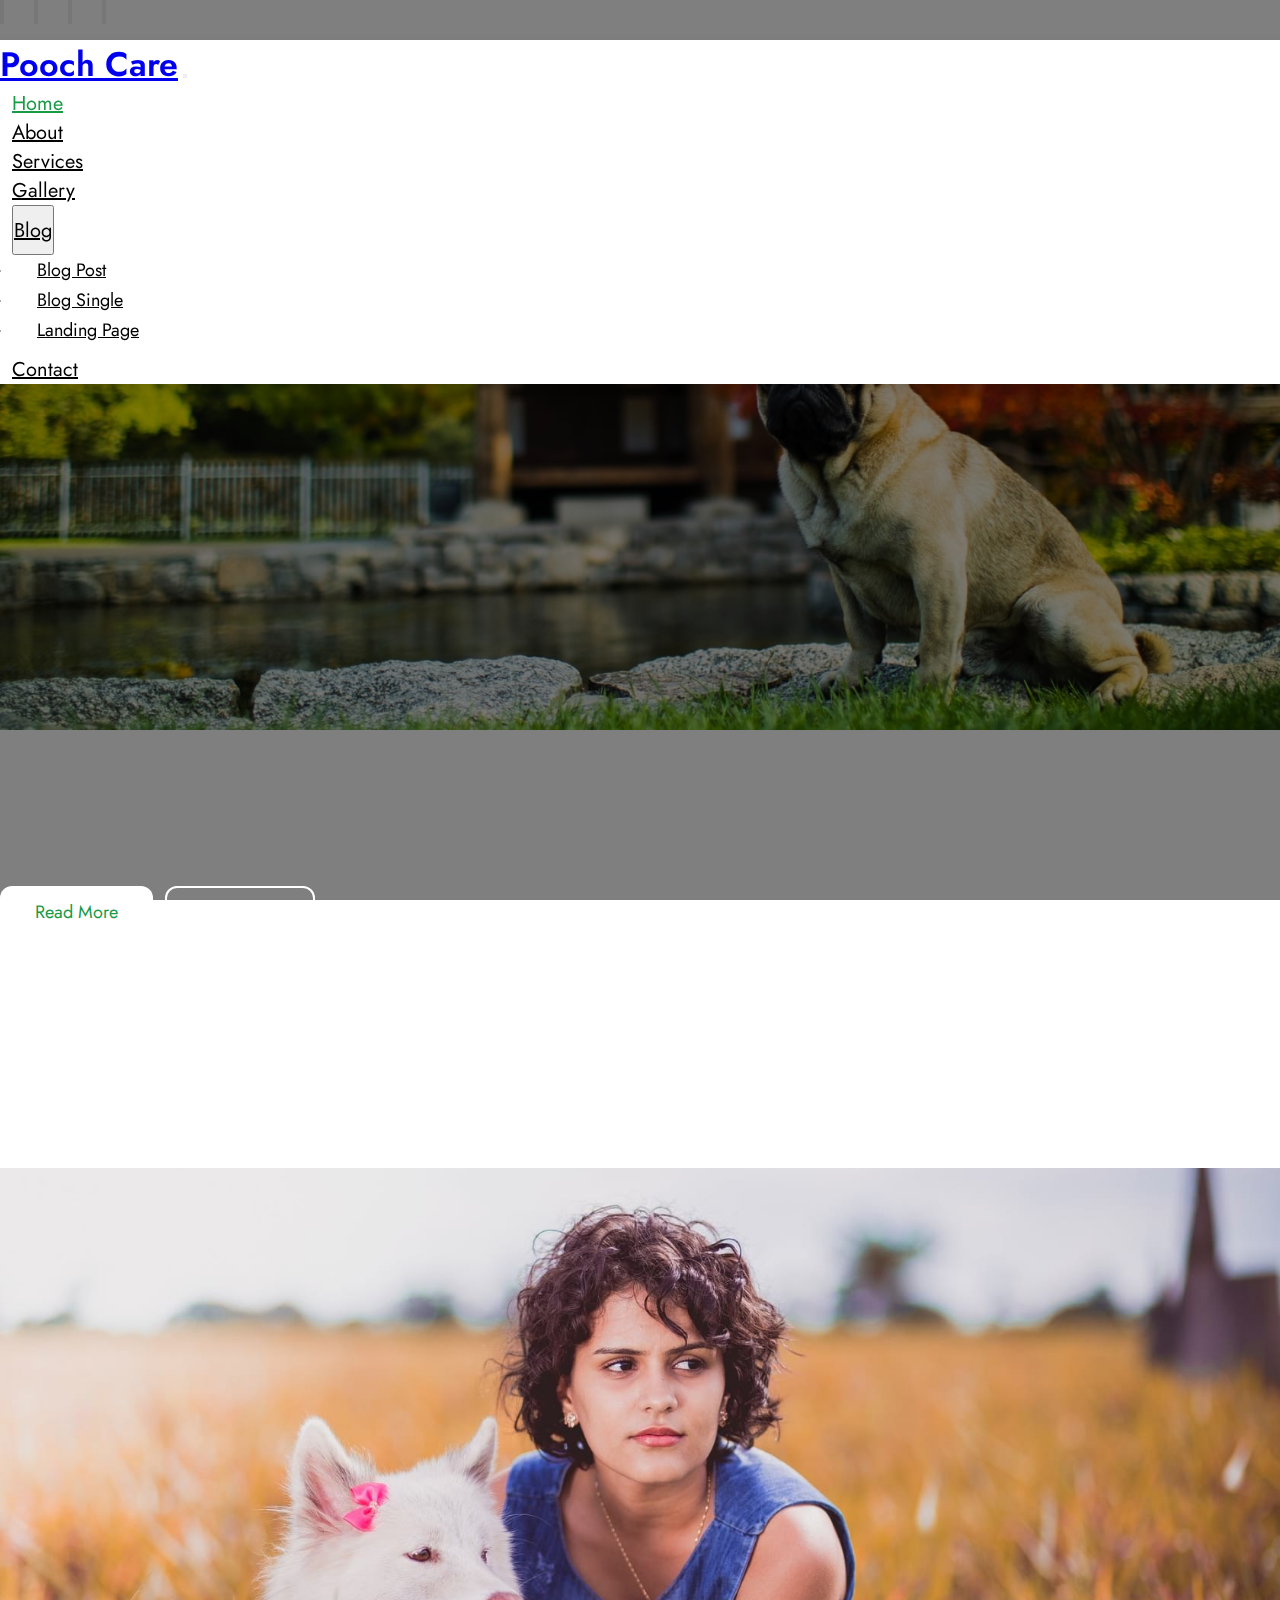
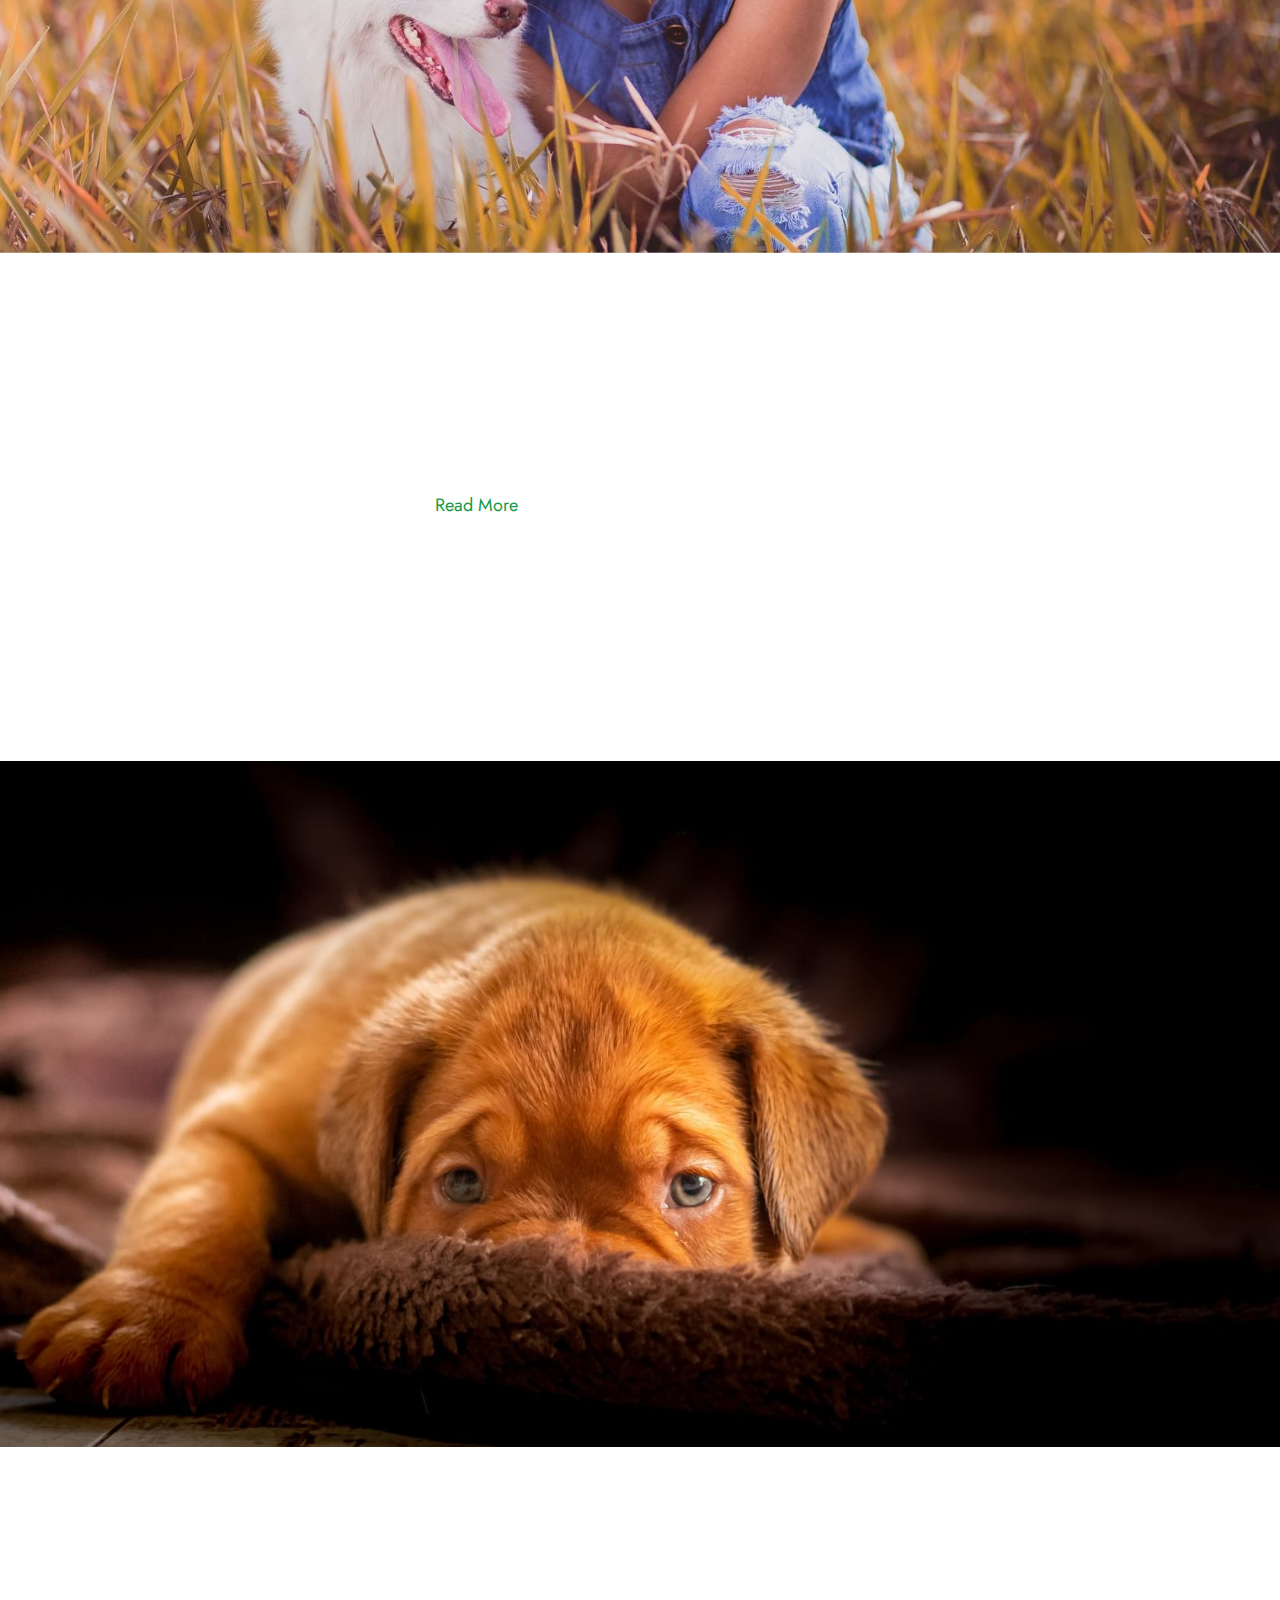
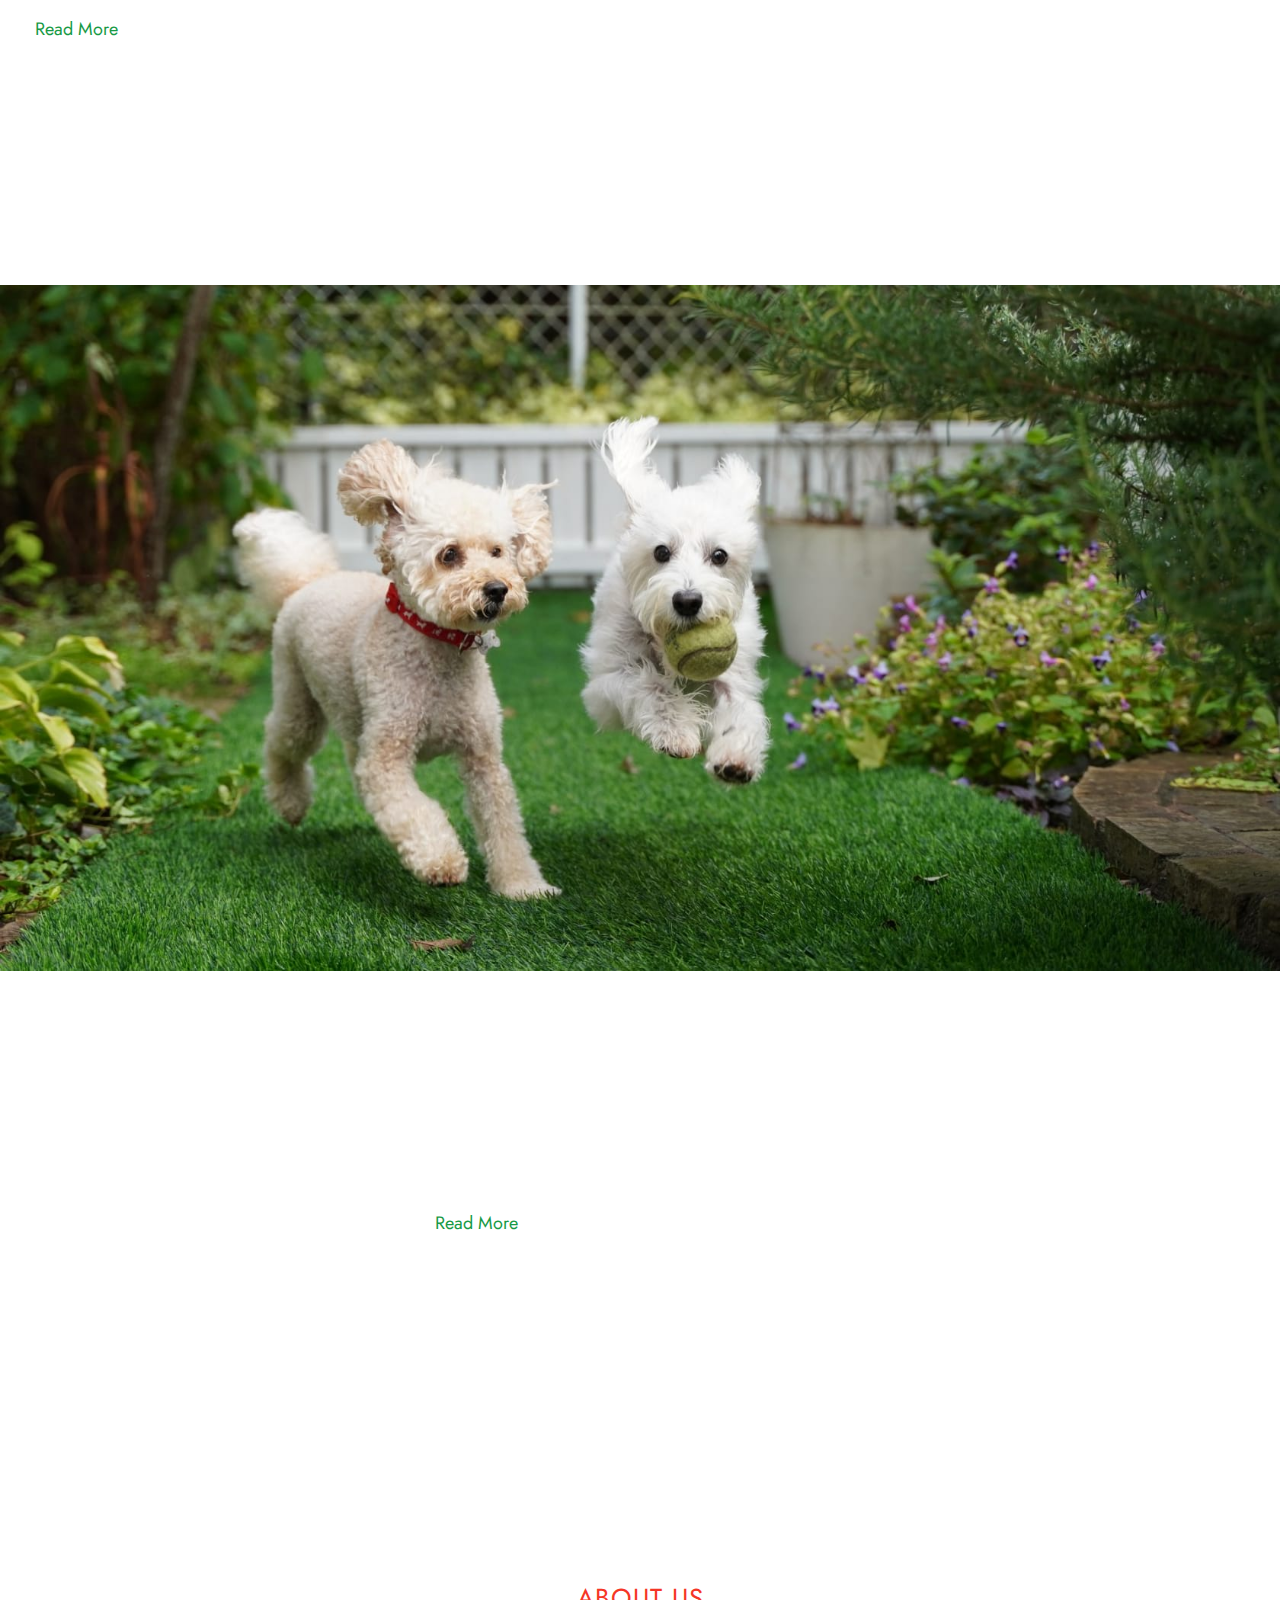
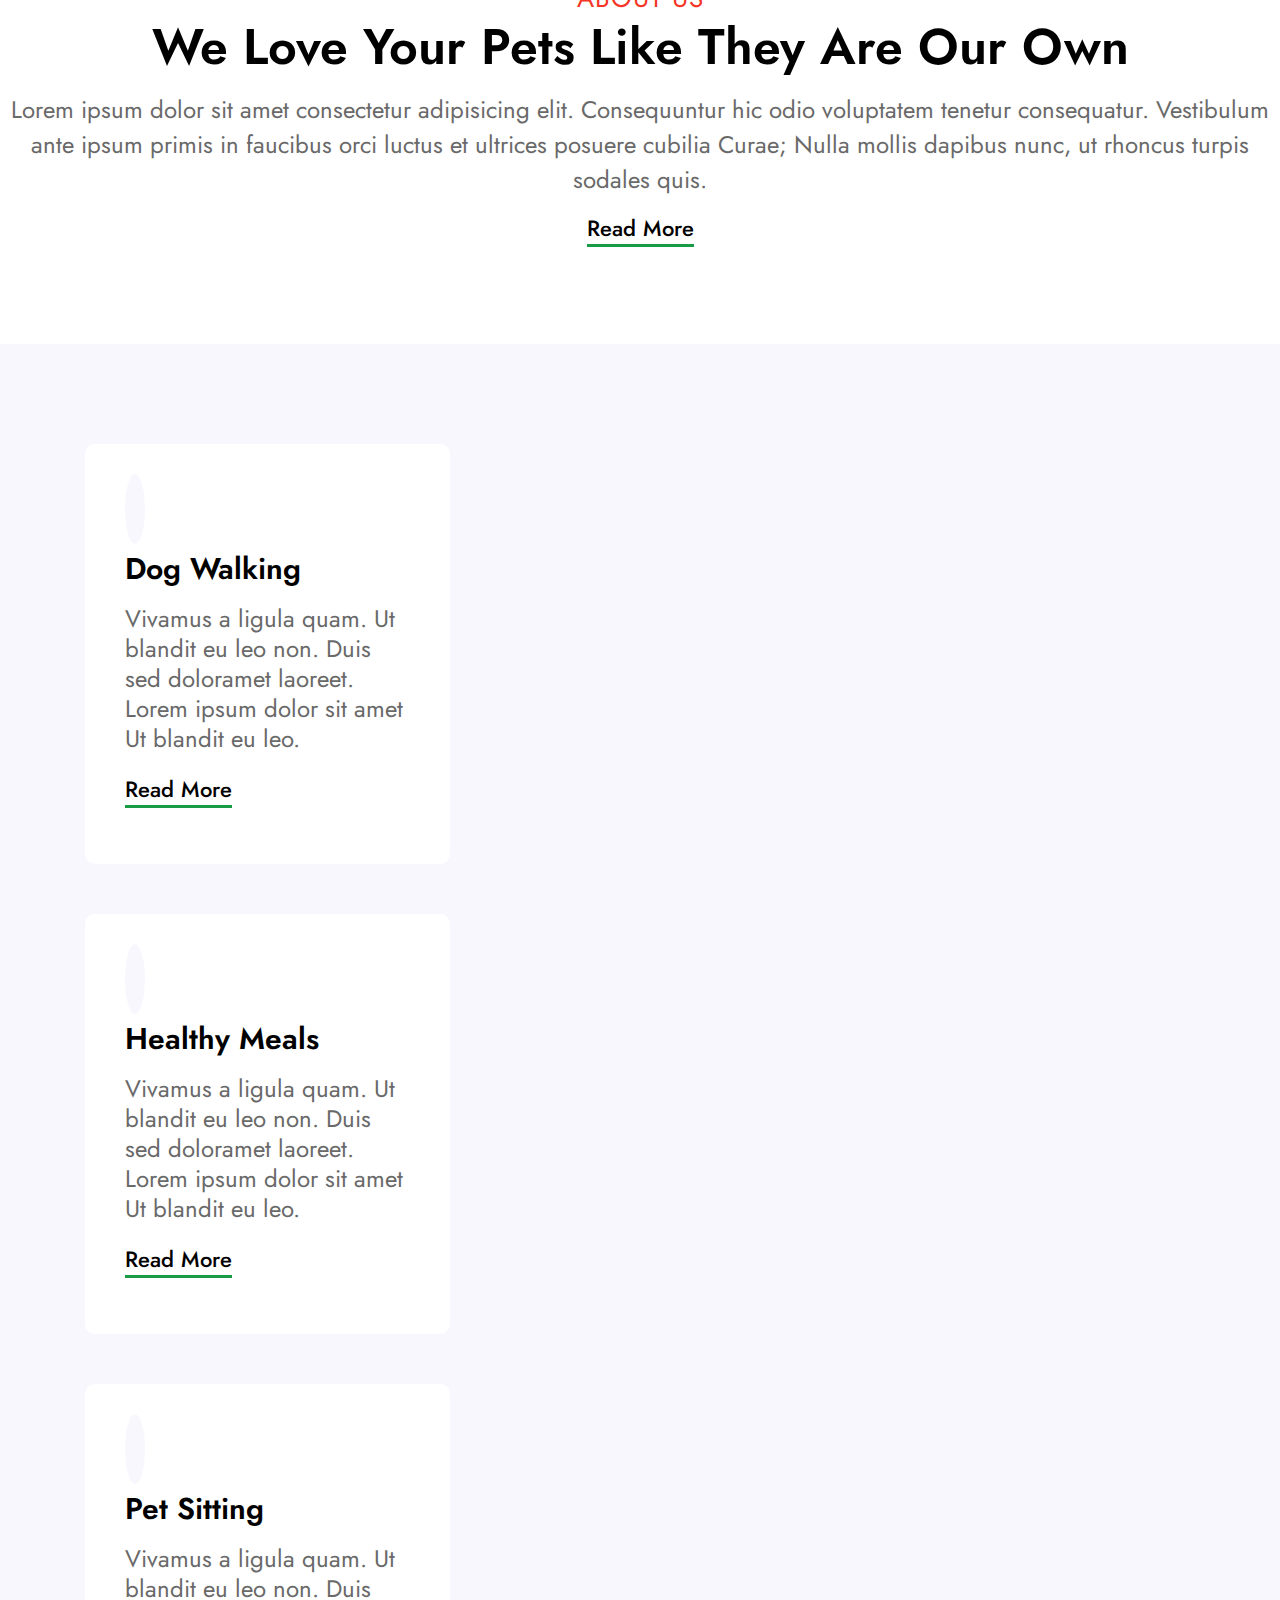
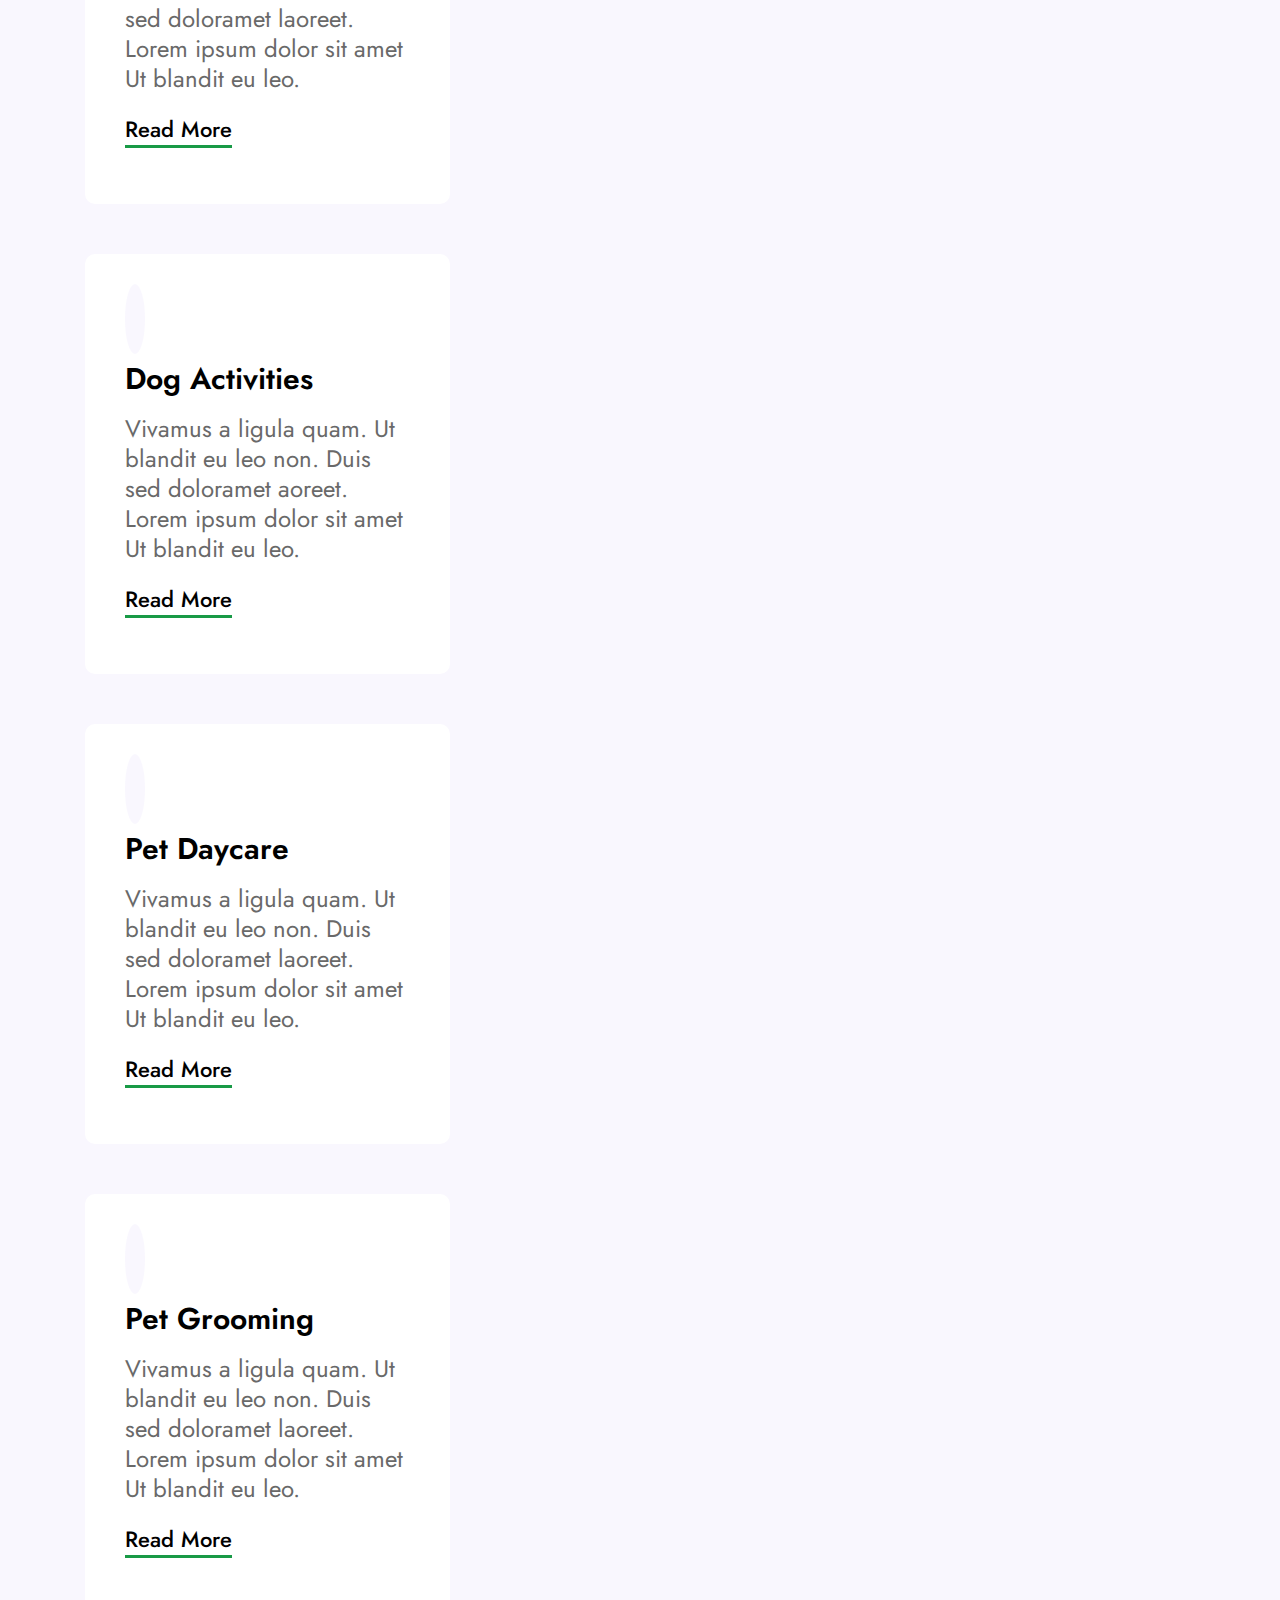
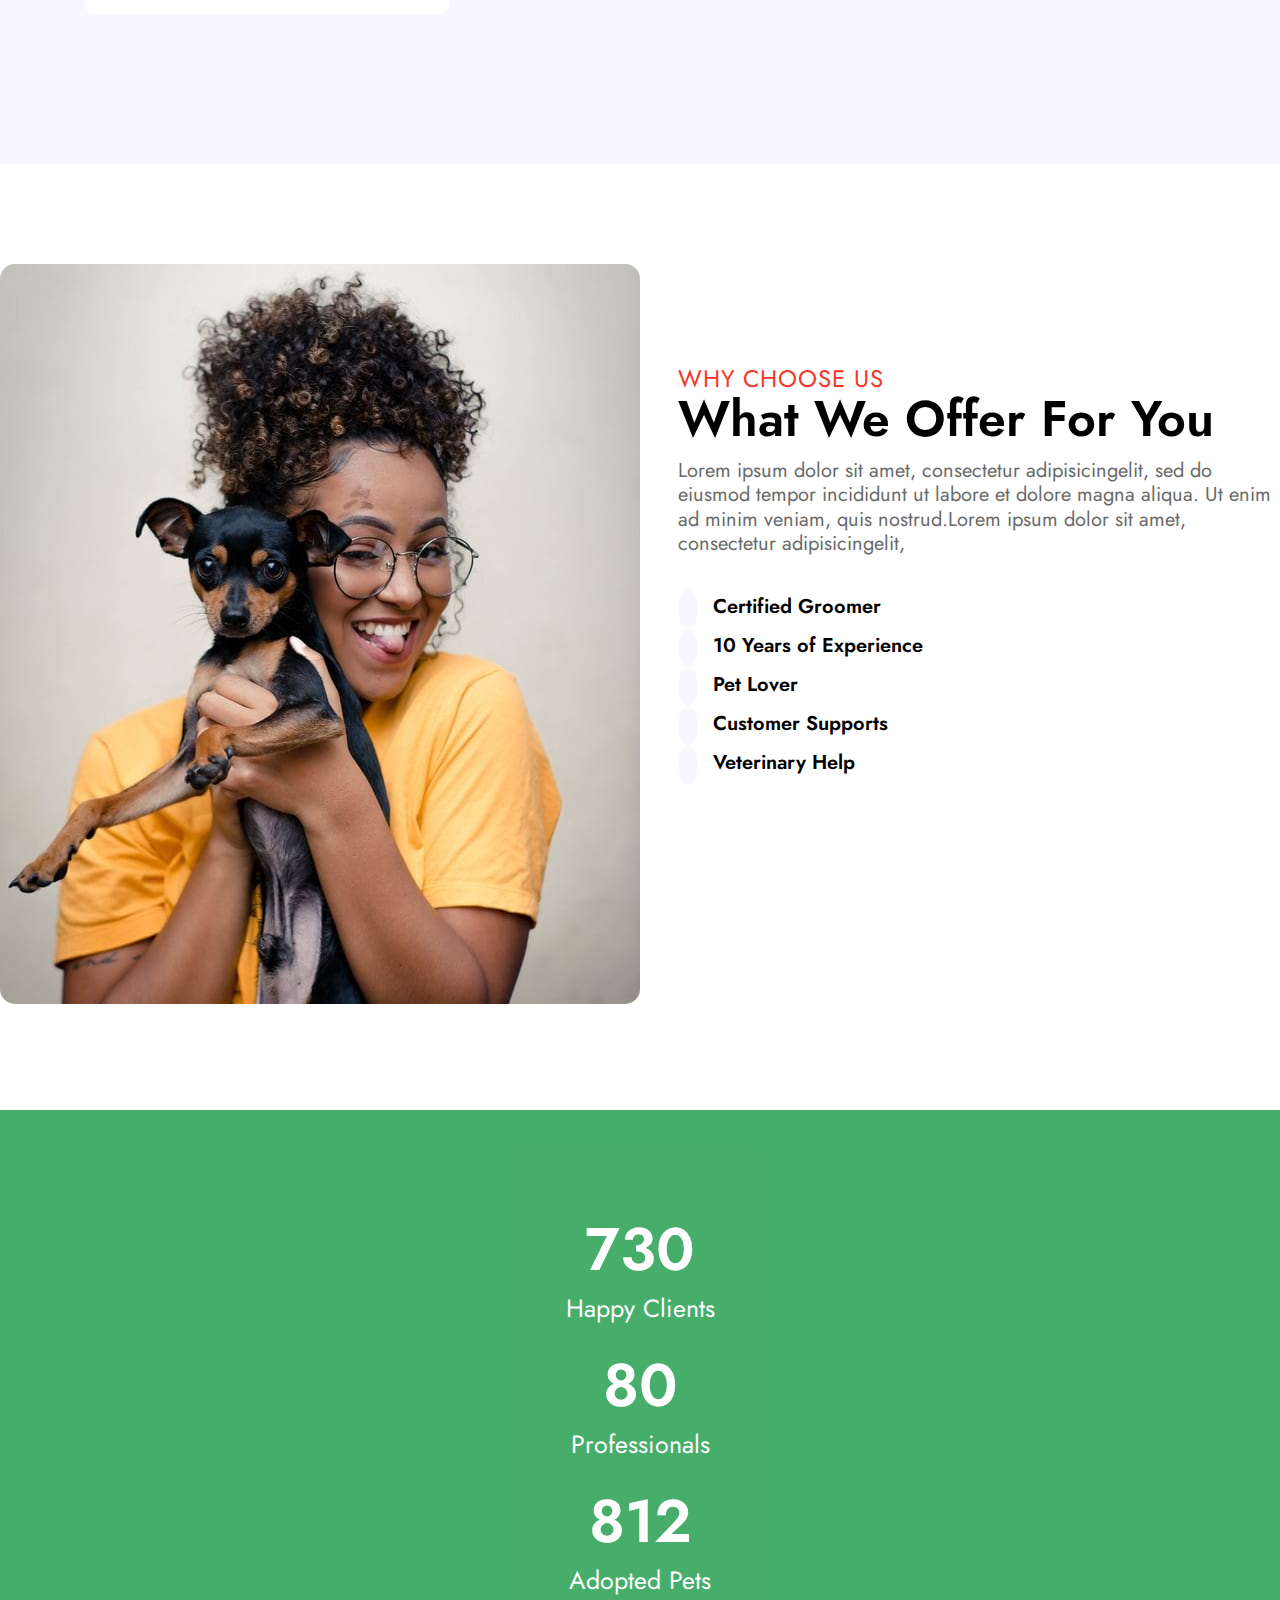
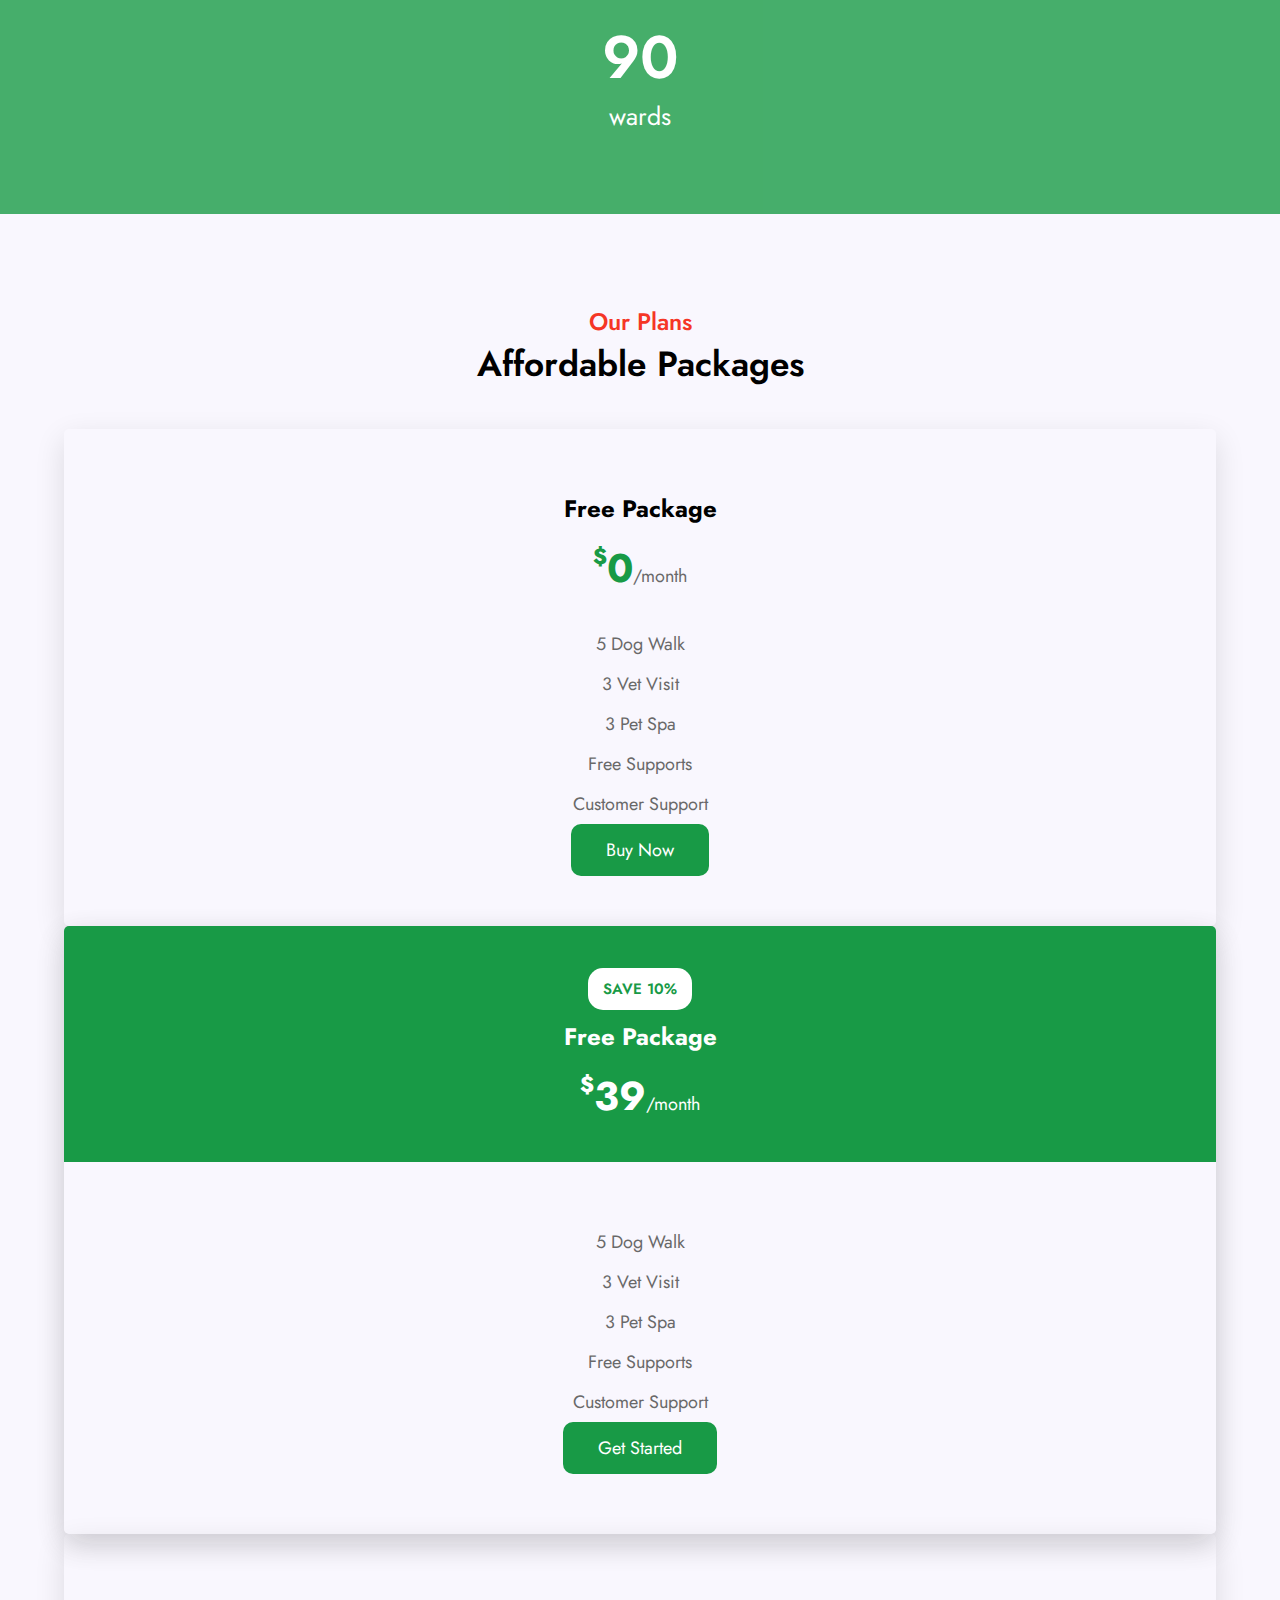
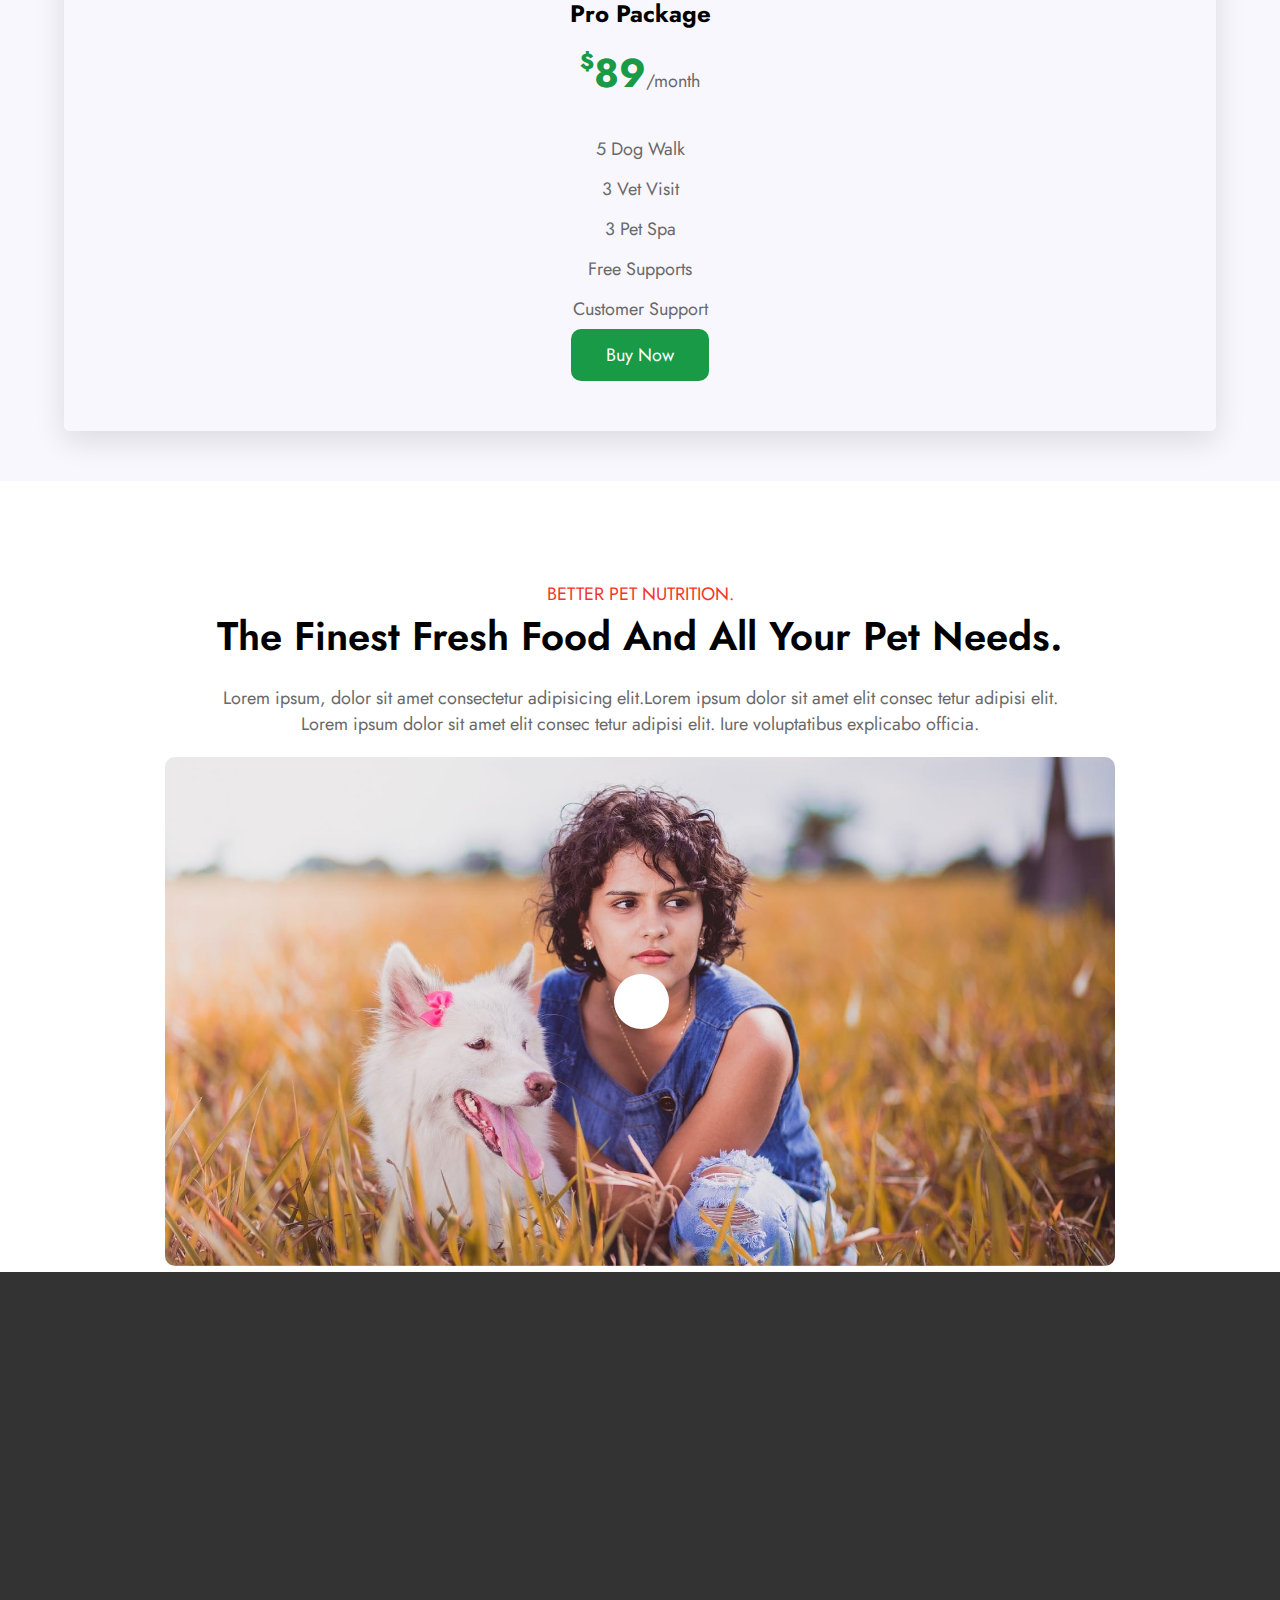
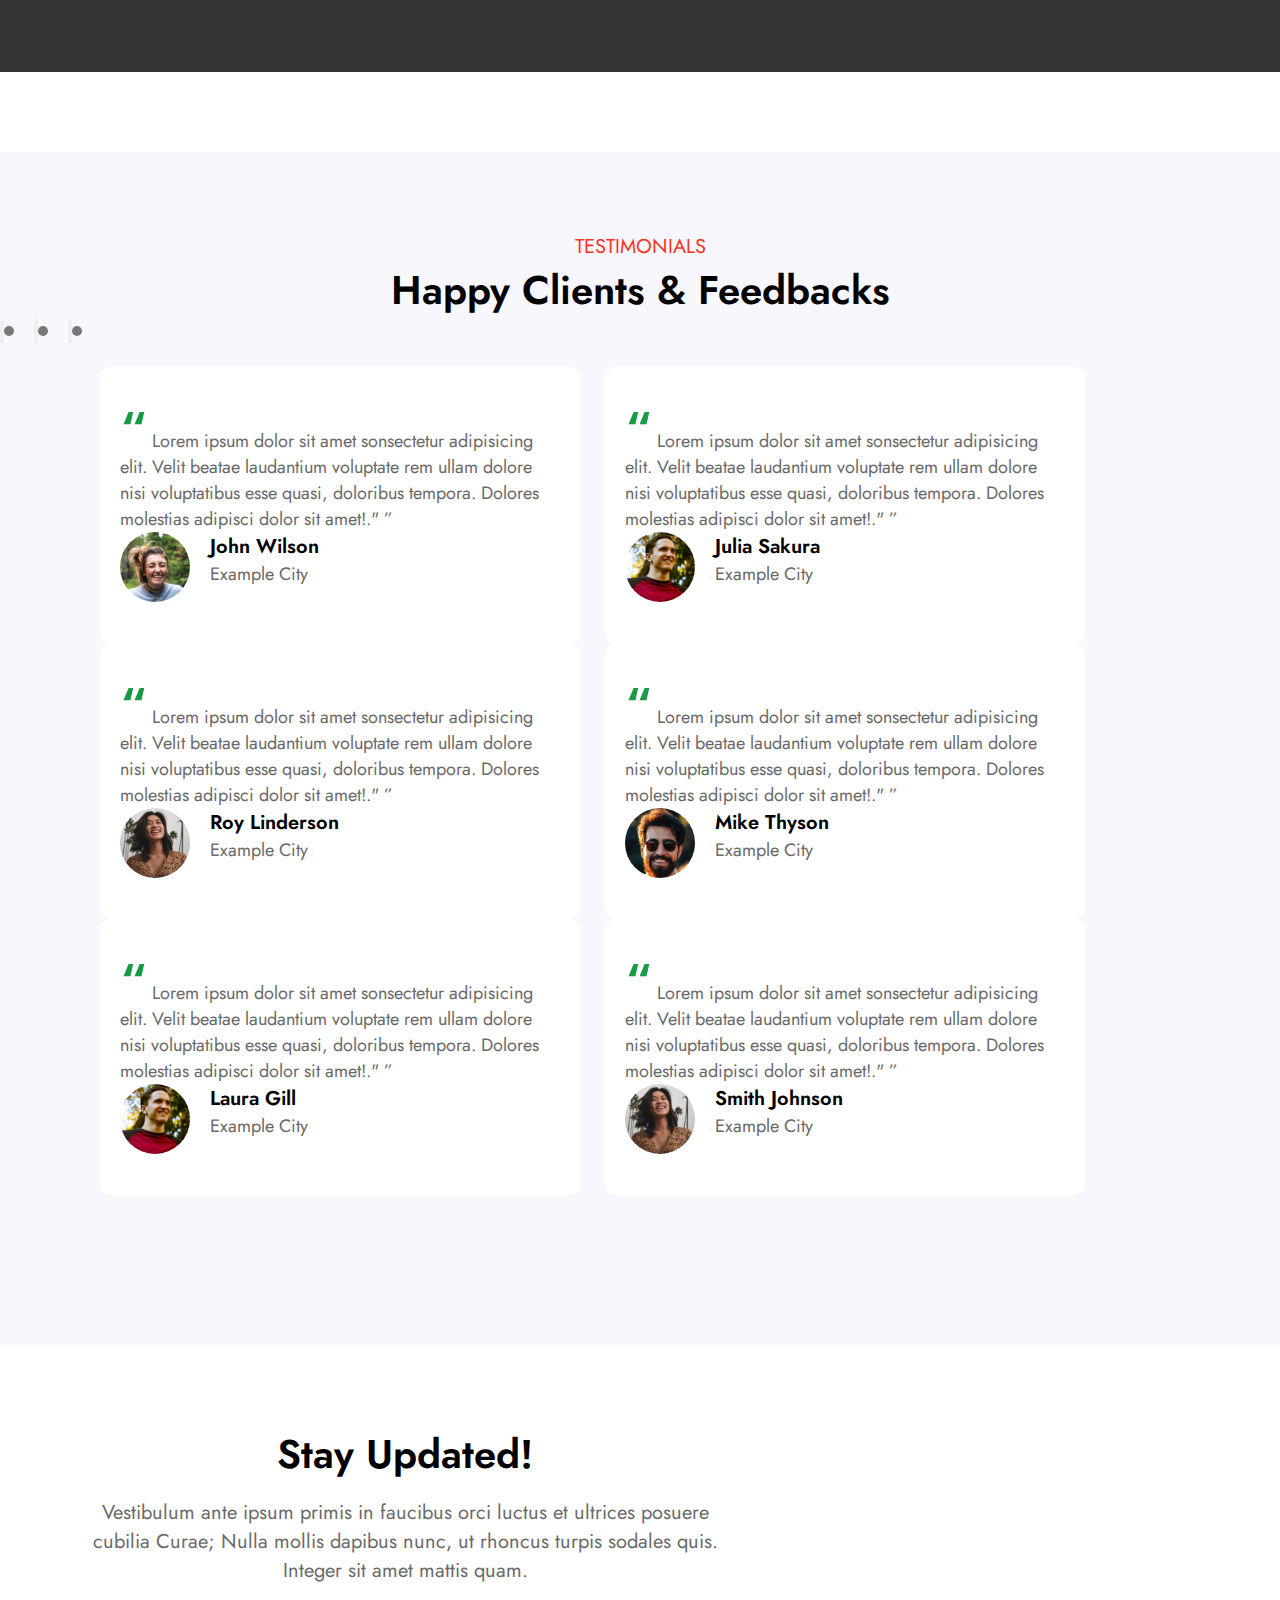
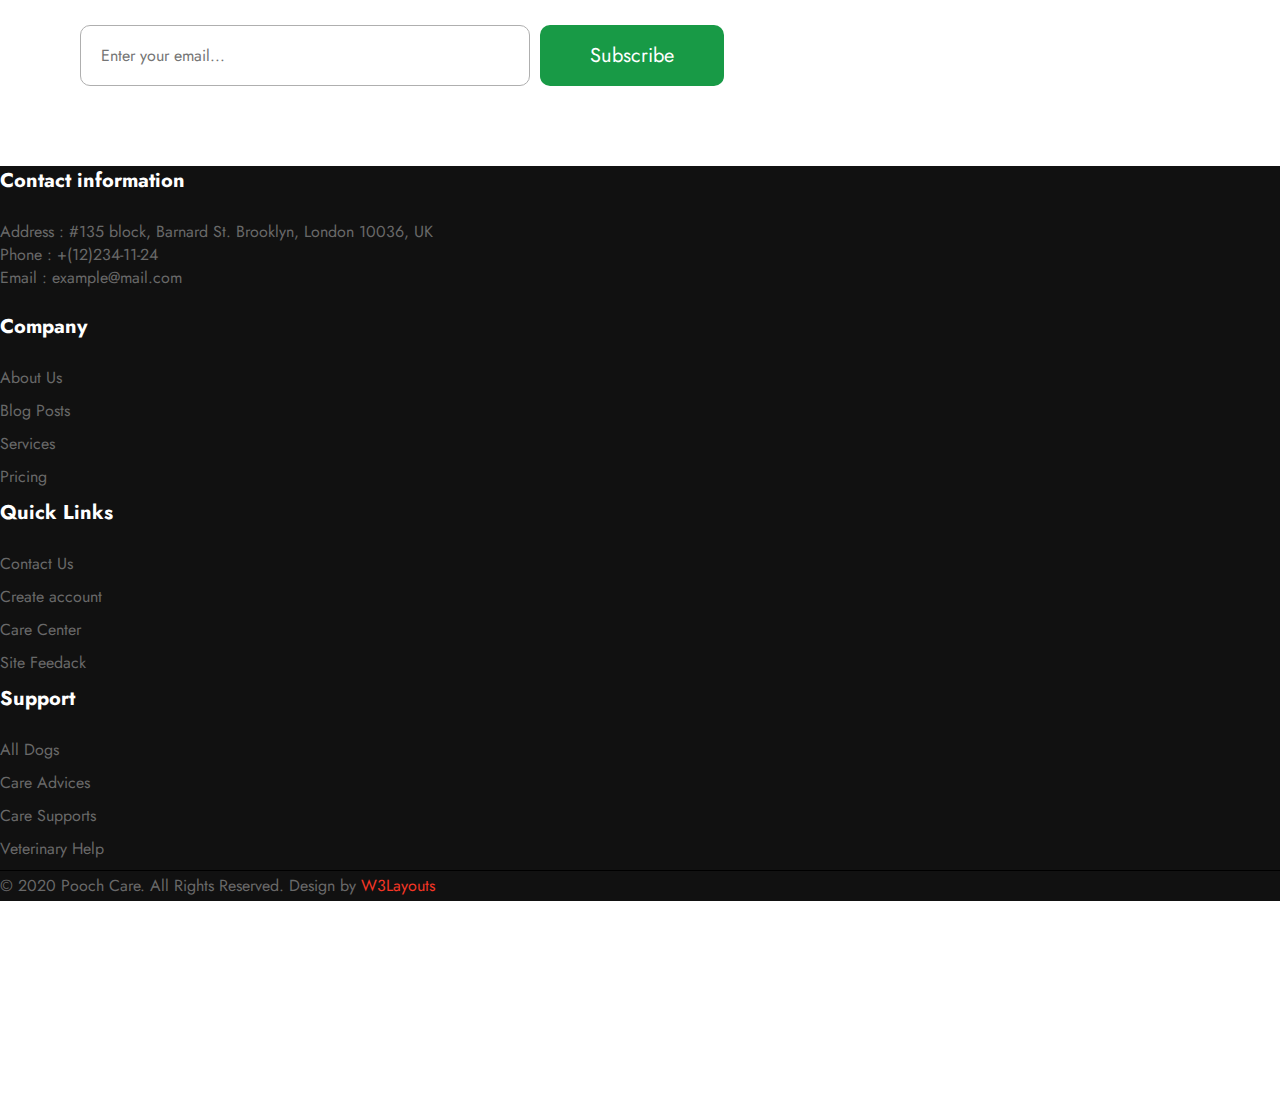
<file: index.html>
<!DOCTYPE html>
<html lang="en">

<head>
  <meta charset="UTF-8" />
  <meta http-equiv="X-UA-Compatible" content="IE=edge" />
  <meta name="viewport" content="width=device-width, initial-scale=1.0" />
  <link rel="preconnect" href="https://fonts.googleapis.com" />
  <link rel="preconnect" href="https://fonts.gstatic.com" crossorigin />
  <link
    href="https://fonts.googleapis.com/css2?family=Jost:ital,wght@0,100;0,200;0,300;0,400;0,500;0,600;0,700;0,800;1,100;1,200;1,300;1,400;1,500;1,600;1,700&display=swap"
    rel="stylesheet" />
  <link rel="stylesheet" href="https://cdnjs.cloudflare.com/ajax/libs/font-awesome/6.1.1/css/all.min.css"
    integrity="sha512-KfkfwYDsLkIlwQp6LFnl8zNdLGxu9YAA1QvwINks4PhcElQSvqcyVLLD9aMhXd13uQjoXtEKNosOWaZqXgel0g=="
    crossorigin="anonymous" referrerpolicy="no-referrer" />
  <link href="https://cdn.jsdelivr.net/npm/bootstrap@5.1.3/dist/css/bootstrap.min.css" rel="stylesheet"
    integrity="sha384-1BmE4kWBq78iYhFldvKuhfTAU6auU8tT94WrHftjDbrCEXSU1oBoqyl2QvZ6jIW3" crossorigin="anonymous" />
  <link rel="stylesheet" href="./css/Home.css">
  <title>Home</title>
</head>

<body>
  <!-- START HEADER -->
  <header class="header ">
    <nav class="navbar navbar-expand-lg navbar-light bg-light p-lg-3">
        <div class="container px-lg-5 ">
          <a class="navbar-brand text-success" href="#">Pooch Care</a>
          <button class="navbar-toggler" type="button" data-bs-toggle="collapse" data-bs-target="#navbarNav" aria-controls="navbarNav" aria-expanded="false" aria-label="Toggle navigation">
            <span class="navbar-toggler-icon"></span>
          </button>
          <div class="collapse navbar-collapse  justify-content-end" id="navbarNav">
            <ul class="navbar-nav ">
              <li class="nav-item">
                <a class="nav-link button__home " aria-current="page" href="./index.html">Home</a>
              </li>
              <li class="nav-item">
                <a class="nav-link" href="./About.html">About</a>
              </li>
              <li class="nav-item">
                <a class="nav-link" href="./Service.html">Services</a>
              </li>
              <li class="nav-item">
                <a class="nav-link" href="./Gallery.html">Gallery
                </a>
              </li>
              <li class="nav-item btn__fix">
                <div class="dropdown">
                    <button class="btn dropdown-toggle" type="button" id="dropdownMenuButton1" data-bs-toggle="dropdown" aria-expanded="false">
                      <a class="nav-link" href="#dropdownMenuButton1">Blog</a>
                    </button>
                    <ul class="dropdown-menu" aria-labelledby="dropdownMenuButton1">
                      <li><a class="nav-link dropdown-item" href="./blog.html">Blog Post</a></li>
                      <li><a class="nav-link dropdown-item" href="./SinglePost.html">Blog Single</a></li>
                      <li><a class="nav-link dropdown-item" href="#">Landing Page</a></li>
                    </ul>
                  </div>

              </li>
              <li class="nav-item">
                <a class="nav-link" href="./Contact.html">Contact
                </a>
              </li>
              
              
            </ul>
            
         </div>
        </div>
            
      </nav>
    
    </header>

  <!-- END HEADER -->

  <!-- START CAROUSEL -->
  <section class="carousel">
    <div id="carouselExampleCaptions" class="carousel slide" data-bs-ride="carousel">
      <div class="carousel-indicators">
        <button data-bs-target="#carouselExampleCaptions" data-bs-slide-to="0" class="active"
          aria-label="Slide 1"><span></span></button>
        <button type="button" data-bs-target="#carouselExampleCaptions" data-bs-slide-to="1"
          aria-label="Slide 2"><span></span></button>
        <button type="button" data-bs-target="#carouselExampleCaptions" data-bs-slide-to="2"
          aria-label="Slide 3"><span></span></button>
        <button type="button" data-bs-target="#carouselExampleCaptions" data-bs-slide-to="3"
          aria-label="Slide 4"><span></span></button>
      </div>
      <div class="carousel-inner">
        <div class="carousel-item active item1">
          <img src="./img/banner1.jpg" class="d-block w-100" alt="...">
          <div class="carousel-caption d-md-block">
            <h5>Quality Things For Loving Pets</h5>
            <p>Keeps Your Pet Smiling</p>
            <div class="button">
              <a class="btn-white" href="./About.html">Read More</a>
              <a class="btn-border" href="./Contact.html">Contact Us</a>

            </div>
          </div>
        </div>
        <div class="carousel-item item2">
          <img src="./img/banner2.jpg" class="d-block w-100" alt="...">
          <div class="carousel-caption d-md-block">
            <h5>Delivering Happiness For Pets</h5>
            <p>For The Love Of Pets</p>
            <div class="button">
              <a class="btn-white" href="#">Read More</a>
              <a class="btn-border" href="#">Contact Us</a>

            </div>
          </div>
        </div>
        <div class="carousel-item item1">
          <img src="./img/banner3.jpg" class="d-block w-100" alt="...">
          <div class="carousel-caption d-md-block">
            <h5>Quality Things For Loving Pets</h5>
            <p>Keeps Your Pet Smiling</p>
            <div class="button">
              <a class="btn-white" href="#">Read More</a>
              <a class="btn-border" href="#">Contact Us</a>

            </div>
          </div>

        </div>

        <div class="carousel-item item2">
          <img src="./img/banner4.jpg" class="d-block w-100" alt="...">
          <div class="carousel-caption d-md-block">
            <h5>Delivering Happiness For Pets</h5>
            <p>We Help Your Projects</p>
            <div class="button">
              <a class="btn-white" href="#">Read More</a>
              <a class="btn-border" href="#">Contact Us</a>

            </div>
          </div>

        </div>

      </div>

    </div>
  </section>
  <!-- END CAROUSEL -->

  <!-- START FEATURES -->
  <section class="features">
    <div class="container">
      <div class="title">
        <h2>ABOUT US</h2>
        <h3>We Love Your Pets Like They Are Our Own</h3>
        <p>Lorem ipsum dolor sit amet consectetur adipisicing elit. Consequuntur hic odio voluptatem tenetur
          consequatur. Vestibulum ante ipsum primis in faucibus orci luctus et ultrices posuere cubilia Curae;
          Nulla mollis dapibus nunc, ut rhoncus turpis sodales quis.</p>
        <a href="#">Read More</a>
      </div>


    </div>
    <div class="featuresmain">
      <div class="main">
        <div class="row">
          <div class="col-4">
            <div class="item">
              <i class="fa-solid fa-snowflake"></i> <br>
              <a href="#">Dog Walking</a>
              <p>Vivamus a ligula quam. Ut blandit eu leo non. Duis sed doloramet laoreet. Lorem ipsum dolor sit amet Ut
                blandit eu leo.</p>
              <a class="more" href="#">Read More</a>
            </div>

          </div>
          <div class="col-4">
            <div class="item">
              <i class="fa-solid fa-utensils"></i> <br>
              <a href="#">Healthy Meals</a>
              <p>Vivamus a ligula quam. Ut blandit eu leo non. Duis sed doloramet laoreet. Lorem ipsum dolor sit amet Ut
                blandit eu leo.</p>
              <a class="more" href="#">Read More</a>
            </div>

          </div>
          <div class="col-4">
            <div class="item">
              <i class="fa-solid fa-hands"></i> <br>
              <a href="#">Pet Sitting</a>
              <p>Vivamus a ligula quam. Ut blandit eu leo non. Duis sed doloramet laoreet. Lorem ipsum dolor sit amet Ut
                blandit eu leo.</p>
              <a class="more" href="#">Read More</a>
            </div>

          </div>
          <div class="col-4">
            <div class="item">
              <i class="fa-solid fa-sitemap"></i> <br>
              <a href="#">Dog Activities</a>
              <p>Vivamus a ligula quam. Ut blandit eu leo non. Duis sed doloramet aoreet. Lorem ipsum dolor sit amet Ut
                blandit eu leo.</p>
              <a class="more" href="#">Read More</a>
            </div>

          </div>
          <div class="col-4">
            <div class="item">
              <i class="fa-solid fa-shower"></i> <br>
              <a href="#">Pet Daycare</a>
              <p>Vivamus a ligula quam. Ut blandit eu leo non. Duis sed doloramet laoreet. Lorem ipsum dolor sit amet Ut
                blandit eu leo.</p>
              <a class="more" href="#">Read More</a>
            </div>

          </div>
          <div class="col-4">
            <div class="item">
              <i class="fa-solid fa-user-doctor"></i> <br>
              <a href="#">Pet Grooming</a>
              <p>Vivamus a ligula quam. Ut blandit eu leo non. Duis sed doloramet laoreet. Lorem ipsum dolor sit amet Ut
                blandit eu leo.</p>
              <a class="more" href="#">Read More</a>
            </div>

          </div>

        </div>
      </div>
    </div>
  </section>
  <!-- END FEATURES -->

  <!-- START SERVICES -->
  <section class="services">
    <div class="container">
      <div class="row">
        <div class="left">
          <img src="./img/ab.jpg" alt="">
        </div>
        <div class="right">
          <div class="text">
            <h2>WHY CHOOSE US</h2>
            <h3>What We Offer For You</h3>
            <p>Lorem ipsum dolor sit amet, consectetur adipisicingelit, sed do eiusmod tempor incididunt ut labore et
              dolore magna aliqua. Ut enim ad minim veniam, quis nostrud.Lorem ipsum dolor sit amet, consectetur
              adipisicingelit,</p>

            <ul>
              <li><i class="fa-solid fa-check"></i>Certified Groomer</li>
              <li><i class="fa-solid fa-check"></i>10 Years of Experience</li>
              <li><i class="fa-solid fa-check"></i>Pet Lover</li>
              <li><i class="fa-solid fa-check"></i>Customer Supports</li>
              <li><i class="fa-solid fa-check"></i>Veterinary Help</li>
            </ul>
          </div>


        </div>
      </div>

    </div>

  </section>
  <!-- END SERVICES -->

  <!-- START STATS -->
  <section class="stats">
    <div class="container">
      <div class="row align-items-center">
        <div class="col col-6 col-lg-3">
          <h2 class=>730</h2>
          <p>Happy Clients</p>
        </div>
        <div class="col col-6 col-lg-3">
          <h2>80</h2>
          <p>Professionals</p>
        </div>
        <div class="col col-6 col-lg-3 item__bottom">
          <h2>812</h2>
          <p>Adopted Pets</p>
        </div>
        <div class="col col-6 col-lg-3 item__bottom">
          <h2>90</h2>
          <p>wards</p>
        </div>
      </div>
    </div>
  </section>
  <!-- END STATS -->

  <!-- START PLAN -->
  <section id="plans" class="plan">
    <div class="container">
      <div class="title">
        <h2>Our Plans</h2>
        <h3>Affordable Packages</h3>
      </div>

      <div class="row align-items-center">
        <div class="col">
          <div class="left">
            <div class="item">
              <div class="top">
                <h2>Free Package</h2>
                <h3>
                  <label>$</label>0<span>/month</span>
                </h3>
              </div>
              <div class="bottom">
                <div class="list">
                  <ul>
                    <li>5 Dog Walk</li>
                    <li>3 Vet Visit</li>
                    <li>3 Pet Spa</li>
                    <li>Free Supports</li>
                    <li>Customer Support</li>

                  </ul>
                </div>
                <div class="button">
                  <button><a href="#">Buy Now</a></button>
                </div>
              </div>

            </div>
          </div>
        </div>
        <div class="col">
          <div class="center">
            <div class="item">
              <div class="top">
                <span class="save">SAVE 10%</span>
                <h2>Free Package</h2>
                <h3>
                  <label>$</label>39<span>/month</span>
                </h3>
              </div>
              <div class="bottom">
                <div class="list">
                  <ul>
                    <li>5 Dog Walk</li>
                    <li>3 Vet Visit</li>
                    <li>3 Pet Spa</li>
                    <li>Free Supports</li>
                    <li>Customer Support</li>

                  </ul>
                </div>
                <div class="button">
                  <button><a href="#">Get Started</a></button>
                </div>
              </div>

            </div>
          </div>
        </div>
        <div class="col">
          <div class="right">
            <div class="item">
              <div class="top">
                <h2>Pro Package</h2>
                <h3>
                  <label>$</label>89<span>/month</span>
                </h3>
              </div>
              <div class="bottom">
                <div class="list">
                  <ul>
                    <li>5 Dog Walk</li>
                    <li>3 Vet Visit</li>
                    <li>3 Pet Spa</li>
                    <li>Free Supports</li>
                    <li>Customer Support</li>

                  </ul>
                </div>
                <div class="button">
                  <button><a href="#">Buy Now</a></button>
                </div>
              </div>

            </div>
          </div>
        </div>
  </section>
  <!-- END PLAN -->

  <!-- START MEDIA -->
  <section class="media">
    <div class="container">
      <div class="title">
        <h2>BETTER PET NUTRITION.</h2>
        <h3>The Finest Fresh Food And All Your Pet Needs.</h3>
        <p>Lorem ipsum, dolor sit amet consectetur adipisicing elit.Lorem ipsum dolor sit amet elit consec tetur adipisi
          elit. <br> Lorem ipsum dolor sit amet elit consec tetur adipisi elit. Iure voluptatibus explicabo officia.</p>
      </div>
      <div class="main">
        <div class="img">
          <img src="./img/banner2.jpg" alt="">
          <a type="button" data-bs-toggle="modal" data-bs-target="#exampleModal">
            <span class="video-play-icon">
              <span class="fa fa-play"></span>
            </span>
          </a>
        </div>
       
        
        <!-- Modal -->
        <div class="modal fade" id="exampleModal" tabindex="-1" aria-labelledby="exampleModalLabel" aria-hidden="true">
          <div class="modal-dialog modal-dialog-centered">
            <div class="modal-content">
              
              <div class="playpack">
                <iframe title="vimeo-player" src="https://player.vimeo.com/video/101587706?h=187bfc0989" width="640" height="298" frameborder="0" allowfullscreen></iframe>
              </div>
              
            </div>
          </div>
        </div>

      </div>
    </div>
  </section>
  <!-- END MEDIA -->

  <!-- START TESTIMONIALS -->
  <section class="testimonials">
    <div class="container">
      <div class="title">
        <h2>TESTIMONIALS</h2>
        <h3>Happy Clients & Feedbacks</h3>
      </div>

      <div class="main">
        <div id="carouselExampleIndicators" class="carousel slide" data-bs-ride="carousel">
          <div class="carousel-indicators">
            <button type="button" data-bs-target="#carouselExampleIndicators" data-bs-slide-to="0" class="active"
              aria-current="true" aria-label="Slide 1"><span class="button_circle"></span></button>
            <button type="button" data-bs-target="#carouselExampleIndicators" data-bs-slide-to="1"
              aria-label="Slide 2"><span class="button_circle"></span></button>
                <button type="button" data-bs-target="#carouselExampleIndicators" data-bs-slide-to="2"
                  aria-label="Slide 3"><span class="button_circle"></span></button>
          </div>
          <div class="carousel-inner">
            <div class="carousel-item active">
              <div class="d-block w-100">
                <div class="col_item">
                  <div class="top">
                    <blockquote>
                      <q> Lorem ipsum dolor sit amet sonsectetur adipisicing elit. Velit beatae laudantium
                        voluptate rem ullam dolore nisi voluptatibus esse quasi, doloribus tempora. Dolores molestias
                        adipisci dolor sit amet!."
                      </q>
                    </blockquote>
                  </div>

                  <div class="bottom">
                    <div class="img">
                      <img src="./img/f1.jpg" alt="">
                    </div>

                    <div class="text">
                      <h2>John Wilson</h2>
                      <p>Example City</p>
                    </div>

                  </div>
                </div>

                <div class="col_item">
                  <div class="top">
                    <blockquote>
                      <q> Lorem ipsum dolor sit amet sonsectetur adipisicing elit. Velit beatae laudantium
                        voluptate rem ullam dolore nisi voluptatibus esse quasi, doloribus tempora. Dolores molestias
                        adipisci dolor sit amet!."
                      </q>
                    </blockquote>
                  </div>

                  <div class="bottom">
                    <div class="img">
                      <img src="./img/f2.jpg" alt="">
                    </div>

                    <div class="text">
                      <h2>Julia Sakura</h2>
                      <p>Example City</p>
                    </div>

                  </div>
                </div>

              </div>
            </div>
            <div class="carousel-item">
              <div class="d-block w-100">
                <div class="col_item">
                  <div class="top">
                    <blockquote>
                      <q> Lorem ipsum dolor sit amet sonsectetur adipisicing elit. Velit beatae laudantium
                        voluptate rem ullam dolore nisi voluptatibus esse quasi, doloribus tempora. Dolores molestias
                        adipisci dolor sit amet!."
                      </q>
                    </blockquote>
                  </div>

                  <div class="bottom">
                    <div class="img">
                      <img src="./img/f3.jpg" alt="">
                    </div>

                    <div class="text">
                      <h2>Roy Linderson</h2>
                      <p>Example City</p>
                    </div>

                  </div>
                </div>

                <div class="col_item">
                  <div class="top">
                    <blockquote>
                      <q> Lorem ipsum dolor sit amet sonsectetur adipisicing elit. Velit beatae laudantium
                        voluptate rem ullam dolore nisi voluptatibus esse quasi, doloribus tempora. Dolores molestias
                        adipisci dolor sit amet!."
                      </q>
                    </blockquote>
                  </div>

                  <div class="bottom">
                    <div class="img">
                      <img src="./img/f4.jpg" alt="">
                    </div>

                    <div class="text">
                      <h2>Mike Thyson</h2>
                      <p>Example City</p>
                    </div>

                  </div>
                </div>

              </div>
            </div>
            <div class="carousel-item">
              <div class="d-block w-100">
                <div class="col_item">
                  <div class="top">
                    <blockquote>
                      <q> Lorem ipsum dolor sit amet sonsectetur adipisicing elit. Velit beatae laudantium
                        voluptate rem ullam dolore nisi voluptatibus esse quasi, doloribus tempora. Dolores molestias
                        adipisci dolor sit amet!."
                      </q>
                    </blockquote>
                  </div>

                  <div class="bottom">
                    <div class="img">
                      <img src="./img/f2.jpg" alt="">
                    </div>

                    <div class="text">
                      <h2>Laura Gill</h2>
                      <p>Example City</p>
                    </div>

                  </div>
                </div>

                <div class="col_item">
                  <div class="top">
                    <blockquote>
                      <q> Lorem ipsum dolor sit amet sonsectetur adipisicing elit. Velit beatae laudantium
                        voluptate rem ullam dolore nisi voluptatibus esse quasi, doloribus tempora. Dolores molestias
                        adipisci dolor sit amet!."
                      </q>
                    </blockquote>
                  </div>

                  <div class="bottom">
                    <div class="img">
                      <img src="./img/f3.jpg" alt="">
                    </div>

                    <div class="text">
                      <h2>Smith Johnson</h2>
                      <p>Example City</p>
                    </div>

                  </div>
                </div>

              </div>
            </div>
          
      </div>
    </div>

  </section>
  <!-- END TESTIMONIALS -->

  <!-- START SUBSCRIBE -->
  <section class="subscribe">
    <div class="container">
      <div class="title">
        <h2>Stay Updated!</h2>
        <p>Vestibulum ante ipsum primis in faucibus orci luctus et ultrices posuere cubilia Curae; Nulla mollis
          dapibus
          nunc, ut rhoncus turpis sodales quis. Integer sit amet mattis quam.</p>
      </div>

      <div class="form">
        <div class="item">
          <input type="text" placeholder="Enter your email...">
          <button class="button">Subscribe</button>
        </div>

      </div>
    </div>

  </section>
  <!-- END SUBSCRIBE -->

  <!-- START FOOTER -->
  <footer class="footer   ">
    <div class="container px-5">
      <main class="row py-5">
        <div class="col col-sm-6 col-md-6 col-lg-6">
          <div class="item">
            <h2>Contact information</h2>
          <p>
            <span>  Address :</span>
             #135 block, Barnard St. Brooklyn, London 10036, UK
          </p>
          <p>
            <span>
              Phone :
            </span>
            <a href="# "> +(12)234-11-24</a>
          </p>
            
          <p>

            <p>
              <span>
                Email :
              </span>
              <a href="#">example@mail.com</a>
            </p>

          </p>
          <div class="icon">
           <a href=""><i class="fa-brands fa-facebook-f"></i></a> 
           <a href=""><i class="fa-brands fa-twitter"></i></a> 
           <a href=""><i class="fa-brands fa-dribbble"></i></a> 
           <a href=""><i class="fa-brands fa-google"></i></a> 
          </div>
        </div>
        </div>
        
        <div class="col col-sm-6 col-md-6 col-lg-2 ">
          <div class="item">
            <h2>Company</h2>
            <ul class="p-0">
              <li><a href="./About.html">About Us</a></li>
              <li><a href="./blog.html">Blog Posts</a></li>
              <li><a href="./Service.html">Services</a></li>
              <li><a href="#">Pricing</a></li>
            </ul>
          </div>
        </div>

        <div class="col col-sm-6 col-md-6 col-lg-2 mt-sm-3 mt-md-3 mt-lg-0">
          <div class="item">
            <h2>Quick Links</h2>
          <ul class="p-0">
            <li><a href="./Contact.html">Contact Us</li>
            <li><a href="#">Create account</a></li>
            <li><a href="#">Care Center</a></li>
            <li><a href="#">Site Feedack</a></li>
          </ul>
          </div>
        </div>

        <div class="col col-sm-6 col-md-6 col-lg-2 mt-sm-3 mt-md-3 mt-lg-0">
          <div class="item">
            <h2>Support</h2>
            <ul class="p-0">
              <li><a href="#">All Dogs</a></li>
              <li><a href="#">Care Advices</a></li>
              <li><a href="#">Care Supports</a></li>
              <li><a href="#">Veterinary Help</a></li>
            </ul>
          </div>
        </div>
      </main>
      
    </div>
    <div class="bottom text-center p-4">
      <p>© 2020 Pooch Care. All Rights Reserved. Design by <a href="https://w3layouts.com/"> W3Layouts</a></p>
    </div>
  </footer>

  <!-- START FOOTER -->
</body>
<!-- HEADER -->


















<!-- JS -->
<script src="https://cdn.jsdelivr.net/npm/bootstrap@5.1.3/dist/js/bootstrap.bundle.min.js"
  integrity="sha384-ka7Sk0Gln4gmtz2MlQnikT1wXgYsOg+OMhuP+IlRH9sENBO0LRn5q+8nbTov4+1p" crossorigin="anonymous"></script>

</body>

</html>
</file>
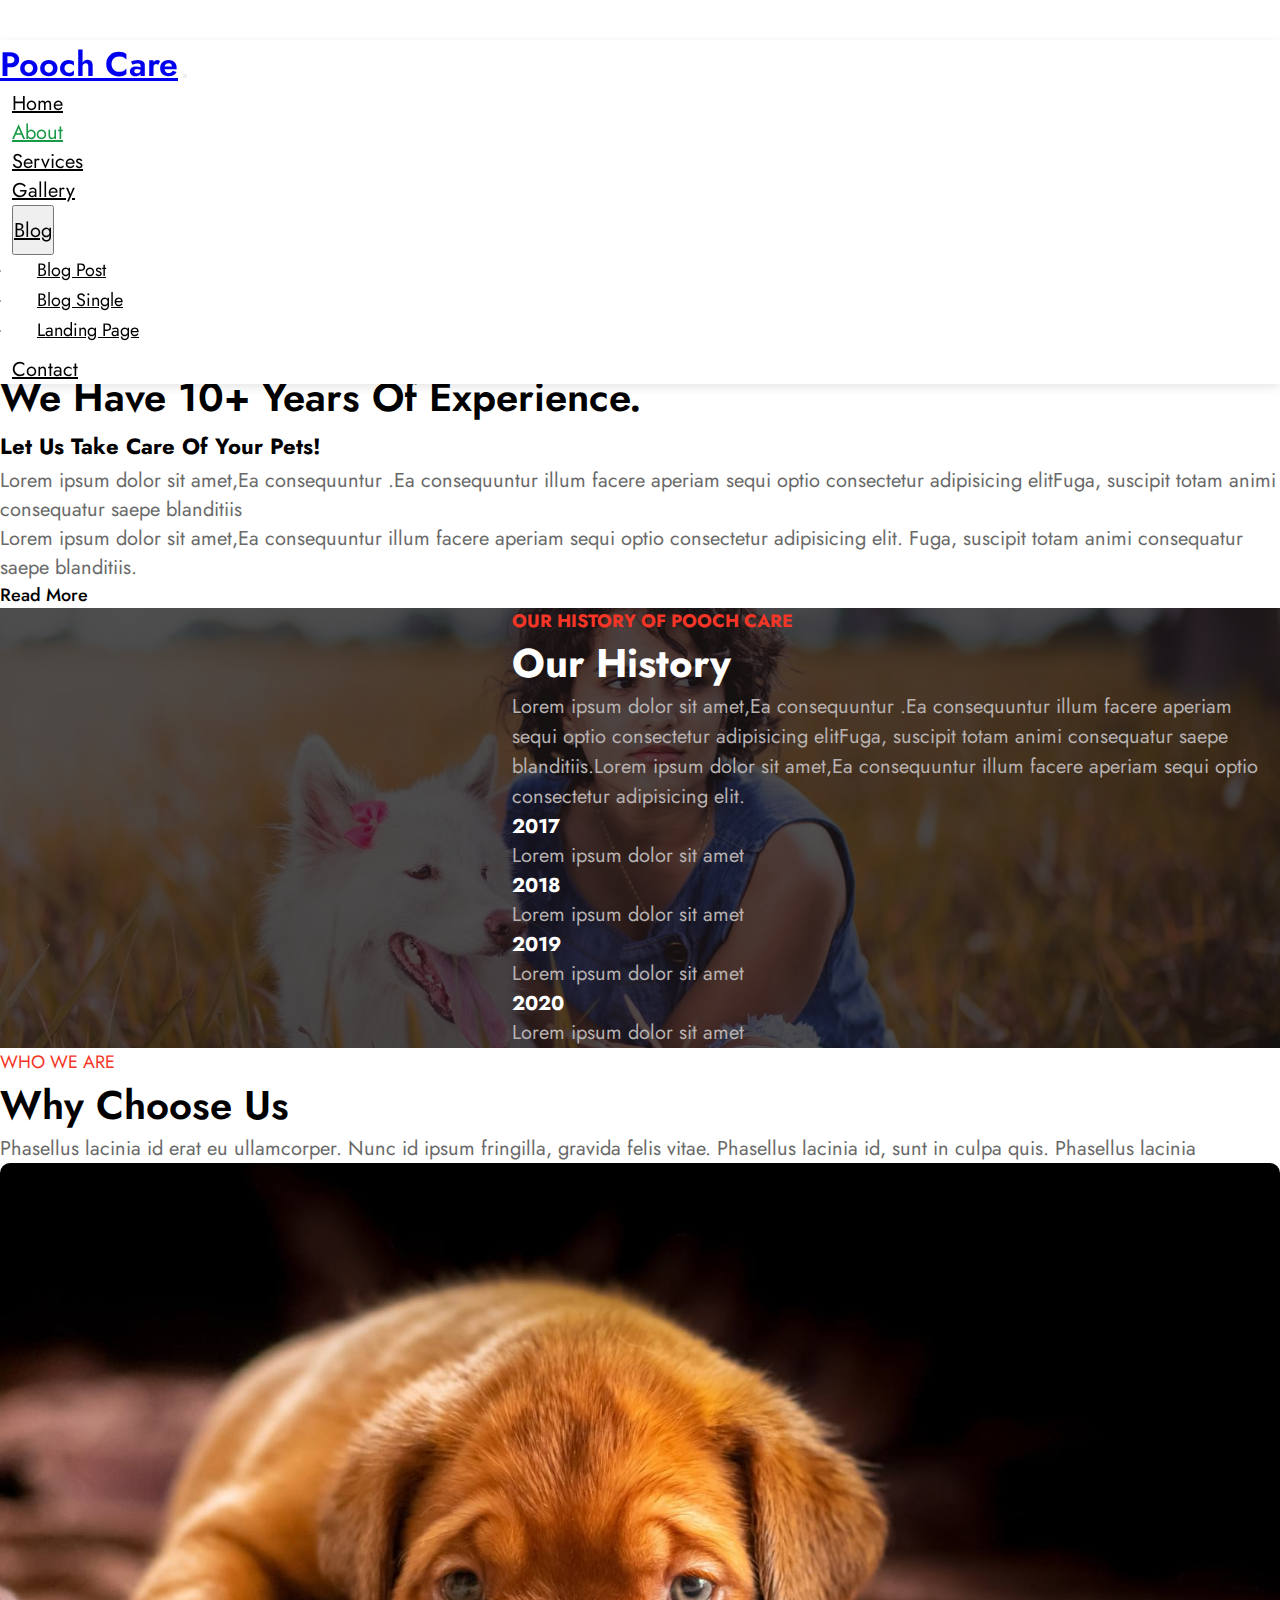
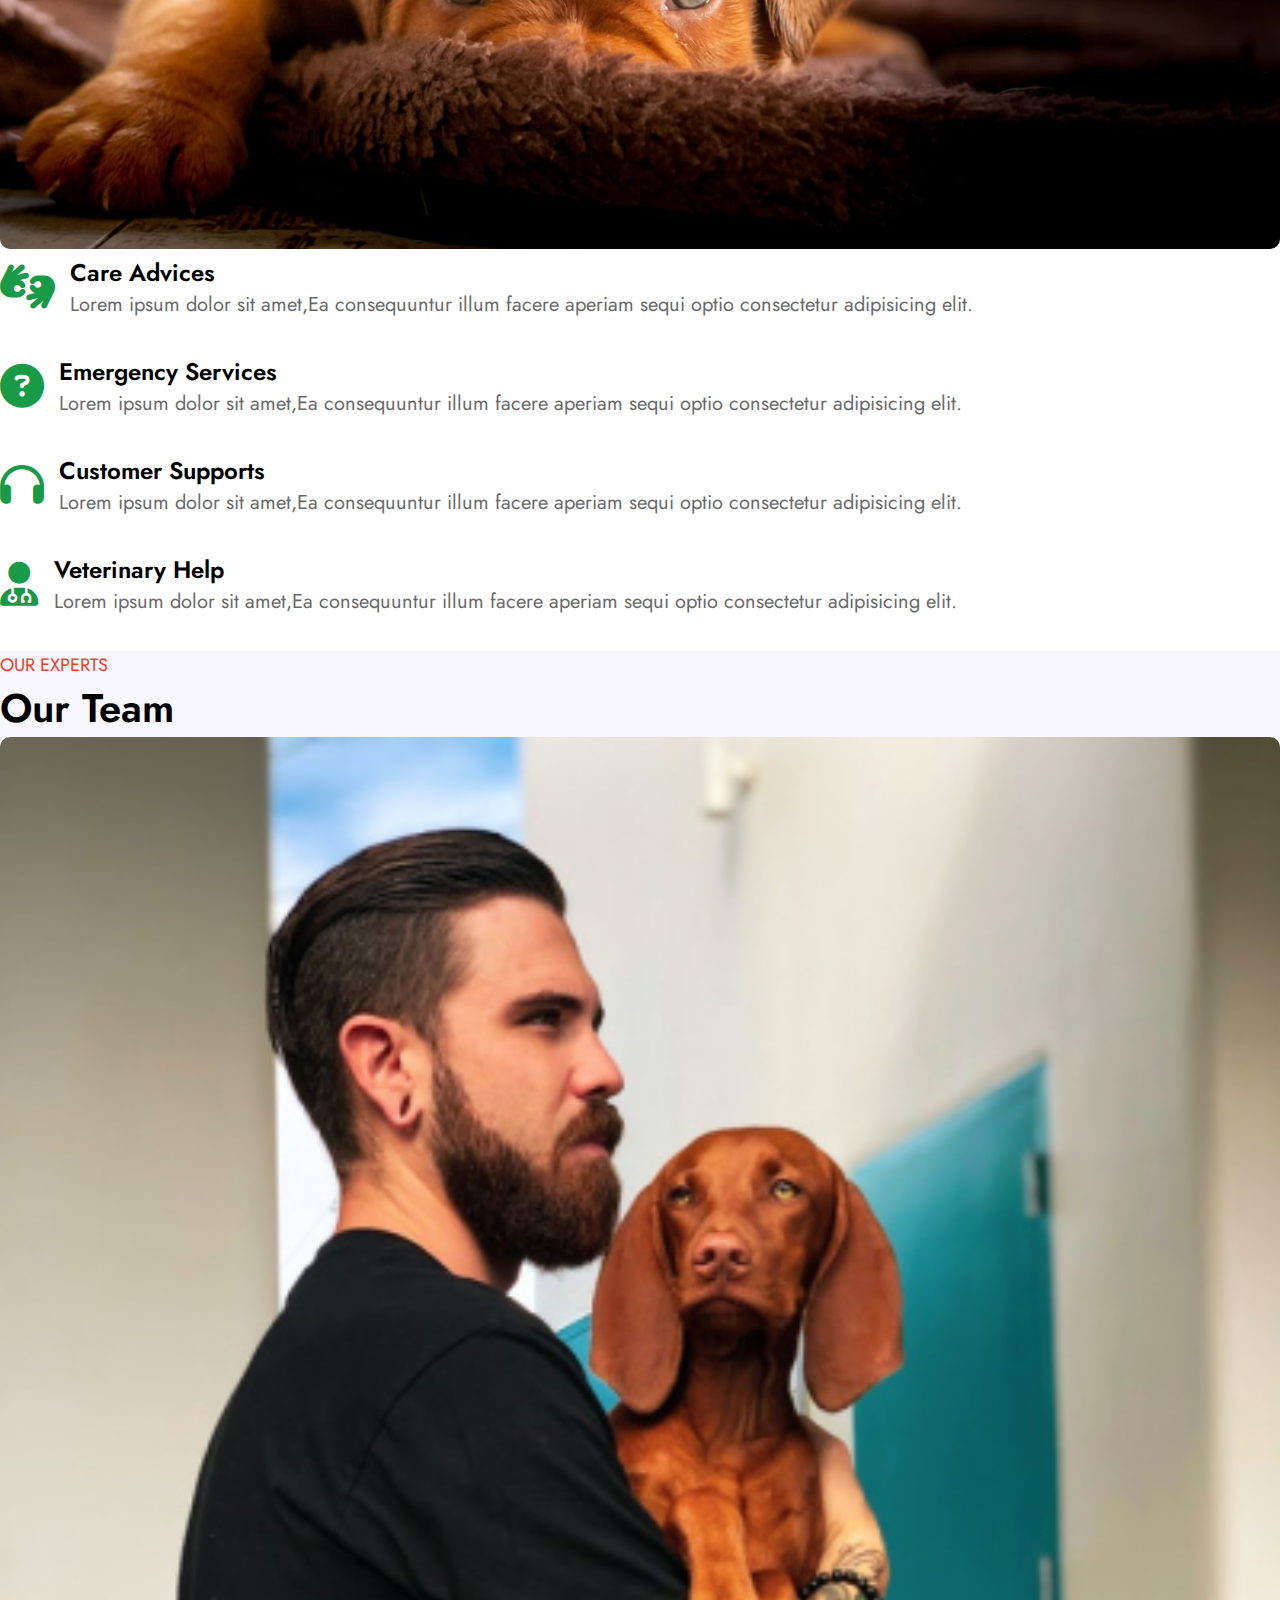
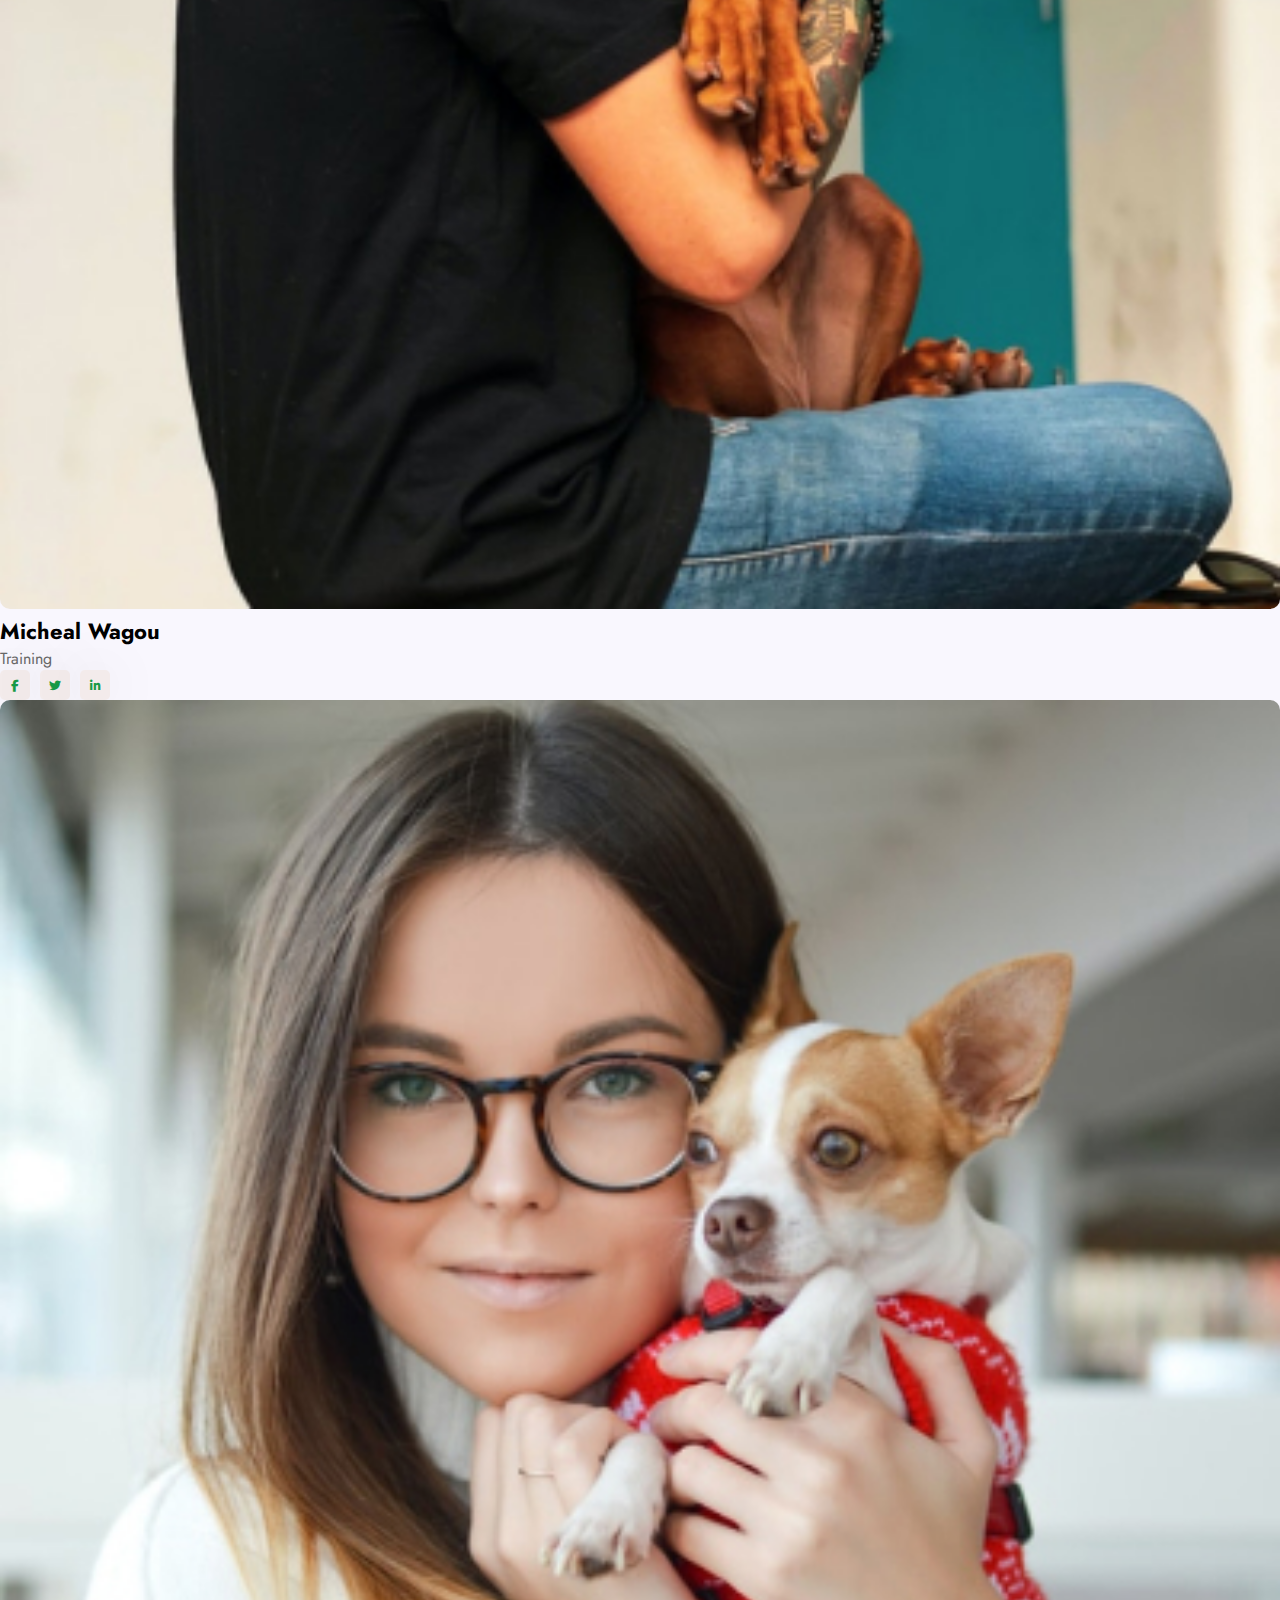
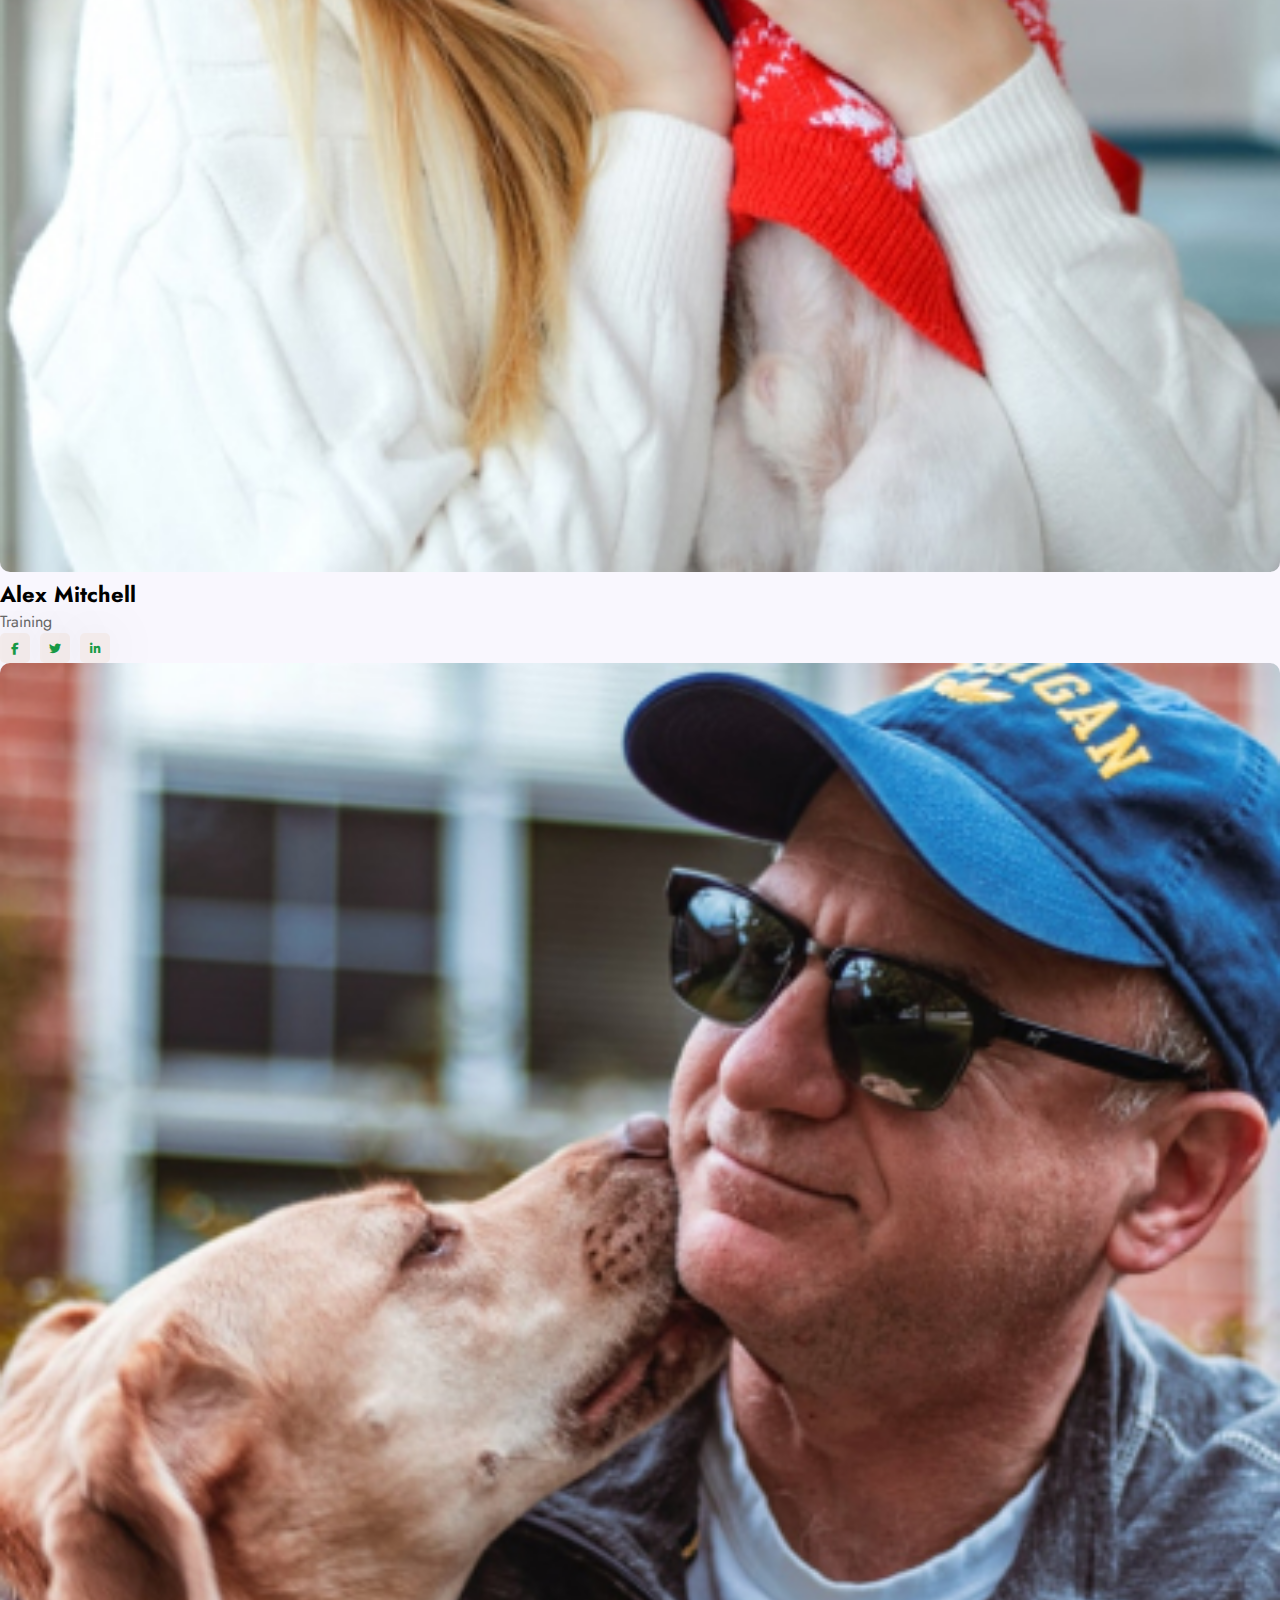
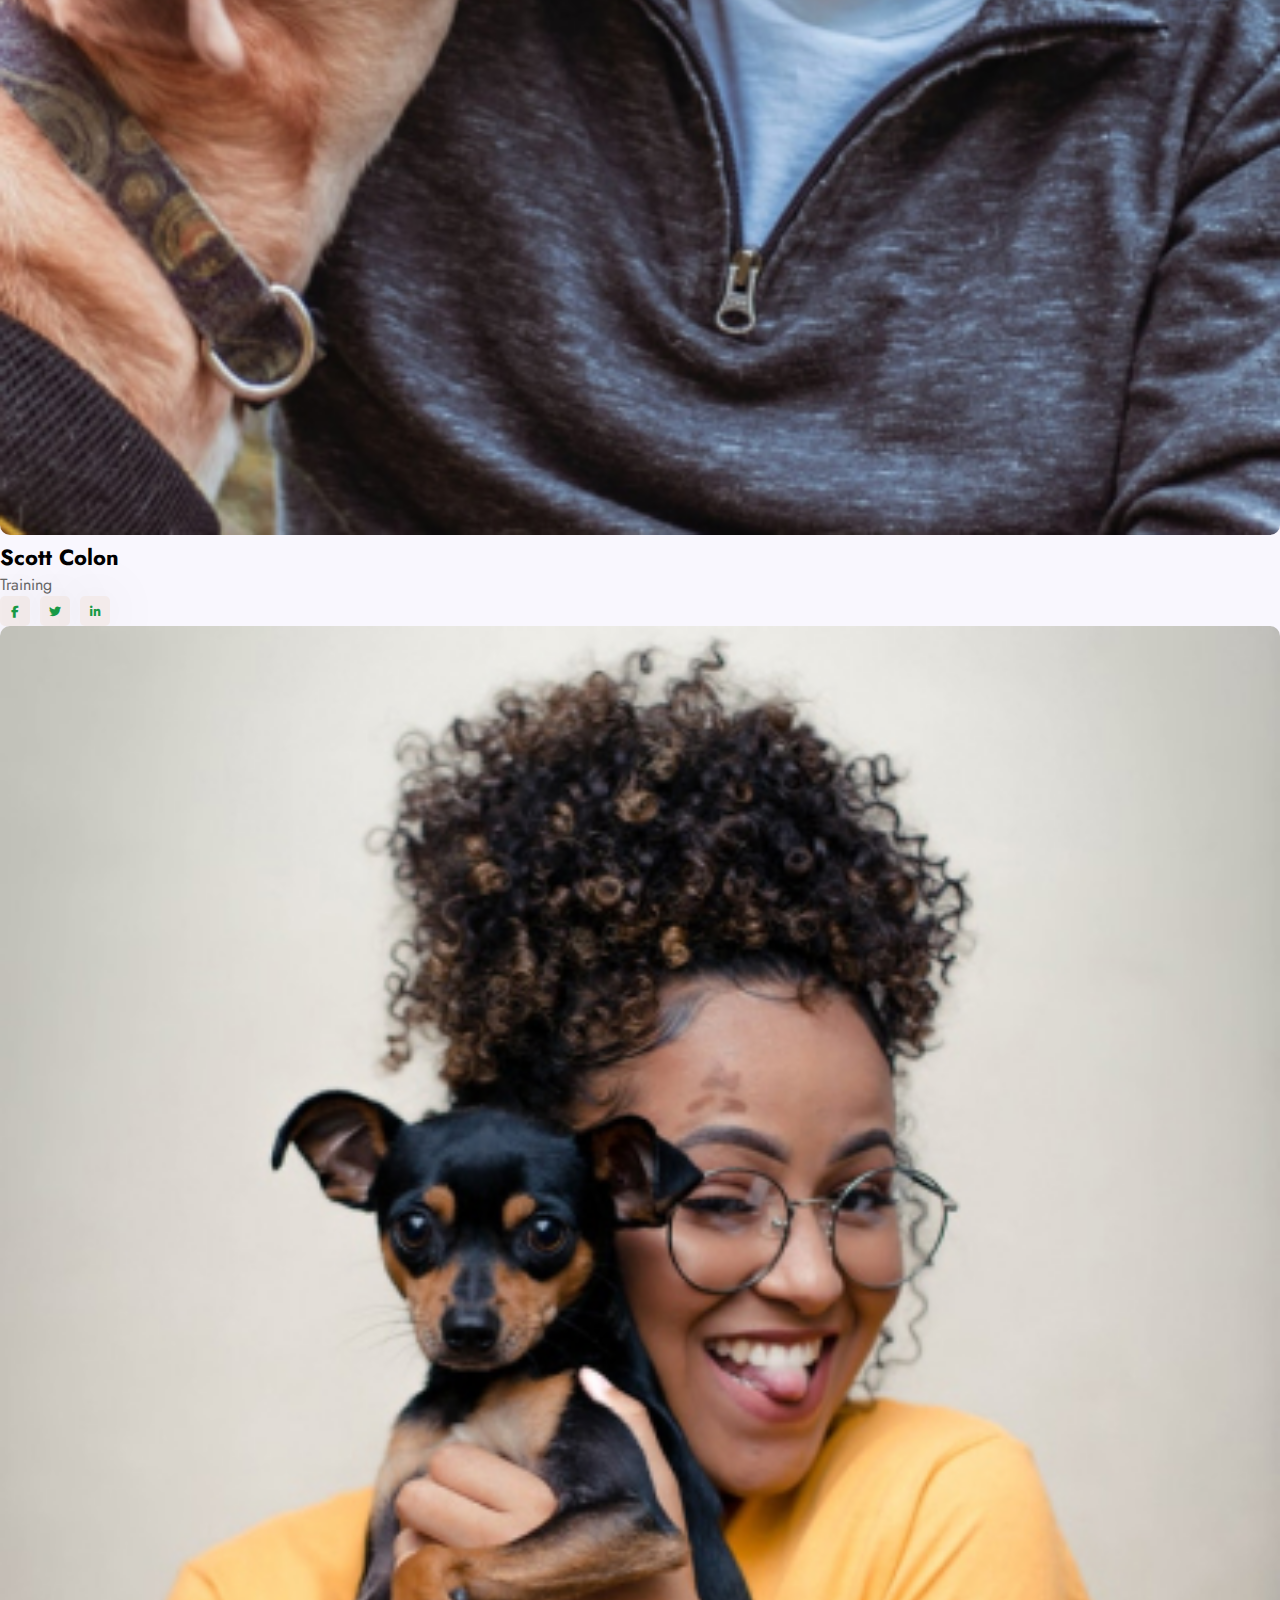
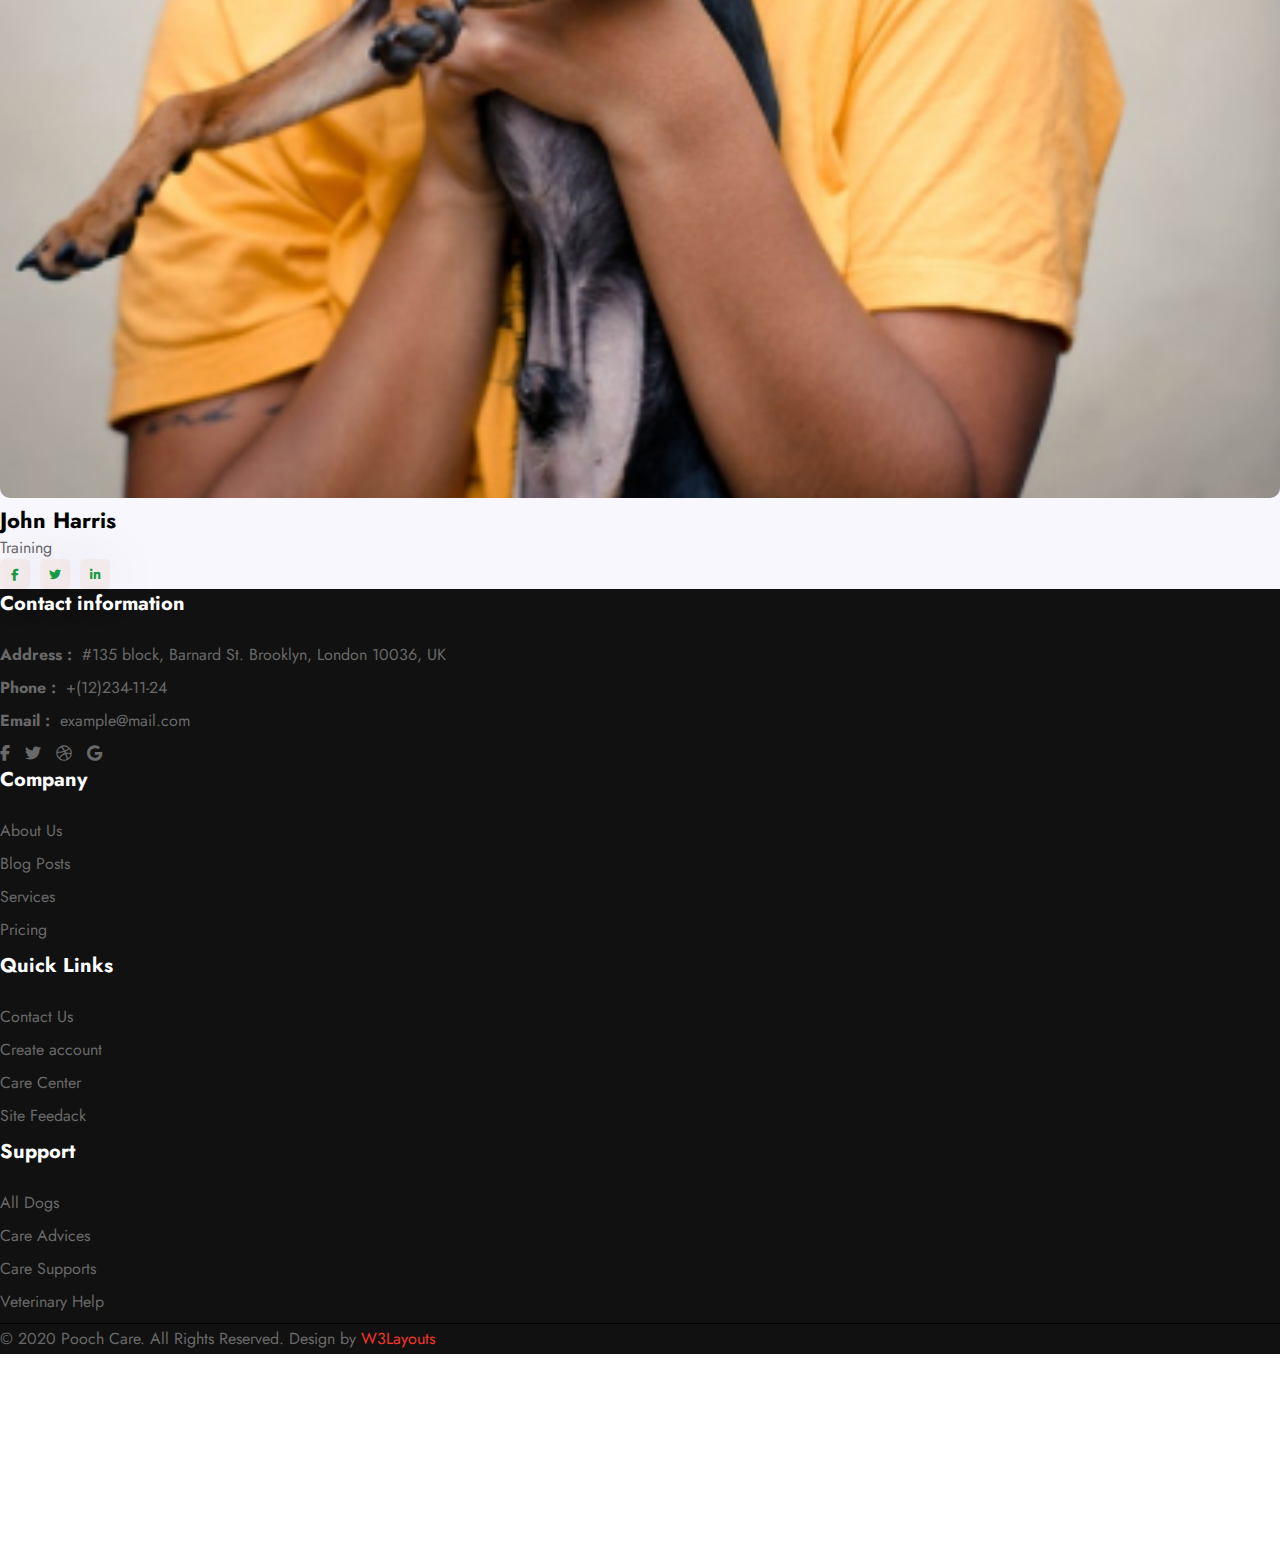
<file: About.html>
<!DOCTYPE html>
<html lang="en" >
<head>
    <meta charset="UTF-8">
    <meta http-equiv="X-UA-Compatible" content="IE=edge">
    <meta name="viewport" content="width=device-width, initial-scale=1.0">
    <title>About Us</title>
    <link href="https://cdn.jsdelivr.net/npm/bootstrap@5.1.3/dist/css/bootstrap.min.css" rel="stylesheet" integrity="sha384-1BmE4kWBq78iYhFldvKuhfTAU6auU8tT94WrHftjDbrCEXSU1oBoqyl2QvZ6jIW3" crossorigin="anonymous">
    <link rel="stylesheet" href="https://cdnjs.cloudflare.com/ajax/libs/font-awesome/6.1.1/css/all.min.css">
    <link rel="preconnect" href="https://fonts.googleapis.com">
    <link rel="preconnect" href="https://fonts.gstatic.com" crossorigin>
    <link href="https://fonts.googleapis.com/css2?family=Jost:ital,wght@0,100;0,200;0,300;0,400;0,500;0,600;0,700;0,800;1,100;1,200;1,300;1,400;1,500;1,600;1,700&display=swap" rel="stylesheet">

    <link rel="stylesheet" href="./css/About.css">

</head>
<body >
    <!-- HEADER -->
    <header class="header ">
        <nav class="navbar navbar-expand-lg navbar-light bg-light p-lg-3">
            <div class="container px-lg-5 ">
              <a class="navbar-brand text-success" href="#">Pooch Care</a>
              <button class="navbar-toggler" type="button" data-bs-toggle="collapse" data-bs-target="#navbarNav" aria-controls="navbarNav" aria-expanded="false" aria-label="Toggle navigation">
                <span class="navbar-toggler-icon"></span>
              </button>
              <div class="collapse navbar-collapse  justify-content-end" id="navbarNav">
                <ul class="navbar-nav ">
                  <li class="nav-item">
                    <a class="nav-link active text-success home" aria-current="page" href="./index.html">Home</a>
                  </li>
                  <li class="nav-item">
                    <a class="nav-link about" href="./About.html">About</a>
                  </li>
                  <li class="nav-item">
                    <a class="nav-link" href="./Service.html">Services</a>
                  </li>
                  <li class="nav-item">
                    <a class="nav-link" href="./Gallery.html">Gallery
                    </a>
                  </li>
                  <li class="nav-item btn__fix">
                    <div class="dropdown">
                        <button class="btn dropdown-toggle" type="button" id="dropdownMenuButton1" data-bs-toggle="dropdown" aria-expanded="false">
                          <a class="nav-link" href="#dropdownMenuButton1">Blog</a>
                        </button>
                        <ul class="dropdown-menu" aria-labelledby="dropdownMenuButton1">
                          <li><a class="nav-link dropdown-item" href="./blog.html">Blog Post</a></li>
                          <li><a class="nav-link dropdown-item" href="./SinglePost.html">Blog Single</a></li>
                          <li><a class="nav-link dropdown-item" href="#">Landing Page</a></li>
                        </ul>
                      </div>
                  </li>
                  <li class="nav-item">
                    <a class="nav-link" href="./Contact.html">Contact
                    </a>
                  </li>
                  
                  
                </ul>
                
             </div>
            </div>
                
          </nav>
        
        </header>
    <!-- carousel -->
    <section class="banner">
        <div class="container">
            <div class="title py-5">
                <h2 >About Us</h2>
                <a href="./index.html" >Home</a>
                <span>
                    <i class="fa fa-arrow-right mx-2"></i>
                    About
                </span>
            </div>
            
        </div>
    </section>
    <!-- about us -->
    <section class="aboutus py-5">
        <div class="container py-5">
            <div class="row align-items-center ">
                <div class=" col col-lg-5 ">
                    <div class="item px-lg-5">
                        <h5 class="h5">ABOUT US</h5>
                        <h2 class="h2">We Have 10+ Years Of Experience.</h2>
                        <h4>Let Us Take Care Of Your Pets!</h4>
                    </div>
                </div>

                <div class=" col col-lg-7">
                    <div class="item">
                        <p>Lorem ipsum dolor sit amet,Ea consequuntur .Ea consequuntur illum facere aperiam sequi optio consectetur adipisicing elitFuga, suscipit totam animi consequatur saepe blanditiis</p>

                    <p class="mt-3 mb-3">Lorem ipsum dolor sit amet,Ea consequuntur illum facere aperiam sequi optio consectetur adipisicing elit. Fuga, suscipit totam animi consequatur saepe blanditiis.</p>

                    <a href="./Service.html">
                        Read More
                    </a>
                    </div>
                    
                </div>
            </div>
        </div>
    </section>
    <!-- history -->
    <section class="history">
        <div class="container py-5">
            <div class="title py-lg-5">
                <h3>OUR HISTORY OF POOCH CARE</h3>
                <h2>Our History</h2>
                <p>Lorem ipsum dolor sit amet,Ea consequuntur .Ea consequuntur illum facere aperiam sequi optio consectetur adipisicing elitFuga, suscipit totam animi consequatur saepe blanditiis.Lorem ipsum dolor sit amet,Ea consequuntur illum facere aperiam sequi optio consectetur adipisicing elit.</p>
                <div class="row">
                    <div class="col  col-sm-6 col-md-3 px-lg-2 px-xl-4">
                        <div class="item">
                            <h4>2017</h4>
                            <p>Lorem ipsum dolor sit amet</p>
                        </div>
                    </div>

                    <div class="col col-sm-6 col-md-3 px-lg-2 px-xl-4">
                        <div class="item">
                            <h4>2018</h4>
                            <p>Lorem ipsum dolor sit amet</p>
                        </div>
                    </div>

                    <div class="col col-sm-6 col-md-3 px-lg-2 px-xl-4">
                        <div class="item">
                            <h4>2019</h4>
                            <p>Lorem ipsum dolor sit amet</p>
                        </div>
                    </div>

                    <div class="col col-sm-6 col-md-3 px-lg-2 px-xl-4">
                        <div class="item">
                            <h4>2020</h4>
                            <p>Lorem ipsum dolor sit amet</p>
                        </div>
                    </div>
                </div>



            </div>

        </div>
    </section>
    <!-- activity -->
    <section class="activity  py-5 ">
        <div class="container py-lg-4">
            <div class="row">
                <div class="col text-end px-lg-5">
                    <div class="item ">
                        <h5 class="h5">
                            WHO WE ARE
                        </h5>
                        <h2 class="h2">
                            Why Choose Us
                        </h2>
                        <p class="mt-3">Phasellus lacinia id erat eu ullamcorper. Nunc id ipsum fringilla, gravida felis vitae. Phasellus lacinia id, sunt in culpa quis. Phasellus lacinia</p>

                        <img src="./img/banner3.jpg" alt="banner3">
                    </div>
                </div>

                <div class="col">
                    <div class="item">
                        <div class="conten">
                            <div class="icon px-2">
                                <i class="fa fa-american-sign-language-interpreting"></i>

                            </div>
                            <div class="text ">
                                <a href="#">Care Advices</a>
                                <p>Lorem ipsum dolor sit amet,Ea consequuntur illum facere aperiam sequi optio consectetur adipisicing elit.</p>
                            </div>
                        </div>

                        <div class="conten">
                            <div class="icon px-2">
                                <i class="fa fa-question-circle"></i>

                            </div>
                            <div class="text ">
                                <a href="#">
                                    Emergency Services</a>
                                <p>Lorem ipsum dolor sit amet,Ea consequuntur illum facere aperiam sequi optio consectetur adipisicing elit.</p>
                            </div>
                        </div>

                        <div class="conten">
                            <div class="icon px-2">
                                <i class="fa fa-headphones"></i>

                            </div>
                            <div class="text">
                                <a href="#">
                                    Customer Supports</a>
                                <p>Lorem ipsum dolor sit amet,Ea consequuntur illum facere aperiam sequi optio consectetur adipisicing elit.</p>
                            </div>
                        </div>

                        <div class="conten">
                            <div class="icon px-2">
                                <i class="fa fa-user-md"></i>

                            </div>
                            <div class="text ">
                                <a href="#">
                                    Veterinary Help</a>
                                <p>Lorem ipsum dolor sit amet,Ea consequuntur illum facere aperiam sequi optio consectetur adipisicing elit.</p>
                            </div>
                        </div>
                        
                    </div>
                </div>
            </div>
        </div>
    </section>
    <!-- team -->
    <section class="team py-5">
        <div class="container p-5">
            <header class="title text-center ">
                <h5 class="h5">OUR EXPERTS</h5>
                <h2 class="h2">Our Team</h2>
            </header>
            <main class="main">
                <div class="row p-lg-4">
                    <div class=" col-sm-6  col-md-6  col-lg-3">
                        <div class="item text-center">
                            <div class="top">
                                <div class="img">
                                    <a href="#" class="text-decoration-none">
                                        <img src="./img/team1.jpg" alt="t1">
                                        
                                    </a>
                                </div>
                                
                                    <h3 class="mt-3 mb-0">Micheal Wagou</h3>
                                
                            </div>
                            <div class="bottom">
                                <p>Training</p>
                                <i class="fab fa-facebook-f"></i>
                                <i class="fab fa-twitter"></i>
                                <i class="fab fa-linkedin-in"></i>
                            </div>
                        </div>
                    </div>

                    <div class=" col-sm-6  col-md-6  col-lg-3">
                        <div class="item text-center">
                            <div class="top">
                                <div class="img">
                                    <a href="#" class="text-decoration-none">
                                        <img src="./img/team2.jpg" alt="t1">
                                        
                                    </a>
                                </div>
                                <h3 class="mt-3 mb-0">Alex Mitchell</h3>
                            </div>
                            <div class="bottom">
                                <p>Training</p>
                                <i class="fab fa-facebook-f"></i>
                                <i class="fab fa-twitter"></i>
                                <i class="fab fa-linkedin-in"></i>
                            </div>
                        </div>
                    </div>

                    <div class=" col-sm-6 col-md-6 col-lg-3">
                        <div class="item text-center">
                            <div class="top">
                                <div class="img">
                                    <a href="#" class="text-decoration-none">
                                        <img src="./img/team3.jpg" alt="t1">
                                        
                                    </a>
                                </div>
                                <h3 class="mt-3 mb-0">Scott Colon</h3>
                            </div>
                            <div class="bottom">
                                <p>Training</p>
                                <i class="fab fa-facebook-f"></i>
                                <i class="fab fa-twitter"></i>
                                <i class="fab fa-linkedin-in"></i>
                            </div>
                        </div>
                    </div>

                    <div class=" col-sm-6   col-md-6  col-lg-3">
                        <div class="item text-center">
                            <div class="top">
                                <div class="img">
                                    <a href="#" class="text-decoration-none">
                                        <img src="./img/team4.jpg" alt="t1">
                                        
                                    </a>
                                </div>
                                <h3 class="mt-3 mb-0">John Harris</h3>
                            </div>
                            <div class="bottom">
                                <p>Training</p>
                                <i class="fab fa-facebook-f"></i>
                                <i class="fab fa-twitter"></i>
                                <i class="fab fa-linkedin-in"></i>
                            </div>
                        </div>
                    </div>
                </div>
            </main>
        </div>
    </section>
    <!-- footer -->
    <footer class="footer   ">
        <div class="container px-5">
          <main class="row py-5">
            <div class="col col-sm-6 col-md-6 col-lg-6">
              <div class="item">
                <h2>Contact information</h2>
              <p>
                <span>  Address :</span>
                 #135 block, Barnard St. Brooklyn, London 10036, UK
              </p>
              <p>
                <span>
                  Phone :
                </span>
                <a href="# "> +(12)234-11-24</a>
              </p>
                
              <p>
    
                <p>
                  <span>
                    Email :
                  </span>
                  <a href="#">example@mail.com</a>
                </p>
    
              </p>
              <div class="icon">
               <a href=""><i class="fa-brands fa-facebook-f"></i></a> 
               <a href=""><i class="fa-brands fa-twitter"></i></a> 
               <a href=""><i class="fa-brands fa-dribbble"></i></a> 
               <a href=""><i class="fa-brands fa-google"></i></a> 
              </div>
            </div>
            </div>
            
            <div class="col col-sm-6 col-md-6 col-lg-2 ">
              <div class="item">
                <h2>Company</h2>
                <ul class="p-0">
                  <li><a href="./About.html">About Us</a></li>
                  <li><a href="./blog.html">Blog Posts</a></li>
                  <li><a href="./Service.html">Services</a></li>
                  <li><a href="#">Pricing</a></li>
                </ul>
              </div>
            </div>
    
            <div class="col col-sm-6 col-md-6 col-lg-2 mt-sm-3 mt-md-3 mt-lg-0">
              <div class="item">
                <h2>Quick Links</h2>
              <ul class="p-0">
                <li><a href="./Contact.html">Contact Us</li>
                <li><a href="#">Create account</a></li>
                <li><a href="#">Care Center</a></li>
                <li><a href="#">Site Feedack</a></li>
              </ul>
              </div>
            </div>
    
            <div class="col col-sm-6 col-md-6 col-lg-2 mt-sm-3 mt-md-3 mt-lg-0">
              <div class="item">
                <h2>Support</h2>
                <ul class="p-0">
                  <li><a href="#">All Dogs</a></li>
                  <li><a href="#">Care Advices</a></li>
                  <li><a href="#">Care Supports</a></li>
                  <li><a href="#">Veterinary Help</a></li>
                </ul>
              </div>
            </div>
          </main>
          
        </div>
        <div class="bottom text-center p-4">
          <p>© 2020 Pooch Care. All Rights Reserved. Design by <a href="https://w3layouts.com/"> W3Layouts</a></p>
        </div>
      </footer>
      
















    <!-- JS -->
    <script src="https://cdn.jsdelivr.net/npm/bootstrap@5.1.3/dist/js/bootstrap.bundle.min.js" integrity="sha384-ka7Sk0Gln4gmtz2MlQnikT1wXgYsOg+OMhuP+IlRH9sENBO0LRn5q+8nbTov4+1p" crossorigin="anonymous"></script>
    
</body>
</html>
</file>
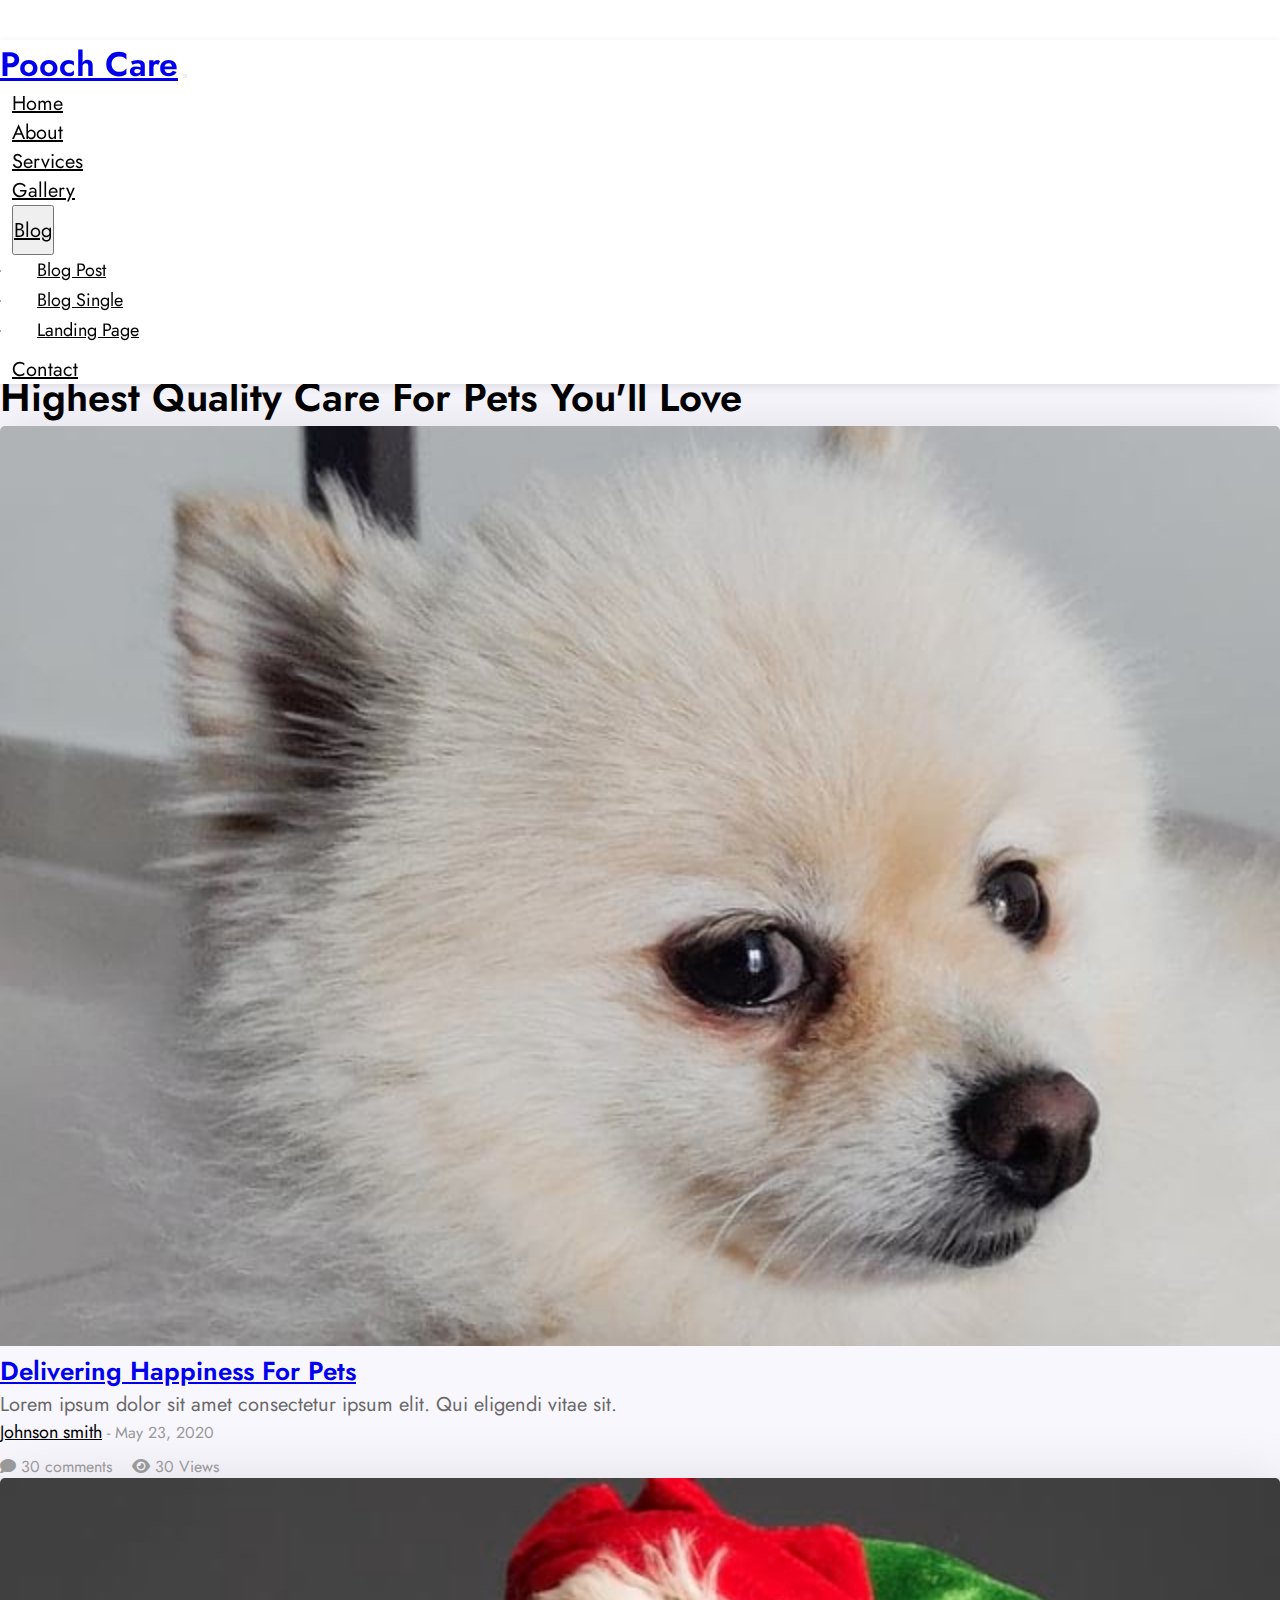
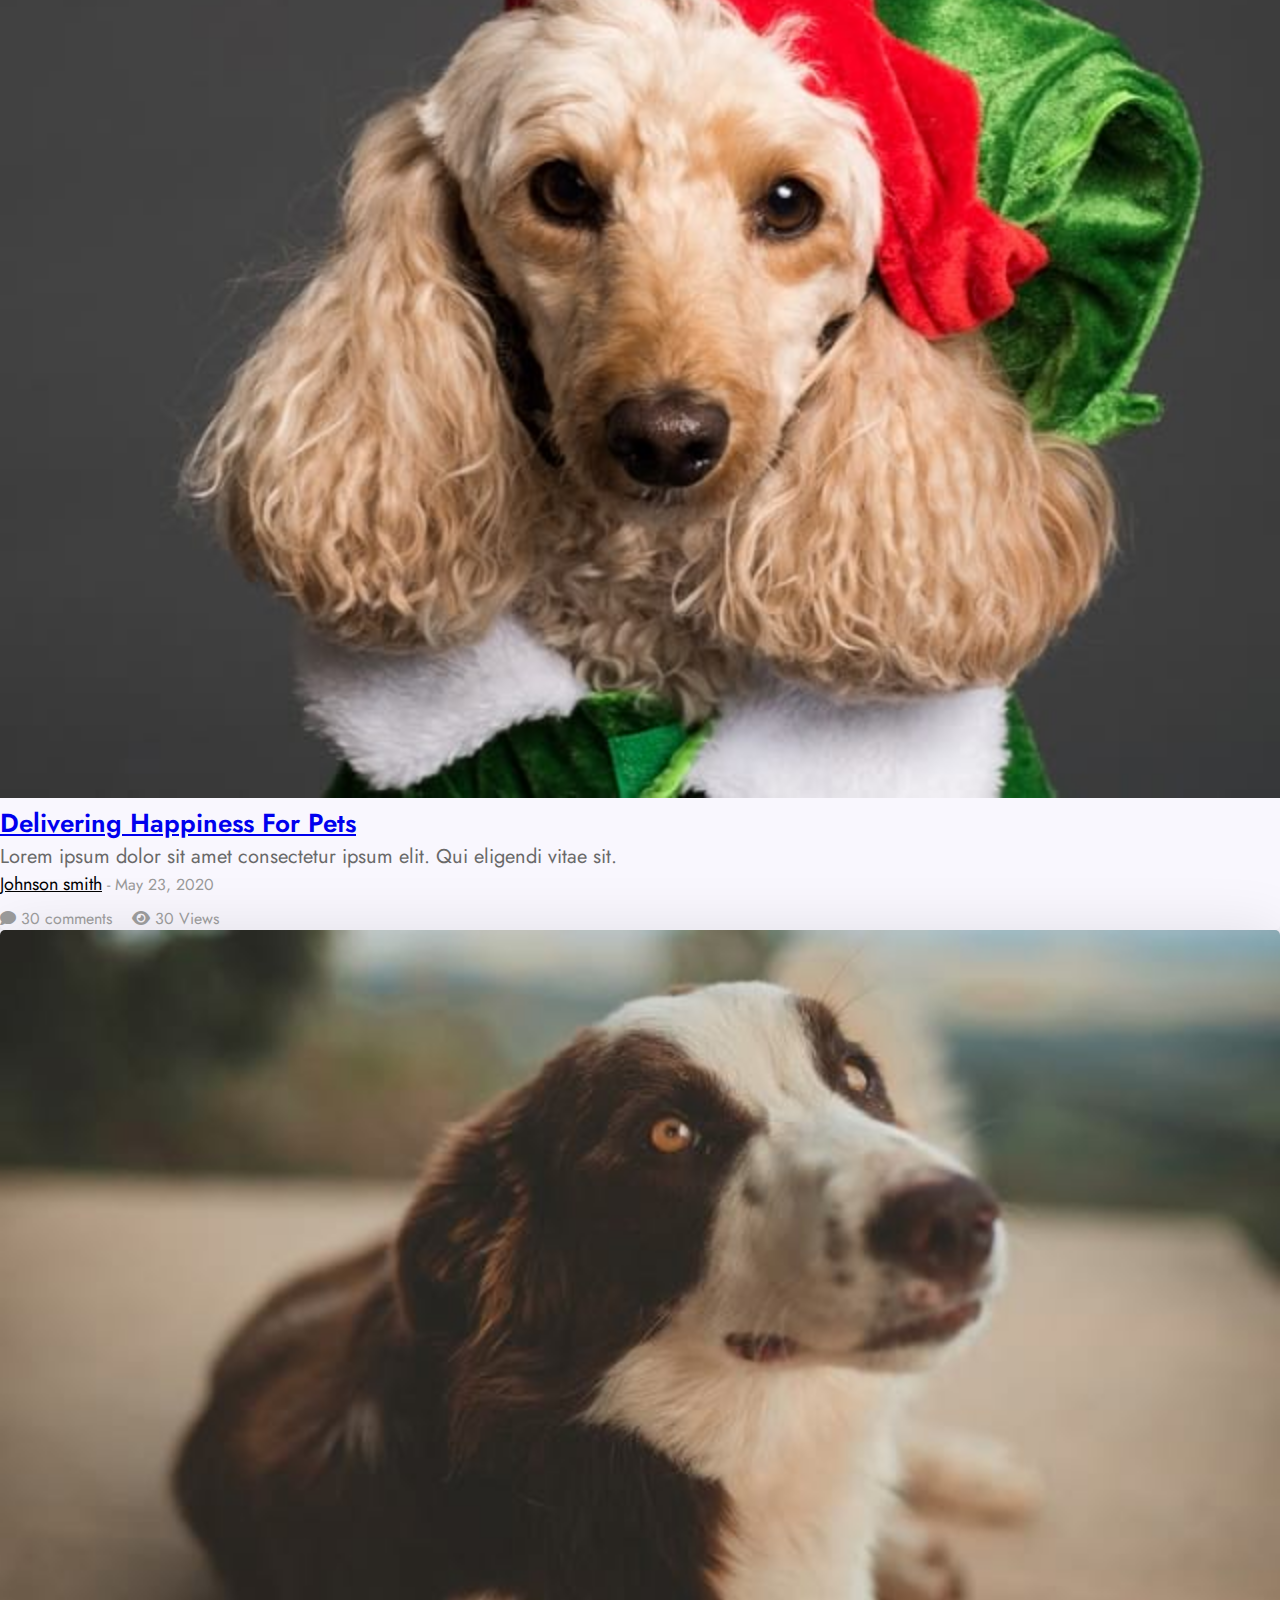
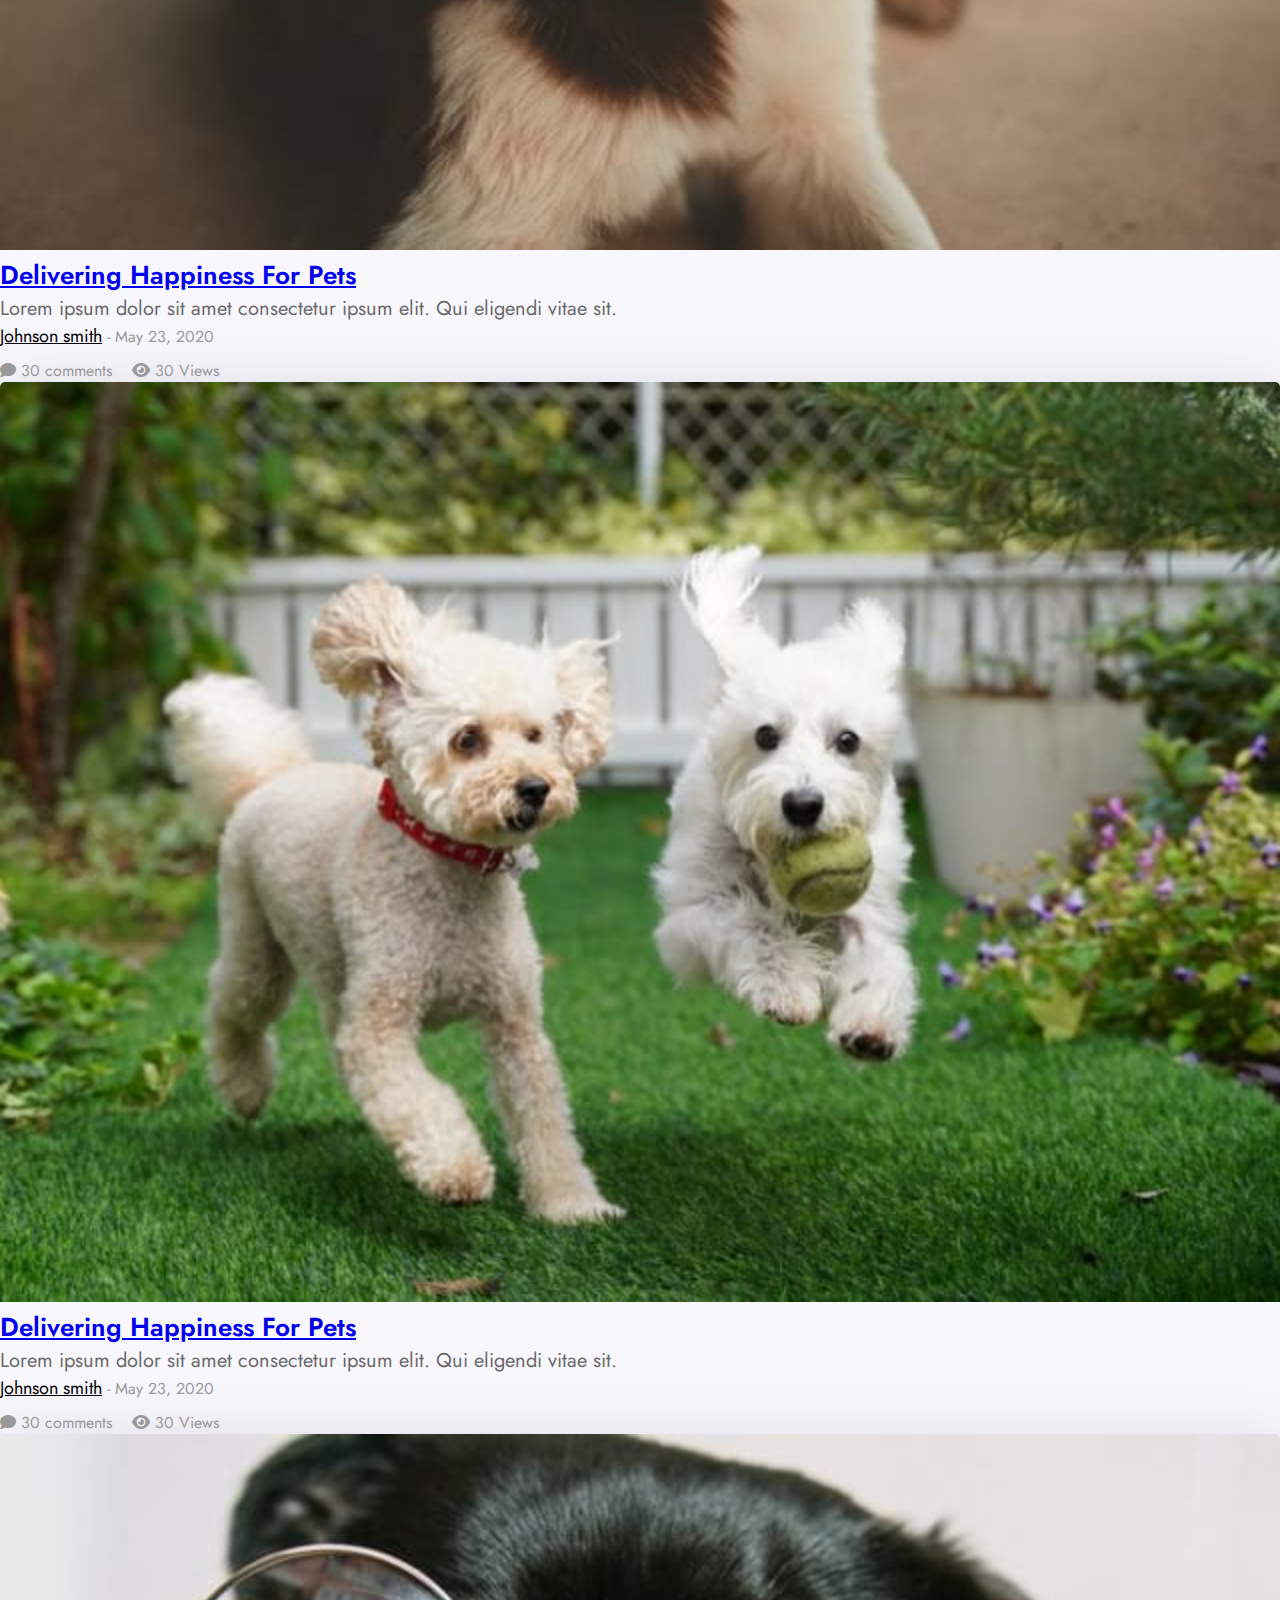
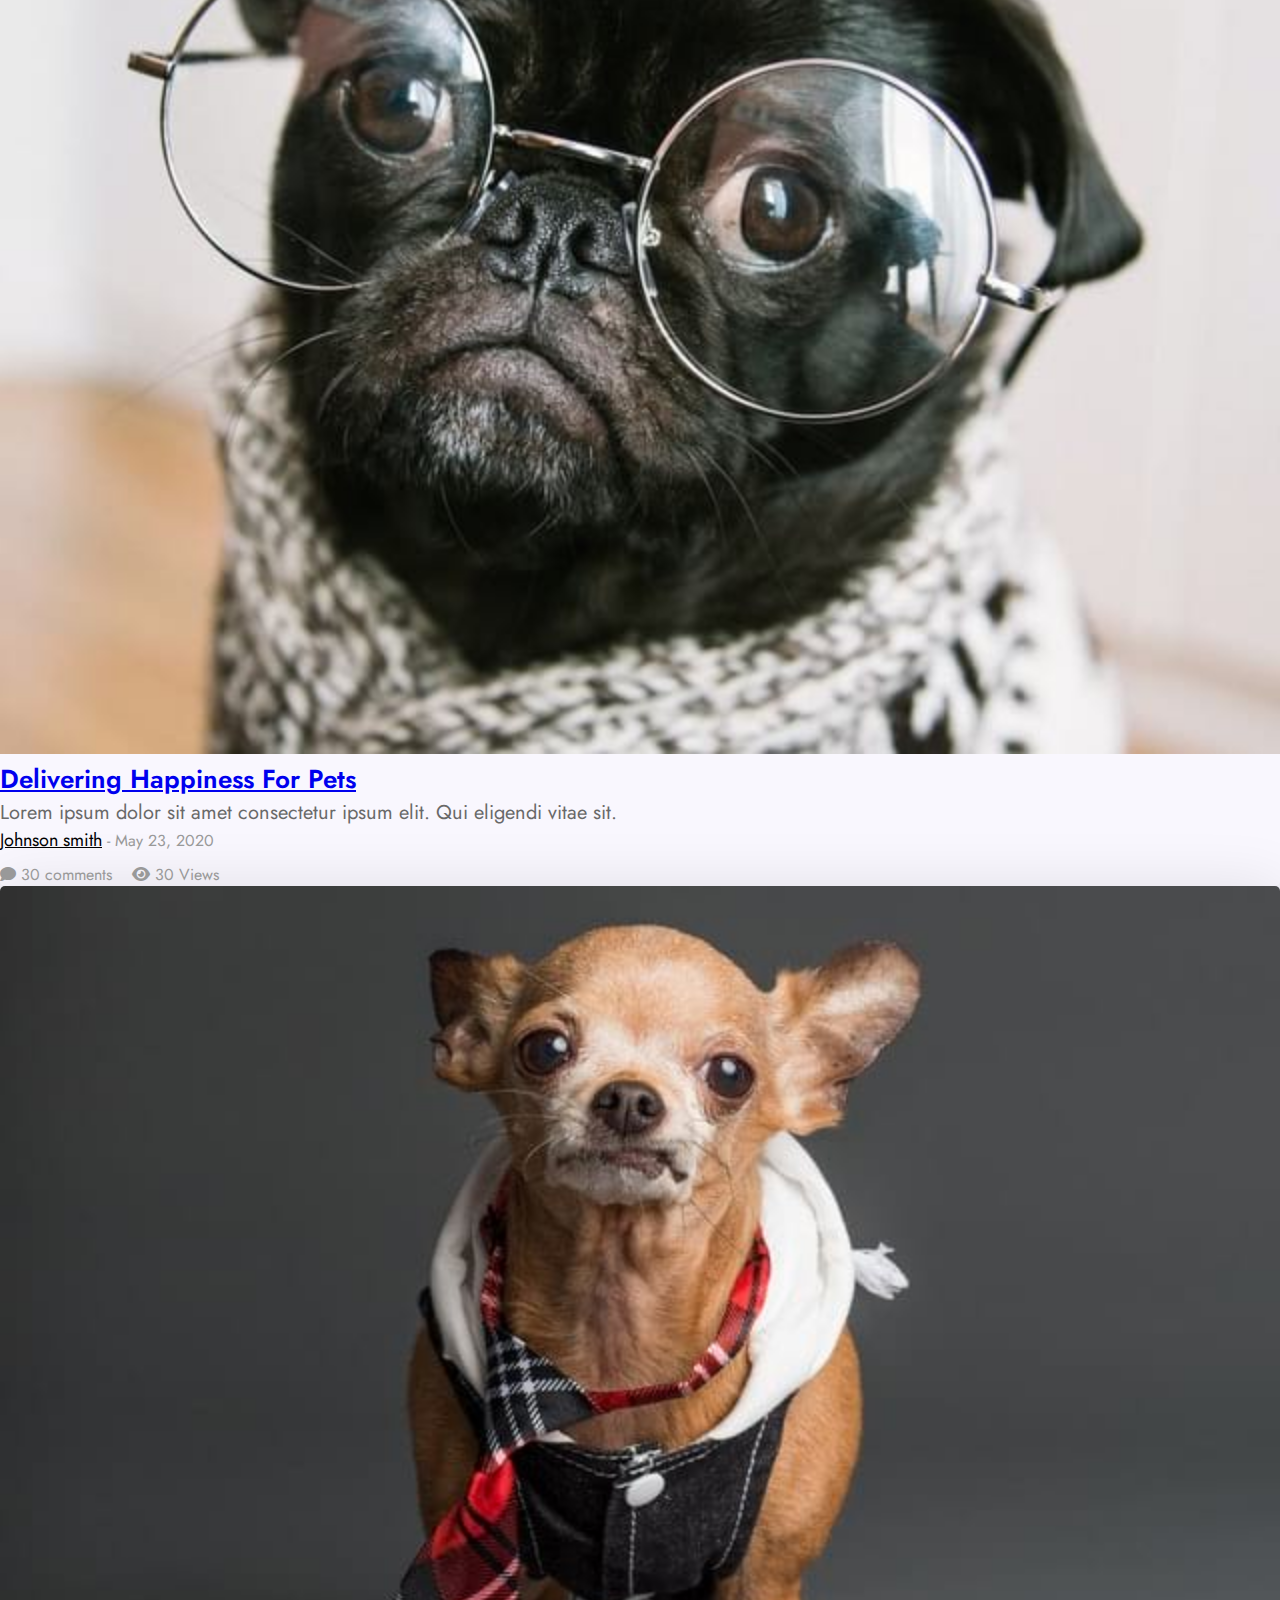
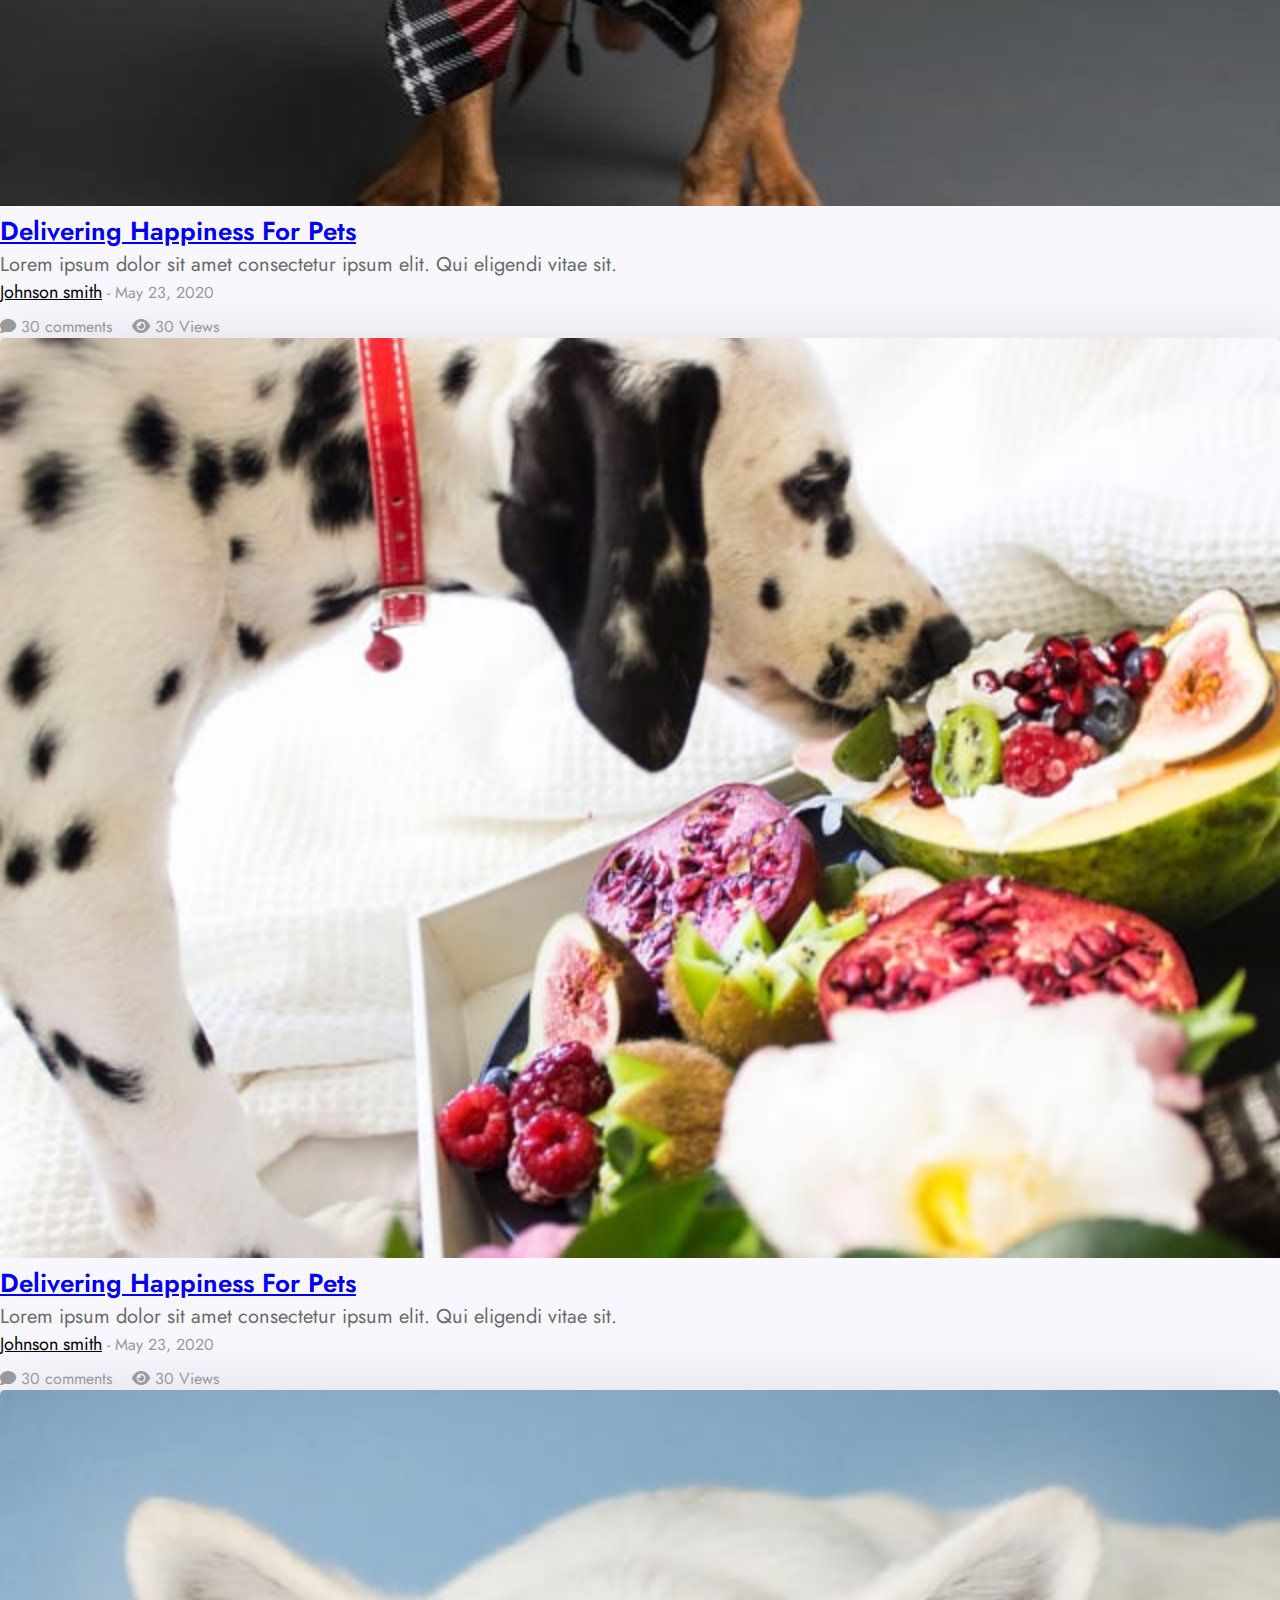
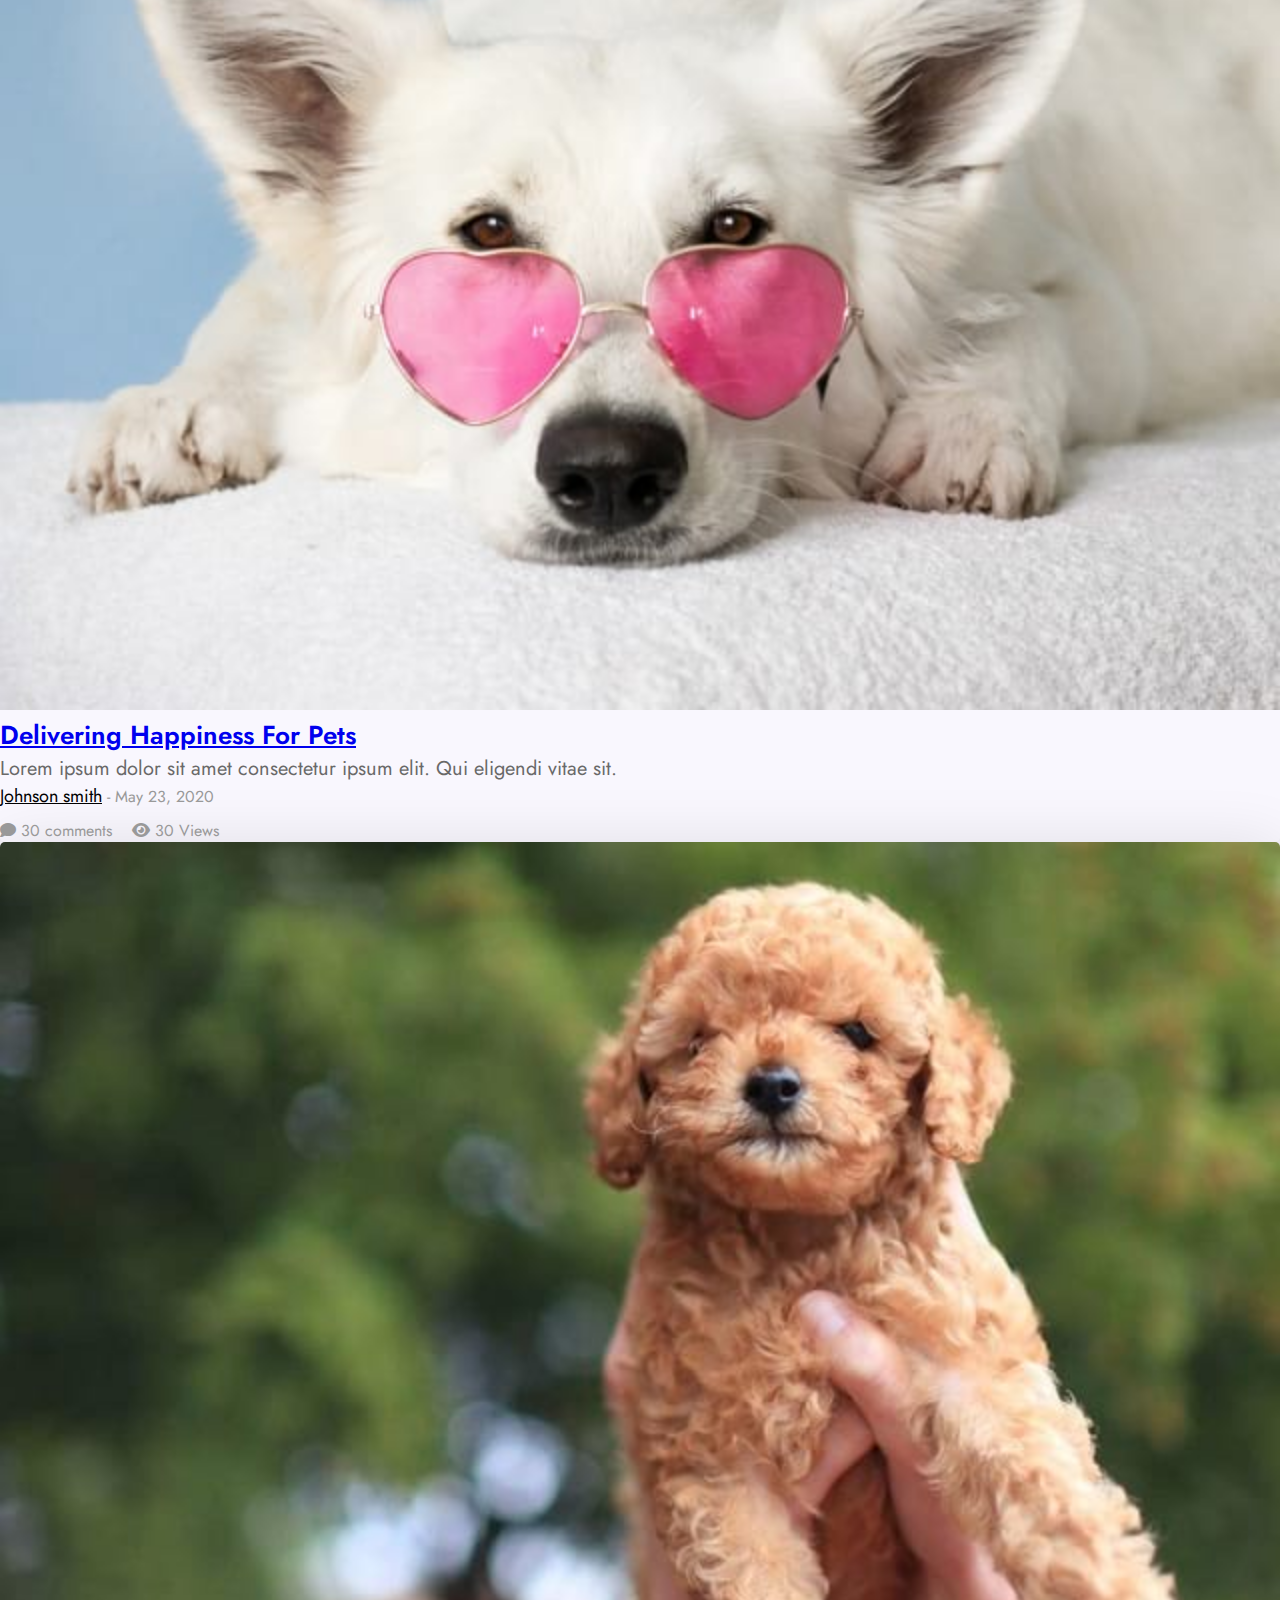
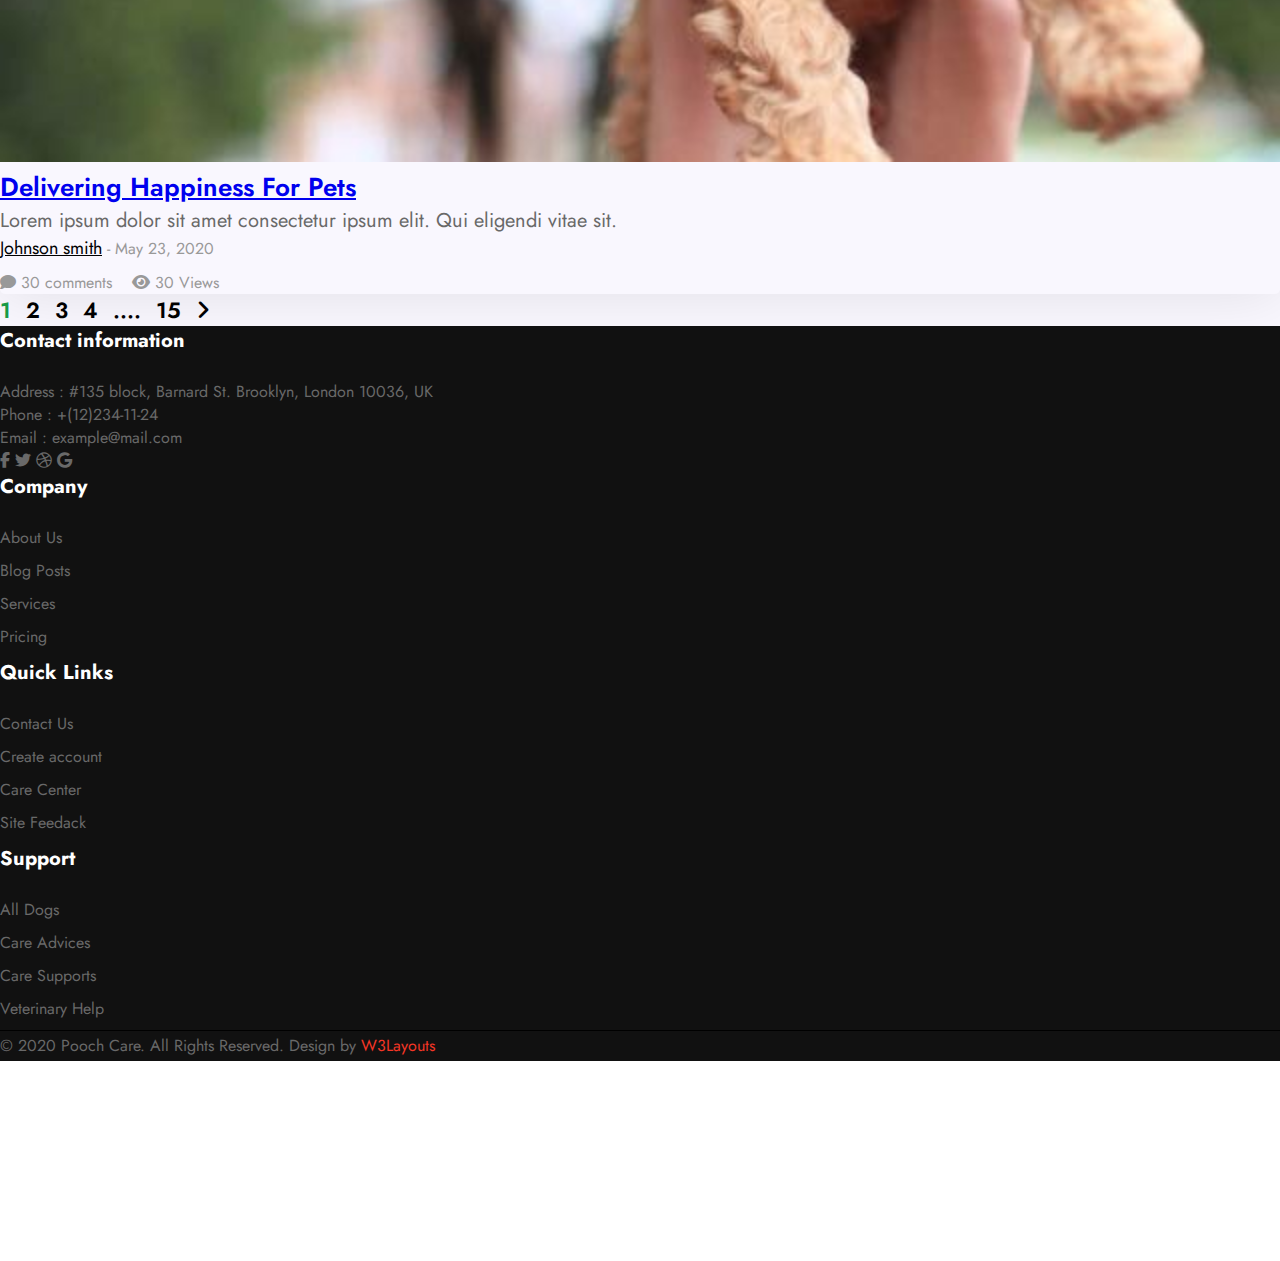
<file: blog.html>
<!DOCTYPE html>
<html lang="en">
<head>
    <meta charset="UTF-8">
        <meta http-equiv="X-UA-Compatible" content="IE=edge">
        <meta name="viewport" content="width=device-width, initial-scale=1.0">
        <title>Blog</title>
        <link href="https://cdn.jsdelivr.net/npm/bootstrap@5.1.3/dist/css/bootstrap.min.css" rel="stylesheet" integrity="sha384-1BmE4kWBq78iYhFldvKuhfTAU6auU8tT94WrHftjDbrCEXSU1oBoqyl2QvZ6jIW3" crossorigin="anonymous">
        <link rel="stylesheet" href="https://cdnjs.cloudflare.com/ajax/libs/font-awesome/6.1.1/css/all.min.css">
        <link rel="preconnect" href="https://fonts.googleapis.com">
        <link rel="preconnect" href="https://fonts.gstatic.com" crossorigin>
        <link href="https://fonts.googleapis.com/css2?family=Jost:ital,wght@0,100;0,200;0,300;0,400;0,500;0,600;0,700;0,800;1,100;1,200;1,300;1,400;1,500;1,600;1,700&display=swap" rel="stylesheet">
    
        <link rel="stylesheet" href="./css/blog.css">
    
</head>
<body>
     <!-- HEADER -->
     <header class="header ">
        <nav class="navbar navbar-expand-lg navbar-light bg-light p-lg-3">
            <div class="container px-lg-5 ">
              <a class="navbar-brand text-success" href="#">Pooch Care</a>
              <button class="navbar-toggler" type="button" data-bs-toggle="collapse" data-bs-target="#navbarNav" aria-controls="navbarNav" aria-expanded="false" aria-label="Toggle navigation">
                <span class="navbar-toggler-icon"></span>
              </button>
              <div class="collapse navbar-collapse  justify-content-end" id="navbarNav">
                <ul class="navbar-nav ">
                  <li class="nav-item">
                    <a class="nav-link  " aria-current="page" href="./index.html">Home</a>
                  </li>
                  <li class="nav-item">
                    <a class="nav-link" href="./About.html">About</a>
                  </li>
                  <li class="nav-item">
                    <a class="nav-link" href="./Service.html">Services</a>
                  </li>
                  <li class="nav-item">
                    <a class="nav-link" href="./Gallery.html">Gallery
                    </a>
                  </li>
                  <li class="nav-item btn__fix">
                    <div class="dropdown">
                        <button class="btn dropdown-toggle" type="button" id="dropdownMenuButton1" data-bs-toggle="dropdown" aria-expanded="false">
                          <a class="nav-link" href="#dropdownMenuButton1">Blog</a>
                        </button>
                        <ul class="dropdown-menu" aria-labelledby="dropdownMenuButton1">
                          <li><a class="nav-link dropdown-item" href="./blog.html">Blog Post</a></li>
                          <li><a class="nav-link dropdown-item" href="./SinglePost.html">Blog Single</a></li>
                          <li><a class="nav-link dropdown-item" href="#">Landing Page</a></li>
                        </ul>
                      </div>
    
                  </li>
                  <li class="nav-item">
                    <a class="nav-link" href="./Contact.html">Contact
                    </a>
                  </li>
                  
                  
                </ul>
                
             </div>
            </div>
                
          </nav>
        
        </header>
    
    
        <!-- carousel -->
        <section class="banner">
            <div class="container">
                <div class="title py-5">
                    <h2 > Blog</h2>
                    <a href="./index.html" >Home</a>
                    <span>
                        <i class="fa fa-arrow-right mx-2"></i>
                        Blog
                    </span>
                </div>
                
            </div>
        </section>
        <!-- blog -->
        <section class="blog pt-5">
            <div class="container py-5">
                <header class="title text-center ">
                    <h5 class="h5"> BLOG POSTS</h5>
                    <h2 class="h2">Highest Quality Care For Pets You'll Love</h2>
                </header>

                <main class="main px-4">
                    <div class="row p-5 ">
                        <div class="col col-sm-12 col-md-12 col col-lg-6 col-xl-4 mb-5 ">
                            <div class="item ">
                                <div class="top">
                                    <img src="./img/g1.jpg" alt="no van la con cho">
                                </div>
                                <div class="bottom p-3">
                                    <a href="./SinglePost.html" class="text-decoration-none text-dark">
                                        <h2>Delivering Happiness For Pets</h2>
                                    </a>
                                    
                                    <p>Lorem ipsum dolor sit amet consectetur ipsum elit. Qui eligendi vitae sit.</p>
                                    <span>
                                        <a href="#" class="text-decoration-none">Johnson smith</a>
                                        - May 23, 2020
                                    </span>
                                    <p>
                                        <span>
                                            <i class="fa fa-comment"></i> 30 comments
                                        </span>
                                        <span>
                                            <i class="fa fa-eye"></i> 30 Views
                                        </span>
                                       
                                    </p>

                                </div>
                            </div>
                        </div>
                        <div class="col col-sm-12 col-md-12 col-lg-6 col-xl-4 mb-5 ">
                            <div class="item">
                                <div class="top">
                                    <img src="./img/g2.jpg" alt="no van la con cho">
                                </div>
                                <div class="bottom p-3">
                                    <a href="./SinglePost.html" class="text-decoration-none text-dark">
                                        <h2>Delivering Happiness For Pets</h2>
                                    </a>
                                    <p>Lorem ipsum dolor sit amet consectetur ipsum elit. Qui eligendi vitae sit.</p>
                                    <span>
                                        <a href="#" class="text-decoration-none">Johnson smith</a>
                                        - May 23, 2020
                                    </span>
                                    <p>
                                        <span>
                                            <i class="fa fa-comment"></i> 30 comments
                                        </span>
                                        <span>
                                            <i class="fa fa-eye"></i> 30 Views
                                        </span>
                                       
                                    </p>

                                </div>
                            </div>
                        </div>

                        <div class="col col-sm-12 col-md-12 col-lg-6 col-xl-4 mb-5 ">
                            <div class="item">
                                <div class="top">
                                    <img src="./img/g3.jpg" alt="no van la con cho">
                                </div>
                                <div class="bottom p-3">
                                    <a href="./SinglePost.html" class="text-decoration-none text-dark">
                                        <h2>Delivering Happiness For Pets</h2>
                                    </a>
                                    <p>Lorem ipsum dolor sit amet consectetur ipsum elit. Qui eligendi vitae sit.</p>
                                    <span>
                                        <a href="#" class="text-decoration-none">Johnson smith</a>
                                        - May 23, 2020
                                    </span>
                                    <p>
                                        <span>
                                            <i class="fa fa-comment"></i> 30 comments
                                        </span>
                                        <span>
                                            <i class="fa fa-eye"></i> 30 Views
                                        </span>
                                       
                                    </p>

                                </div>
                            </div>
                        </div>

                        <div class="col col-sm-12 col-md-12 col-lg-6 col-xl-4 mb-5 ">
                            <div class="item">
                                <div class="top">
                                    <img src="./img/g4.jpg" alt="no van la con cho">
                                </div>
                                <div class="bottom p-3">
                                    <a href="./SinglePost.html" class="text-decoration-none text-dark">
                                        <h2>Delivering Happiness For Pets</h2>
                                    </a>
                                    <p>Lorem ipsum dolor sit amet consectetur ipsum elit. Qui eligendi vitae sit.</p>
                                    <span>
                                        <a href="#" class="text-decoration-none">Johnson smith</a>
                                        - May 23, 2020
                                    </span>
                                    <p>
                                        <span>
                                            <i class="fa fa-comment"></i> 30 comments
                                        </span>
                                        <span>
                                            <i class="fa fa-eye"></i> 30 Views
                                        </span>
                                       
                                    </p>

                                </div>
                            </div>
                        </div>

                        <div class="col col-sm-12 col-md-12 col-lg-6 col-xl-4 mb-5 ">
                            <div class="item">
                                <div class="top">
                                    <img src="./img/g5.jpg" alt="no van la con cho">
                                </div>
                                <div class="bottom p-3">
                                    <a href="./SinglePost.html" class="text-decoration-none text-dark">
                                        <h2>Delivering Happiness For Pets</h2>
                                    </a>
                                    <p>Lorem ipsum dolor sit amet consectetur ipsum elit. Qui eligendi vitae sit.</p>
                                    <span>
                                        <a href="#" class="text-decoration-none">Johnson smith</a>
                                        - May 23, 2020
                                    </span>
                                    <p>
                                        <span>
                                            <i class="fa fa-comment"></i> 30 comments
                                        </span>
                                        <span>
                                            <i class="fa fa-eye"></i> 30 Views
                                        </span>
                                       
                                    </p>

                                </div>
                            </div>
                        </div>

                        <div class="col col-sm-12 col-md-12 col-lg-6 col-xl-4 mb-5 ">
                            <div class="item">
                                <div class="top">
                                    <img src="./img/g6.jpg" alt="no van la con cho">
                                </div>
                                <div class="bottom p-3">
                                    <a href="./SinglePost.html" class="text-decoration-none text-dark">
                                        <h2>Delivering Happiness For Pets</h2>
                                    </a>
                                    <p>Lorem ipsum dolor sit amet consectetur ipsum elit. Qui eligendi vitae sit.</p>
                                    <span>
                                        <a href="#" class="text-decoration-none">Johnson smith</a>
                                        - May 23, 2020
                                    </span>
                                    <p>
                                        <span>
                                            <i class="fa fa-comment"></i> 30 comments
                                        </span>
                                        <span>
                                            <i class="fa fa-eye"></i> 30 Views
                                        </span>
                                       
                                    </p>

                                </div>
                            </div>
                        </div>

                        <div class="col col-sm-12 col-md-12 col-lg-6 col-xl-4 mb-5 ">
                            <div class="item">
                                <div class="top">
                                    <img src="./img/g7.jpg" alt="no van la con cho">
                                </div>
                                <div class="bottom p-3">
                                    <a href="./SinglePost.html" class="text-decoration-none text-dark">
                                        <h2>Delivering Happiness For Pets</h2>
                                    </a>
                                    <p>Lorem ipsum dolor sit amet consectetur ipsum elit. Qui eligendi vitae sit.</p>
                                    <span>
                                        <a href="#" class="text-decoration-none">Johnson smith</a>
                                        - May 23, 2020
                                    </span>
                                    <p>
                                        <span>
                                            <i class="fa fa-comment"></i> 30 comments
                                        </span>
                                        <span>
                                            <i class="fa fa-eye"></i> 30 Views
                                        </span>
                                       
                                    </p>

                                </div>
                            </div>
                        </div>

                        <div class="col col-sm-12 col-md-12 col-lg-6 col-xl-4 mb-5 ">
                            <div class="item">
                                <div class="top">
                                    <img src="./img/g8.jpg" alt="no van la con cho">
                                </div>
                                <div class="bottom p-3">
                                    <a href="./SinglePost.html" class="text-decoration-none text-dark">
                                        <h2>Delivering Happiness For Pets</h2>
                                    </a>
                                    <p>Lorem ipsum dolor sit amet consectetur ipsum elit. Qui eligendi vitae sit.</p>
                                    <span>
                                        <a href="#" class="text-decoration-none">Johnson smith</a>
                                        - May 23, 2020
                                    </span>
                                    <p>
                                        <span>
                                            <i class="fa fa-comment"></i> 30 comments
                                        </span>
                                        <span>
                                            <i class="fa fa-eye"></i> 30 Views
                                        </span>
                                       
                                    </p>

                                </div>
                            </div>
                        </div>

                        <div class="col col-sm-12 col-md-12 col-lg-6 col-xl-4 mb-5 ">
                            <div class="item">
                                <div class="top">
                                    <img src="./img/g9.jpg" alt="no van la con cho">
                                </div>
                                <div class="bottom p-3">
                                    <a href="./SinglePost.html" class="text-decoration-none text-dark">
                                        <h2>Delivering Happiness For Pets</h2>
                                    </a>
                                    <p>Lorem ipsum dolor sit amet consectetur ipsum elit. Qui eligendi vitae sit.</p>
                                    <span>
                                        <a href="#" class="text-decoration-none">Johnson smith</a>
                                            
                                        
                                        - May 23, 2020
                                    </span>
                                    <p>
                                        <span>
                                            <i class="fa fa-comment"></i> 30 comments
                                        </span>
                                        <span>
                                            <i class="fa fa-eye"></i> 30 Views
                                        </span>
                                       
                                    </p>

                                </div>
                            </div>
                        </div>

                        <div class="number ">
                            <ul class="m-0 p-0" >
                                <li><a href="#" class="active">1</a></li>
                                <li><a href="#">2</a></li>
                                <li><a href="#">3</a></li>
                                <li><a href="#">4</a></li>
                                <li><a href="#"> .... </a></li>
                                <li><a href="#">15</a></li>
                                <li><a href="#"><i class="fa fa-angle-right text-black"></i></a></li>
                            </ul>
                        </div>
                        
                    </div>
                </main>
                
            </div>
        </section>

        <!-- footer -->
        <footer class="footer   ">
            <div class="container px-5">
              <main class="row py-5">
                <div class="col col-sm-6 col-md-6 col-lg-6">
                  <div class="item">
                    <h2>Contact information</h2>
                  <p>
                    <span>  Address :</span>
                     #135 block, Barnard St. Brooklyn, London 10036, UK
                  </p>
                  <p>
                    <span>
                      Phone :
                    </span>
                    <a href="# "> +(12)234-11-24</a>
                  </p>
                    
                  <p>
        
                    <p>
                      <span>
                        Email :
                      </span>
                      <a href="#">example@mail.com</a>
                    </p>
        
                  </p>
                  <div class="icon">
                   <a href=""><i class="fa-brands fa-facebook-f"></i></a> 
                   <a href=""><i class="fa-brands fa-twitter"></i></a> 
                   <a href=""><i class="fa-brands fa-dribbble"></i></a> 
                   <a href=""><i class="fa-brands fa-google"></i></a> 
                  </div>
                </div>
                </div>
                
                <div class="col col-sm-6 col-md-6 col-lg-2 ">
                  <div class="item">
                    <h2>Company</h2>
                    <ul class="p-0">
                      <li><a href="./About.html">About Us</a></li>
                      <li><a href="./blog.html">Blog Posts</a></li>
                      <li><a href="./Service.html">Services</a></li>
                      <li><a href="#">Pricing</a></li>
                    </ul>
                  </div>
                </div>
        
                <div class="col col-sm-6 col-md-6 col-lg-2 mt-sm-3 mt-md-3 mt-lg-0">
                  <div class="item">
                    <h2>Quick Links</h2>
                  <ul class="p-0">
                    <li><a href="./Contact.html">Contact Us</li>
                    <li><a href="#">Create account</a></li>
                    <li><a href="#">Care Center</a></li>
                    <li><a href="#">Site Feedack</a></li>
                  </ul>
                  </div>
                </div>
        
                <div class="col col-sm-6 col-md-6 col-lg-2 mt-sm-3 mt-md-3 mt-lg-0">
                  <div class="item">
                    <h2>Support</h2>
                    <ul class="p-0">
                      <li><a href="#">All Dogs</a></li>
                      <li><a href="#">Care Advices</a></li>
                      <li><a href="#">Care Supports</a></li>
                      <li><a href="#">Veterinary Help</a></li>
                    </ul>
                  </div>
                </div>
              </main>
              
            </div>
            <div class="bottom text-center p-4">
              <p>© 2020 Pooch Care. All Rights Reserved. Design by <a href="https://w3layouts.com/"> W3Layouts</a></p>
            </div>
          </footer>


















    <script src="https://cdn.jsdelivr.net/npm/bootstrap@5.1.3/dist/js/bootstrap.bundle.min.js" integrity="sha384-ka7Sk0Gln4gmtz2MlQnikT1wXgYsOg+OMhuP+IlRH9sENBO0LRn5q+8nbTov4+1p" crossorigin="anonymous"></script>
</body>
</html>
</file>
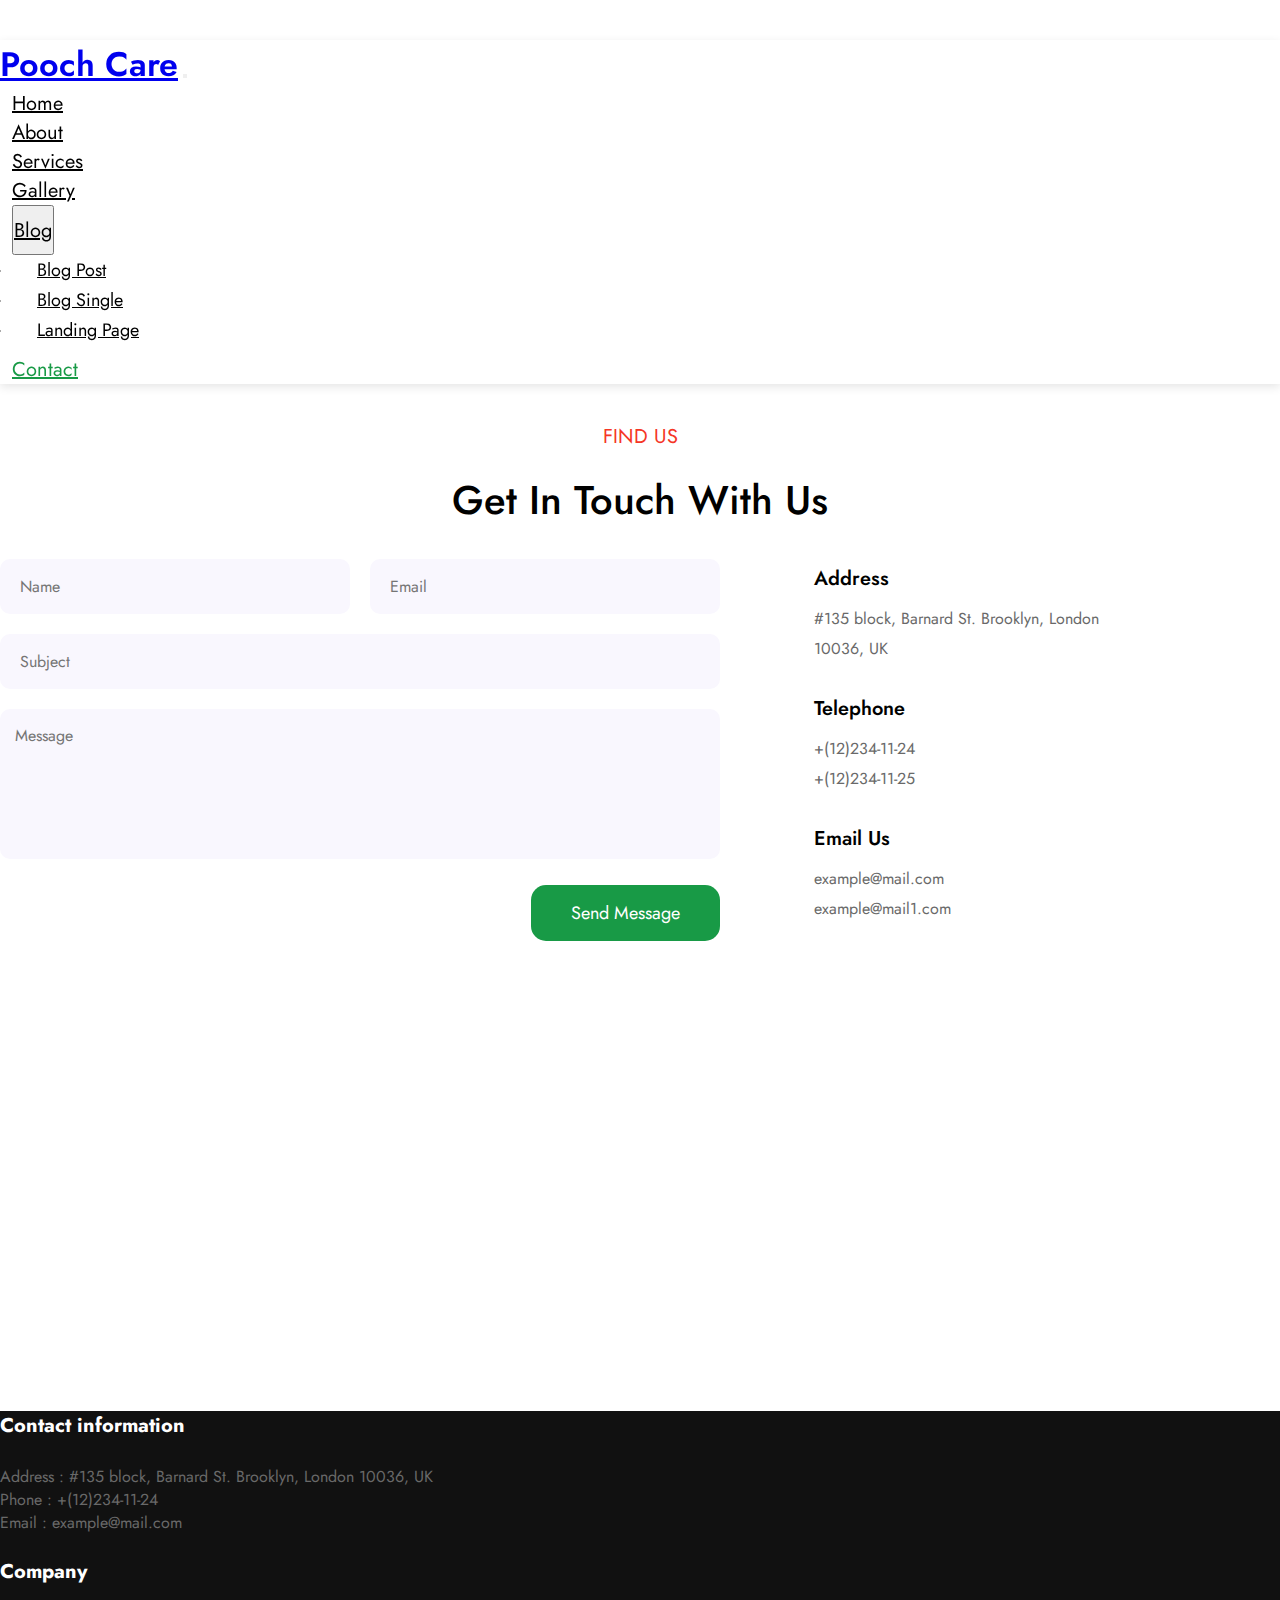
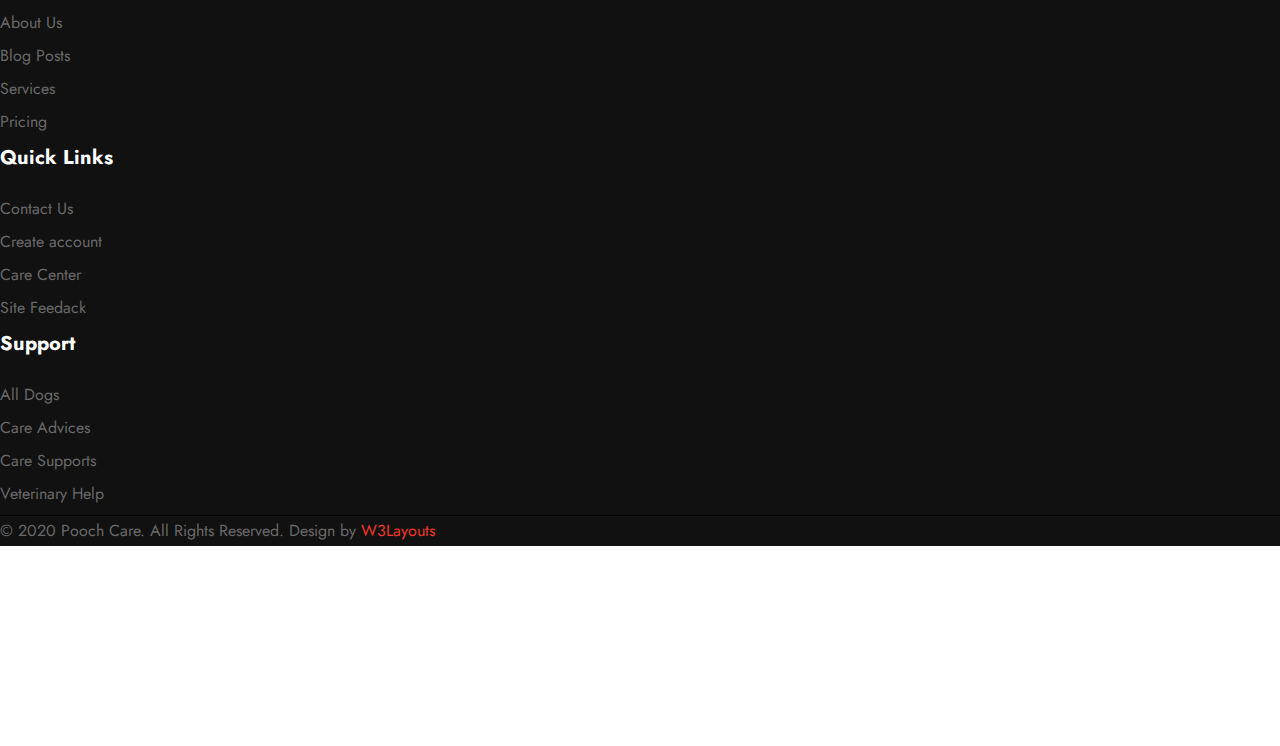
<file: Contact.html>
<!DOCTYPE html>
<html lang="en">

<head>
  <meta charset="UTF-8" />
  <meta http-equiv="X-UA-Compatible" content="IE=edge" />
  <meta name="viewport" content="width=device-width, initial-scale=1.0" />
  <link rel="preconnect" href="https://fonts.googleapis.com" />
  <link rel="preconnect" href="https://fonts.gstatic.com" crossorigin />
  <link
    href="https://fonts.googleapis.com/css2?family=Jost:ital,wght@0,100;0,200;0,300;0,400;0,500;0,600;0,700;0,800;1,100;1,200;1,300;1,400;1,500;1,600;1,700&display=swap"
    rel="stylesheet" />
  <link rel="stylesheet" href="https://cdnjs.cloudflare.com/ajax/libs/font-awesome/6.1.1/css/all.min.css"
    integrity="sha512-KfkfwYDsLkIlwQp6LFnl8zNdLGxu9YAA1QvwINks4PhcElQSvqcyVLLD9aMhXd13uQjoXtEKNosOWaZqXgel0g=="
    crossorigin="anonymous" referrerpolicy="no-referrer" />
  <link href="https://cdn.jsdelivr.net/npm/bootstrap@5.1.3/dist/css/bootstrap.min.css" rel="stylesheet"
    integrity="sha384-1BmE4kWBq78iYhFldvKuhfTAU6auU8tT94WrHftjDbrCEXSU1oBoqyl2QvZ6jIW3" crossorigin="anonymous" />
  <link rel="stylesheet" href="./css/Contact.css">
  <title>Contact</title>

<body>
  <!-- START HEADER -->
  <header class="header ">
    <nav class="navbar navbar-expand-lg navbar-light bg-light p-lg-3">
        <div class="container px-lg-5 ">
          <a class="navbar-brand text-success" href="#">Pooch Care</a>
          <button class="navbar-toggler" type="button" data-bs-toggle="collapse" data-bs-target="#navbarNav" aria-controls="navbarNav" aria-expanded="false" aria-label="Toggle navigation">
            <span class="navbar-toggler-icon"></span>
          </button>
          <div class="collapse navbar-collapse  justify-content-end" id="navbarNav">
            <ul class="navbar-nav ">
              <li class="nav-item">
                <a class="nav-link  " aria-current="page" href="./index.html">Home</a>
              </li>
              <li class="nav-item">
                <a class="nav-link" href="./About.html">About</a>
              </li>
              <li class="nav-item">
                <a class="nav-link" href="./Service.html">Services</a>
              </li>
              <li class="nav-item">
                <a class="nav-link" href="./Gallery.html">Gallery
                </a>
              </li>
              <li class="nav-item btn__fix">
                <div class="dropdown">
                    <button class="btn dropdown-toggle" type="button" id="dropdownMenuButton1" data-bs-toggle="dropdown" aria-expanded="false">
                      <a class="nav-link" href="#dropdownMenuButton1">Blog</a>
                    </button>
                    <ul class="dropdown-menu" aria-labelledby="dropdownMenuButton1">
                      <li><a class="nav-link dropdown-item" href="./blog.html">Blog Post</a></li>
                      <li><a class="nav-link dropdown-item" href="./SinglePost.html">Blog Single</a></li>
                      <li><a class="nav-link dropdown-item" href="#">Landing Page</a></li>
                    </ul>
                  </div>

              </li>
              <li class="nav-item">
                <a class="nav-link button__contact" href="./Contact.html">Contact
                </a>
              </li>
              
              
            </ul>
            
         </div>
        </div>
            
      </nav>
    
    </header>



  <!-- END HEADER -->

  <!-- START CAROUSEL -->
  <section class="carousel">
    <div class="container">
      <div class="content">
        <h2>Contact Us</h2>
        <a href="./index.html">Home</a>
        <span class="fa fa-arrow-right mx-2" aria-hidden="true"></span>
        <span class="text">Contact</span>
      </div>

    </div>

  </section>
  <!-- END CAROUSEL -->

  <!-- START MAIN -->
  <section class="main">
    <div class="container">
      <h2>FIND US</h2>
      <h3>Get In Touch With Us</h3>

      <div class="row">
        <div class="form">
          <form action="">
            <div class="nameEmail">
              <input class="twice" type="text" placeholder="Name">
              <input class="twice" type="text" placeholder="Email">
            </div>
  
            <div class="subject_row">
              <input class="subject" type="text" placeholder="Subject">
            </div>
            <div class="message">
              <textarea class="textarea" name="" id="" cols="30" rows="10" placeholder="Message"></textarea>
            </div>
            
            <div class="button">
              <button>Send Message</button>
            </div>
            
          </form>
        </div>
  
        <div class="info">
          <div class="address">
            <div class="icon">
              <span><i class="fa-solid fa-location-dot"></i></span>
            </div>
            <div class="text">
              <h3>Address</h3>
              <p>#135 block, Barnard St. Brooklyn, London <br> 10036, UK</p>
            </div>
          </div>
  
          <div class="phone">
            <div class="icon">
              <span><i class="fa-solid fa-phone"></i></span>
            </div>
            <div class="text">
              <h3>Telephone</h3>
              <a href="tel:+(12)234-11-24">+(12)234-11-24</a> <br>
              <a href="tel:+(12)234-11-25">+(12)234-11-25</a>

            </div>
          </div>
  
          <div class="email">
            <div class="icon">
              <span><i class="fa-solid fa-envelope"></i></span>
            </div>
            <div class="text">
              <h3>Email Us</h3>
              <a href="mailto:example@mail.com">example@mail.com</a> <br>
              <a href="mailto:example@mail1.com">example@mail1.com</a>

            </div>
          </div>
  
        </div>
      </div>
      
    </div>

    <div class="map">
      <iframe class="map_item" src="https://www.google.com/maps/embed?pb=!1m18!1m12!1m3!1d158858.47340175038!2d-0.24168162129936244!3d51.52855824115511!2m3!1f0!2f0!3f0!3m2!1i1024!2i768!4f13.1!3m3!1m2!1s0x47d8a00baf21de75%3A0x52963a5addd52a99!2zTHXDom4gxJDDtG4sIFbGsMahbmcgUXXhu5FjIEFuaA!5e0!3m2!1svi!2s!4v1657297002935!5m2!1svi!2s" width="600" height="450" style="border:0;" allowfullscreen="" loading="lazy" referrerpolicy="no-referrer-when-downgrade"></iframe>
    </div>

  </section>

  <!-- END MAIN -->

  <!-- START FOOTER -->
  <footer class="footer   ">
    <div class="container px-5">
      <main class="row py-5">
        <div class="col col-sm-6 col-md-6 col-lg-6">
          <div class="item">
            <h2>Contact information</h2>
          <p>
            <span>  Address :</span>
             #135 block, Barnard St. Brooklyn, London 10036, UK
          </p>
          <p>
            <span>
              Phone :
            </span>
            <a href="# "> +(12)234-11-24</a>
          </p>
            
          <p>

            <p>
              <span>
                Email :
              </span>
              <a href="#">example@mail.com</a>
            </p>

          </p>
          <div class="icon">
           <a href=""><i class="fa-brands fa-facebook-f"></i></a> 
           <a href=""><i class="fa-brands fa-twitter"></i></a> 
           <a href=""><i class="fa-brands fa-dribbble"></i></a> 
           <a href=""><i class="fa-brands fa-google"></i></a> 
          </div>
        </div>
        </div>
        
        <div class="col col-sm-6 col-md-6 col-lg-2 ">
          <div class="item">
            <h2>Company</h2>
            <ul class="p-0">
              <li><a href="./About.html">About Us</a></li>
              <li><a href="./blog.html">Blog Posts</a></li>
              <li><a href="./Service.html">Services</a></li>
              <li><a href="#">Pricing</a></li>
            </ul>
          </div>
        </div>

        <div class="col col-sm-6 col-md-6 col-lg-2 mt-sm-3 mt-md-3 mt-lg-0">
          <div class="item">
            <h2>Quick Links</h2>
          <ul class="p-0">
            <li><a href="./Contact.html">Contact Us</li>
            <li><a href="#">Create account</a></li>
            <li><a href="#">Care Center</a></li>
            <li><a href="#">Site Feedack</a></li>
          </ul>
          </div>
        </div>

        <div class="col col-sm-6 col-md-6 col-lg-2 mt-sm-3 mt-md-3 mt-lg-0">
          <div class="item">
            <h2>Support</h2>
            <ul class="p-0">
              <li><a href="#">All Dogs</a></li>
              <li><a href="#">Care Advices</a></li>
              <li><a href="#">Care Supports</a></li>
              <li><a href="#">Veterinary Help</a></li>
            </ul>
          </div>
        </div>
      </main>
      
    </div>
    <div class="bottom text-center p-4">
      <p>© 2020 Pooch Care. All Rights Reserved. Design by <a href="https://w3layouts.com/"> W3Layouts</a></p>
    </div>
  </footer>

  <!-- START FOOTER -->
  <script src="https://cdn.jsdelivr.net/npm/bootstrap@5.1.3/dist/js/bootstrap.bundle.min.js" integrity="sha384-ka7Sk0Gln4gmtz2MlQnikT1wXgYsOg+OMhuP+IlRH9sENBO0LRn5q+8nbTov4+1p" crossorigin="anonymous"></script>
</body>

</html>
</file>
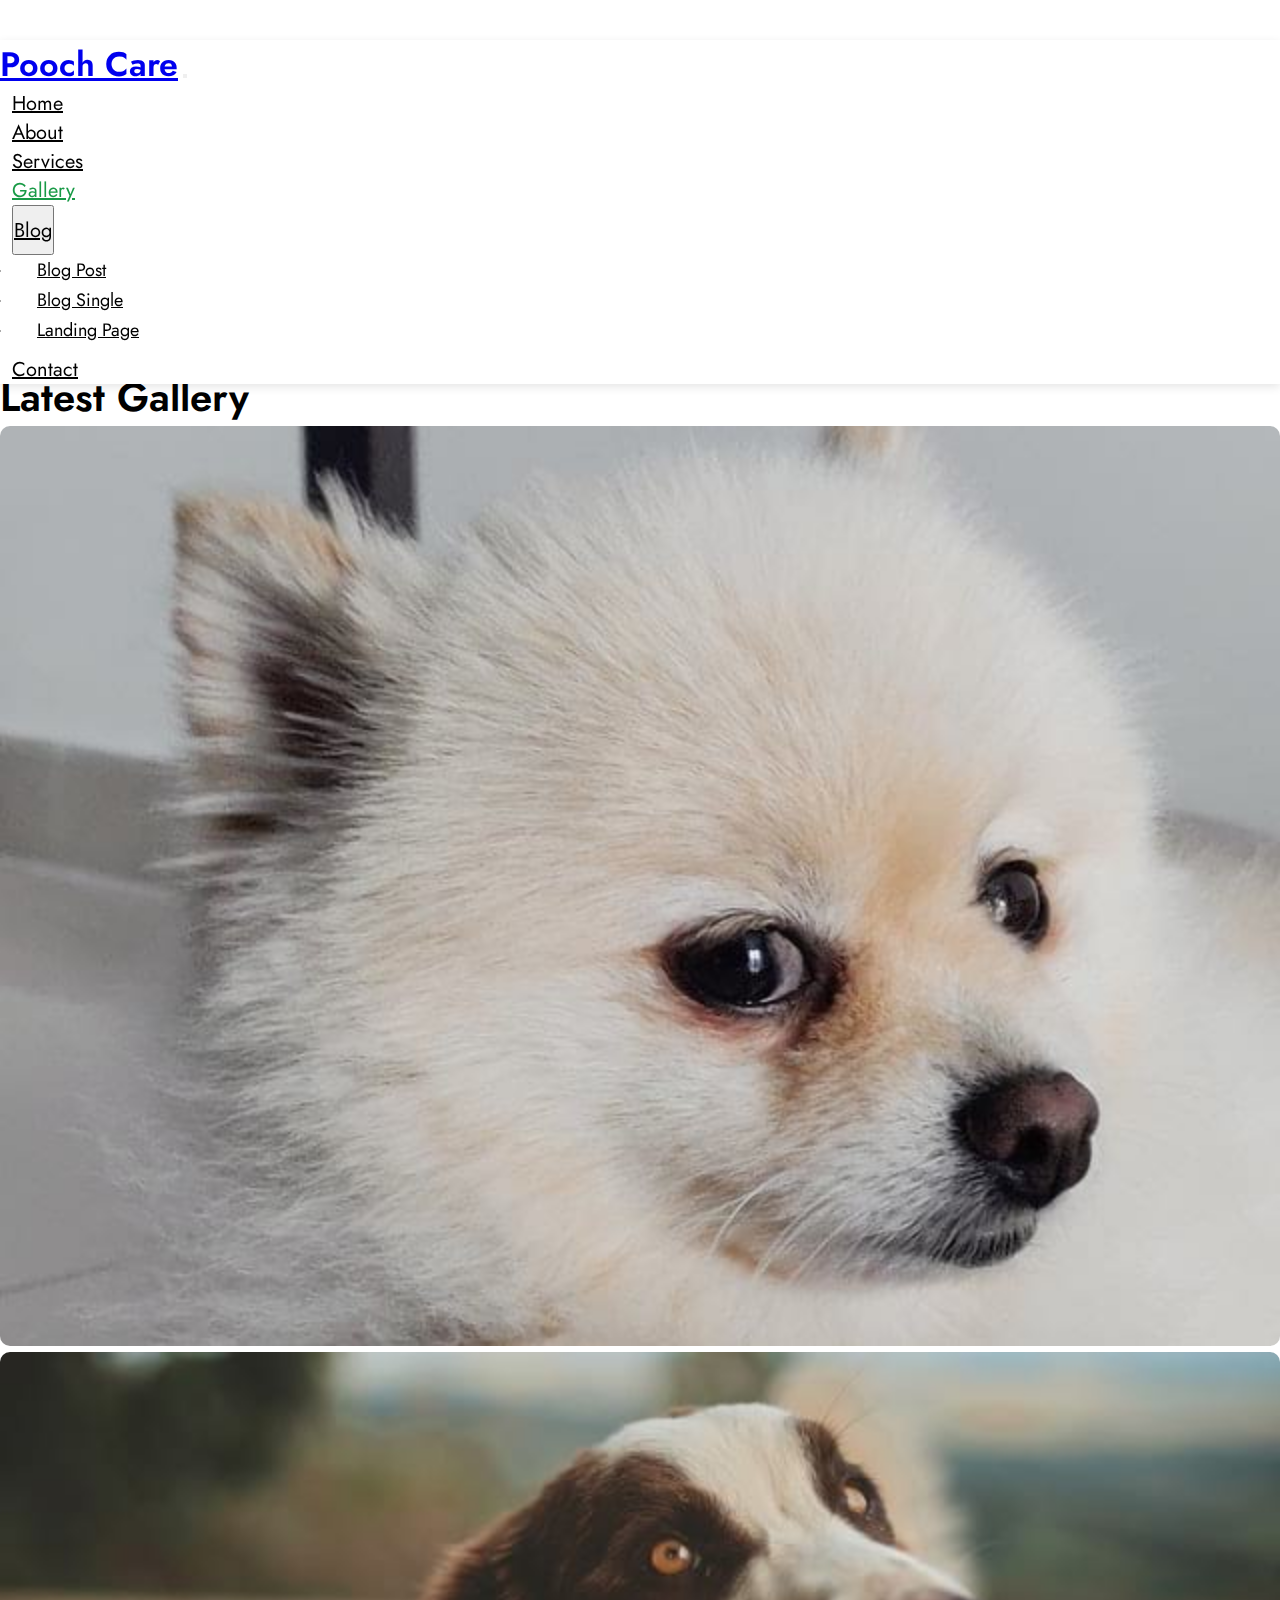
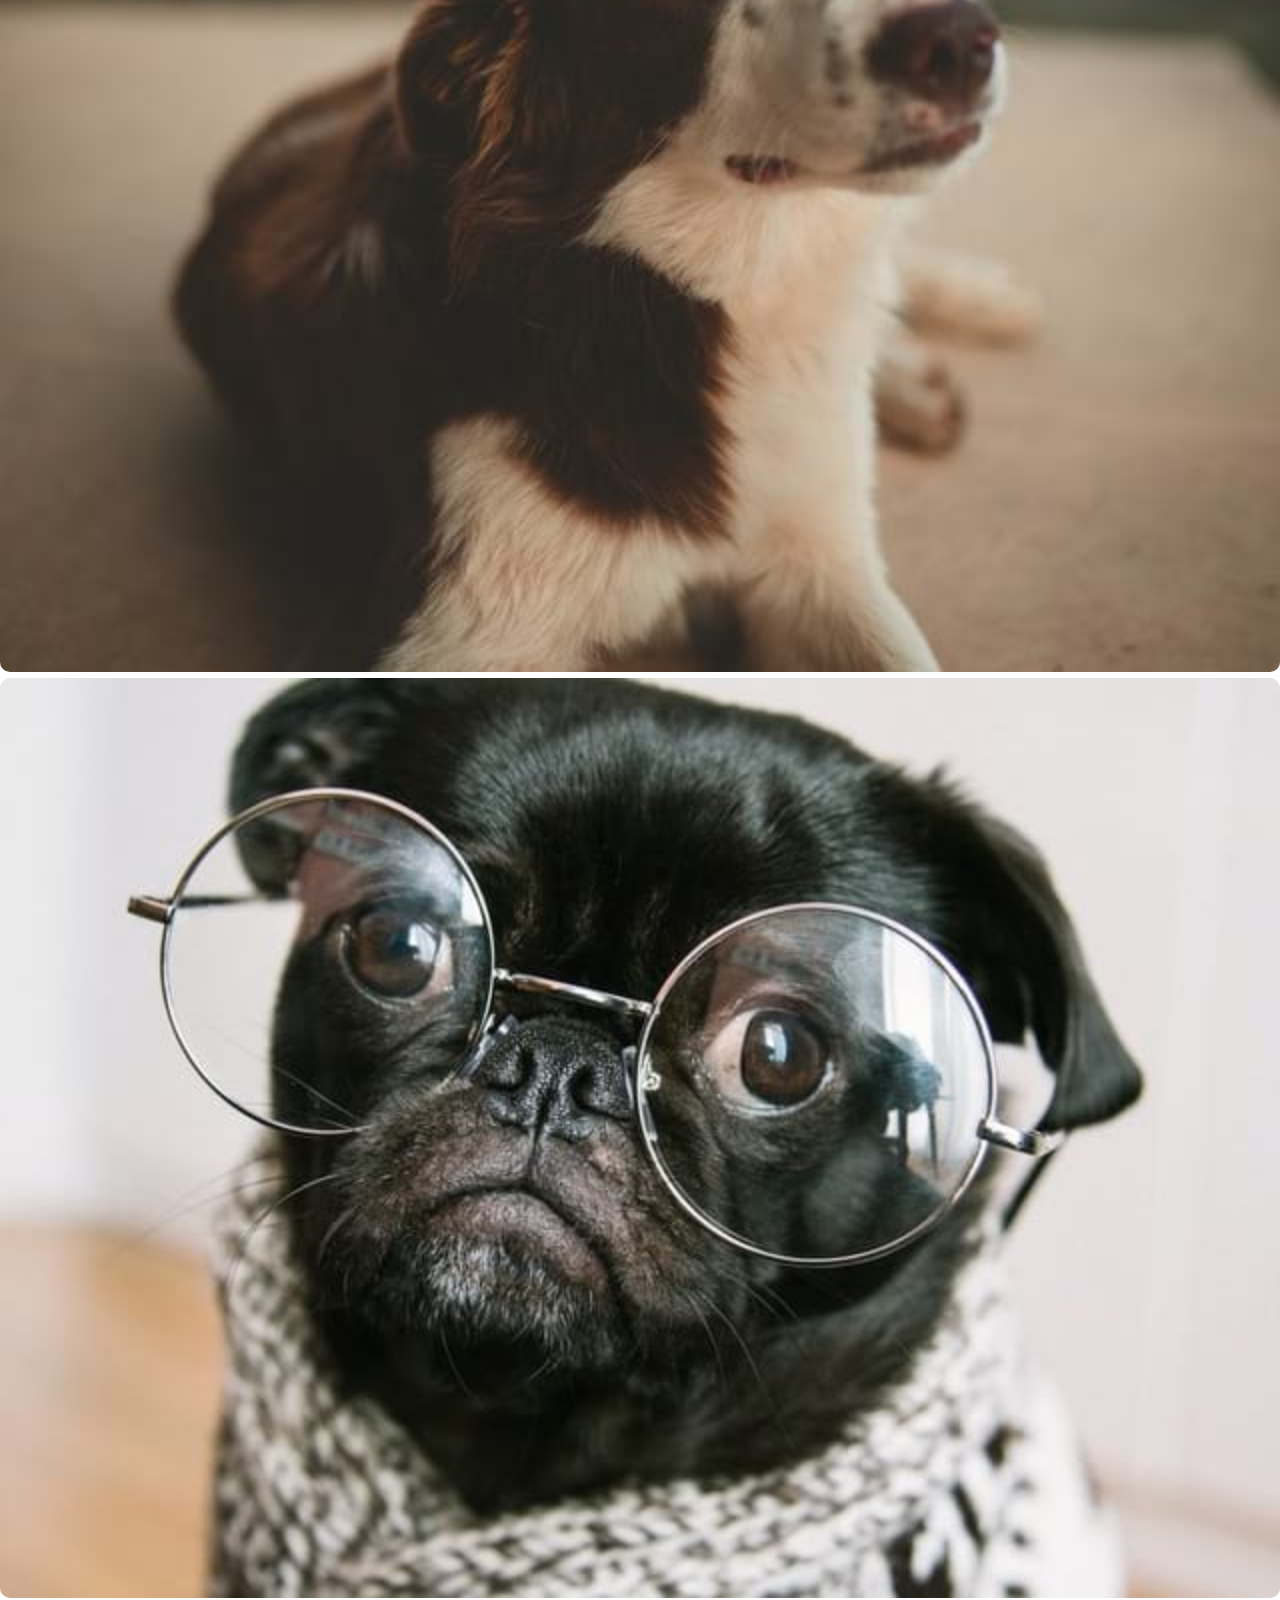
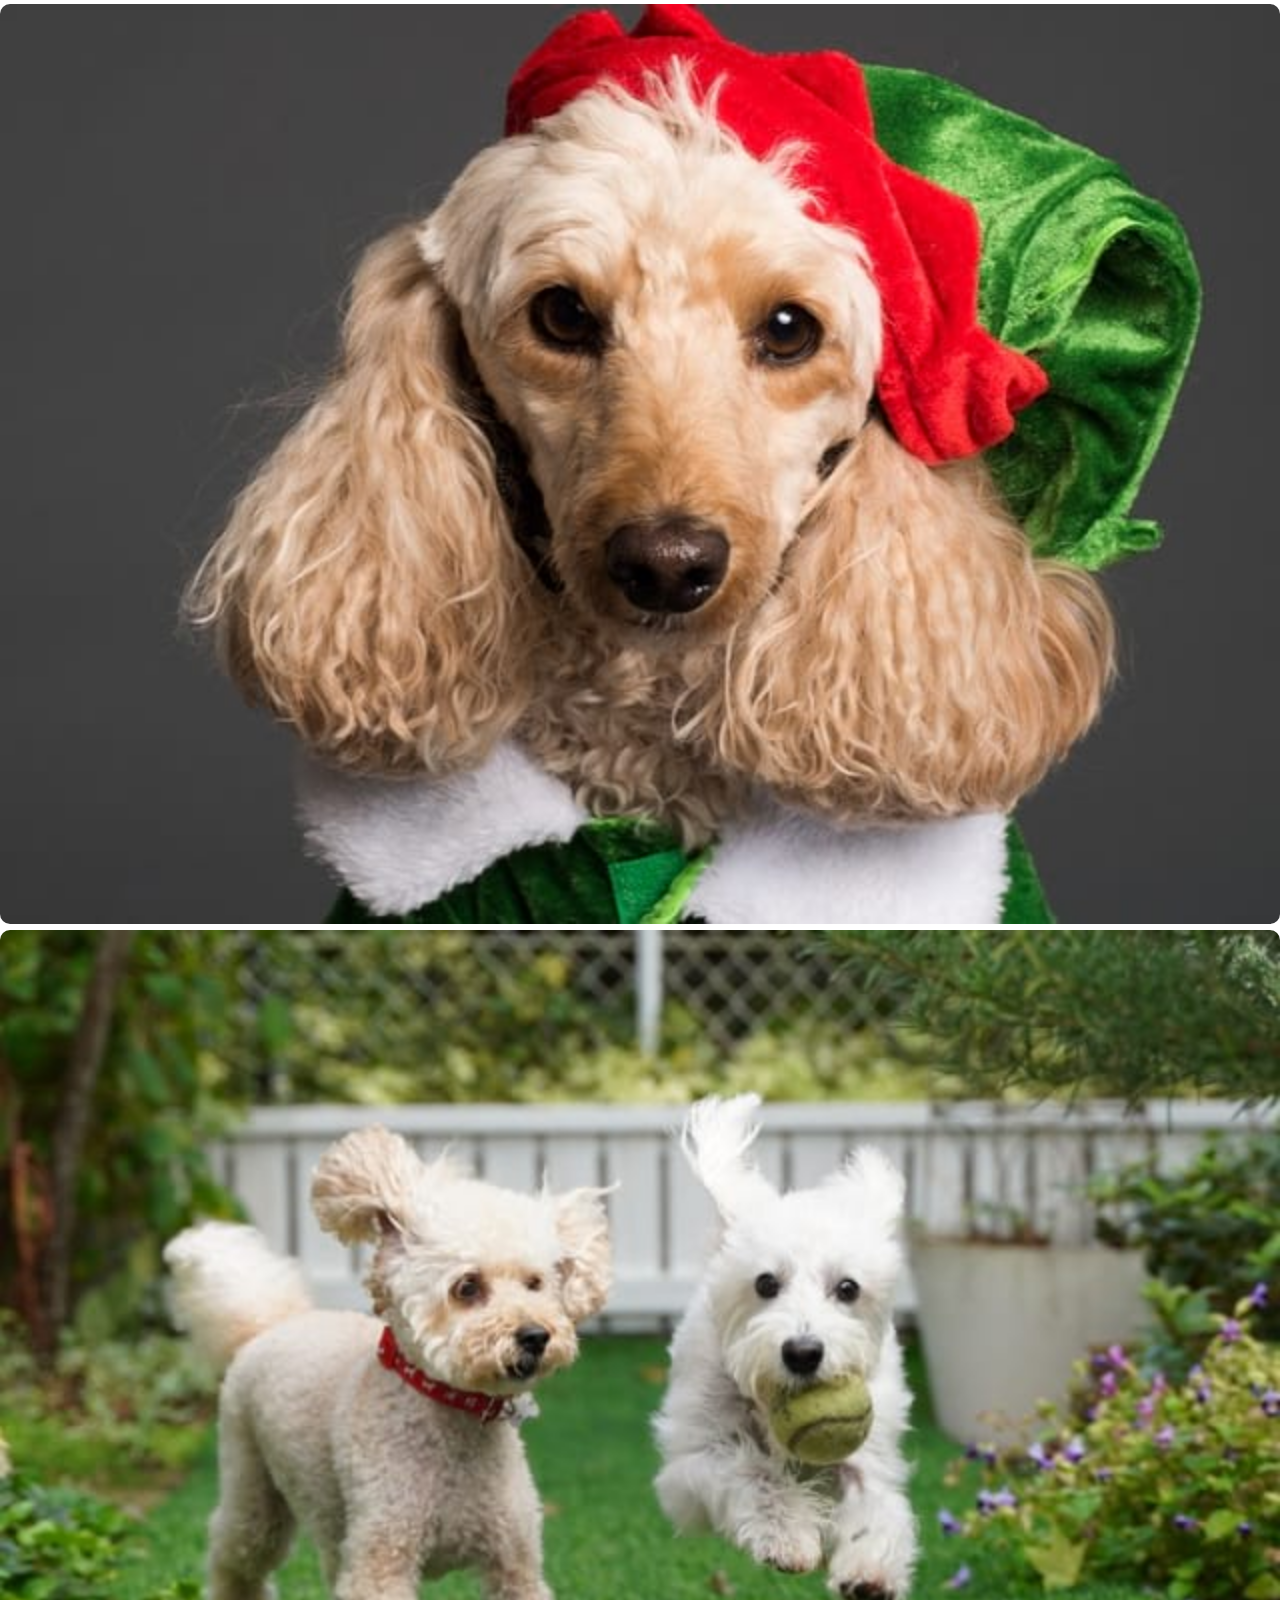
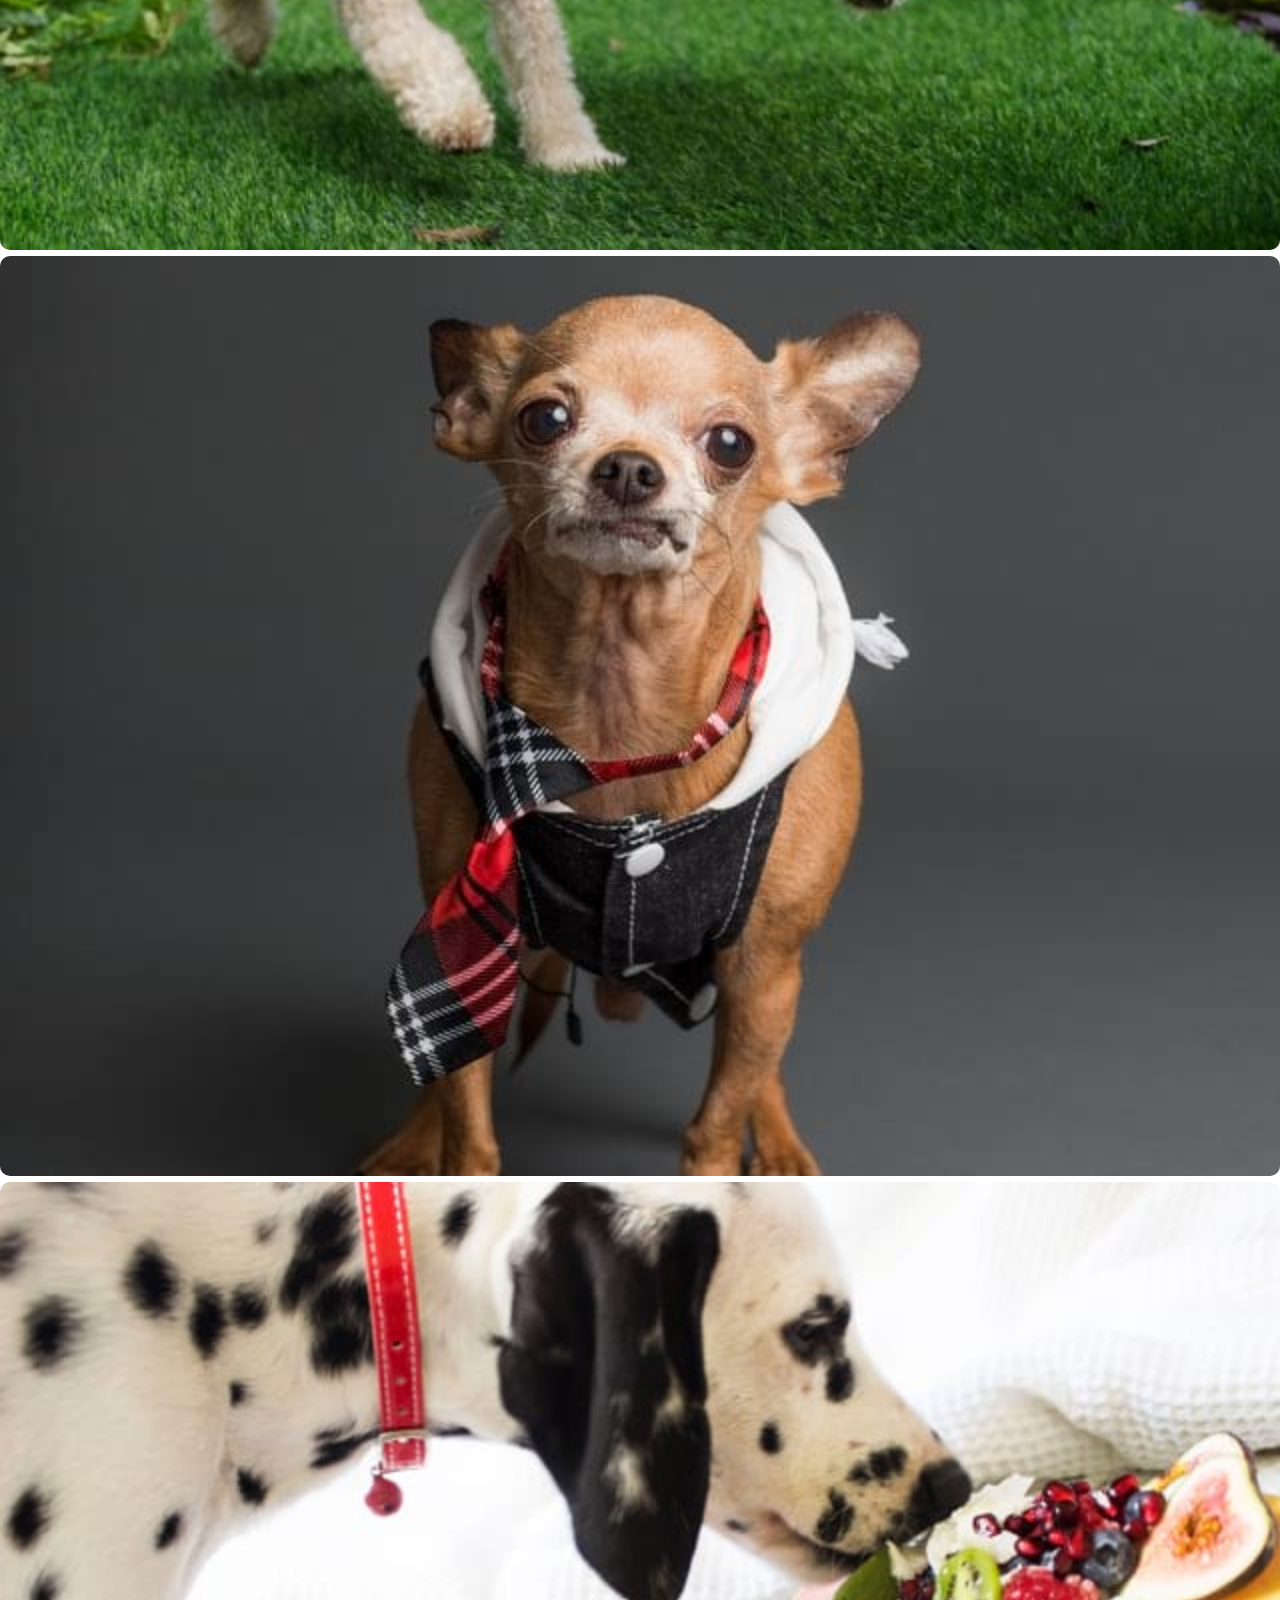
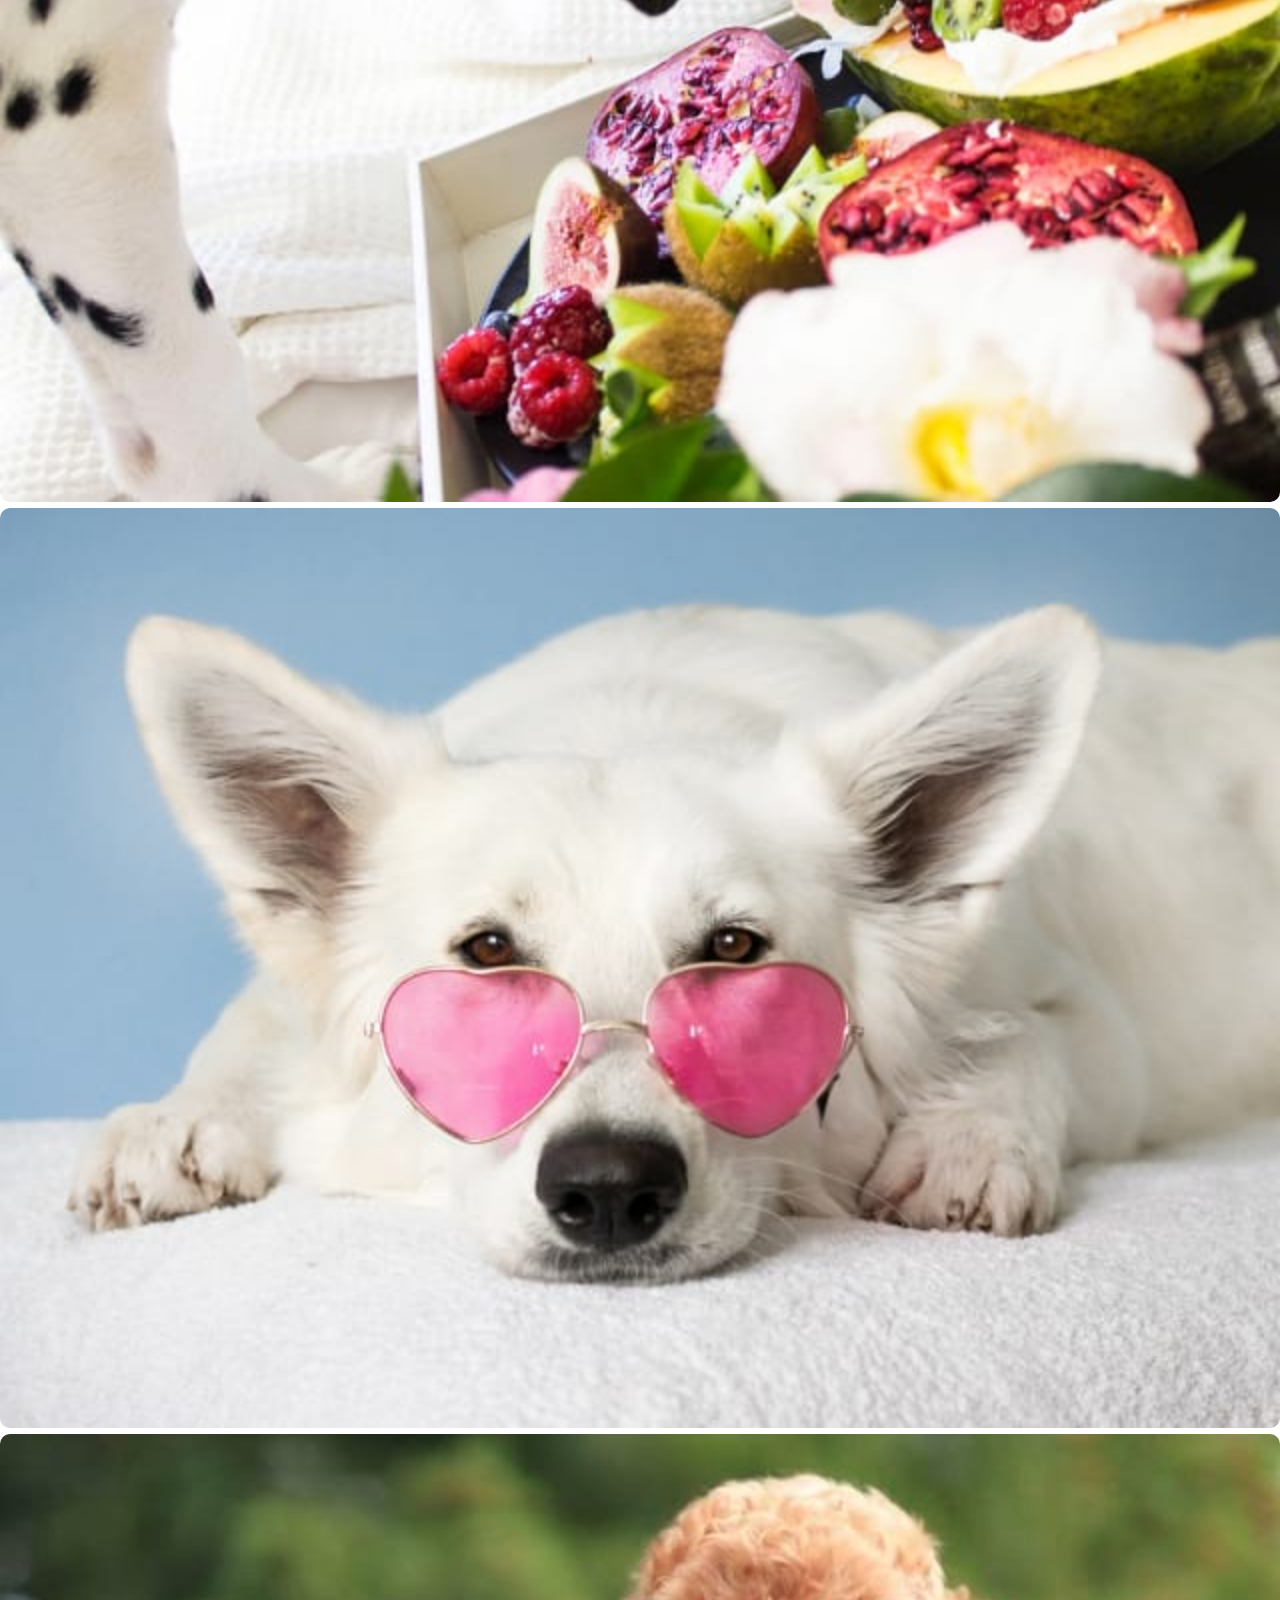
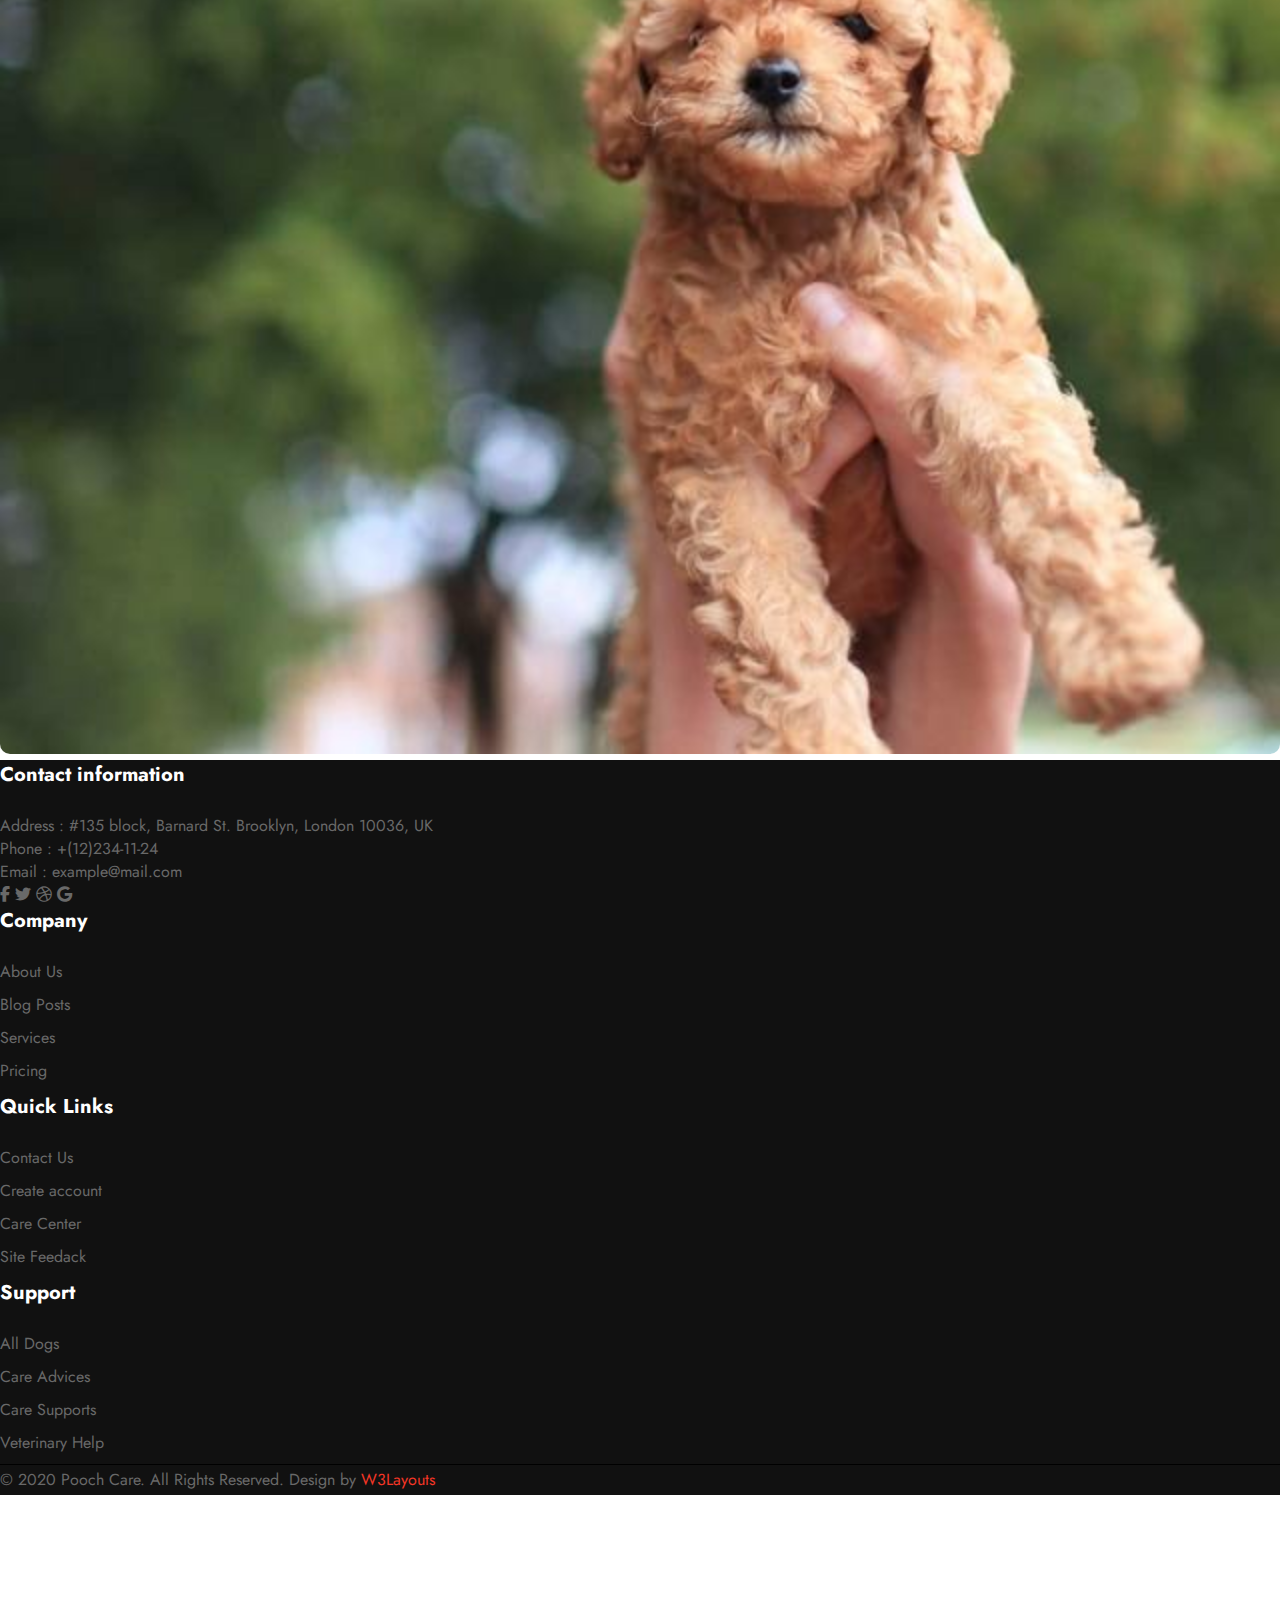
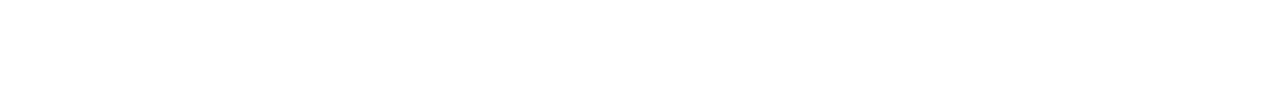
<file: Gallery.html>
<!doctype html>
<html lang="en">
  <head>
    <head>
        <meta charset="UTF-8">
        <meta http-equiv="X-UA-Compatible" content="IE=edge">
        <meta name="viewport" content="width=device-width, initial-scale=1.0">
        <title>Gallery</title>
        <link href="https://cdn.jsdelivr.net/npm/bootstrap@5.1.3/dist/css/bootstrap.min.css" rel="stylesheet" integrity="sha384-1BmE4kWBq78iYhFldvKuhfTAU6auU8tT94WrHftjDbrCEXSU1oBoqyl2QvZ6jIW3" crossorigin="anonymous">
        <link rel="stylesheet" href="https://cdnjs.cloudflare.com/ajax/libs/font-awesome/6.1.1/css/all.min.css">
        <link rel="preconnect" href="https://fonts.googleapis.com">
        <link rel="preconnect" href="https://fonts.gstatic.com" crossorigin>
        <link href="https://fonts.googleapis.com/css2?family=Jost:ital,wght@0,100;0,200;0,300;0,400;0,500;0,600;0,700;0,800;1,100;1,200;1,300;1,400;1,500;1,600;1,700&display=swap" rel="stylesheet">
    
        <link rel="stylesheet" href="./css/Gallery.css">
    
    </head>
  </head>
  <body>
    <!-- HEADER -->
    <header class="header ">
      <nav class="navbar navbar-expand-lg navbar-light bg-light p-lg-3">
          <div class="container px-lg-5 ">
            <a class="navbar-brand text-success" href="#">Pooch Care</a>
            <button class="navbar-toggler" type="button" data-bs-toggle="collapse" data-bs-target="#navbarNav" aria-controls="navbarNav" aria-expanded="false" aria-label="Toggle navigation">
              <span class="navbar-toggler-icon"></span>
            </button>
            <div class="collapse navbar-collapse  justify-content-end" id="navbarNav">
              <ul class="navbar-nav ">
                <li class="nav-item">
                  <a class="nav-link  " aria-current="page" href="./index.html">Home</a>
                </li>
                <li class="nav-item">
                  <a class="nav-link" href="./About.html">About</a>
                </li>
                <li class="nav-item">
                  <a class="nav-link" href="./Service.html">Services</a>
                </li>
                <li class="nav-item">
                  <a class="nav-link button__gallery" href="./Gallery.html">Gallery
                  </a>
                </li>
                <li class="nav-item btn__fix">
                  <div class="dropdown">
                      <button class="btn dropdown-toggle" type="button" id="dropdownMenuButton1" data-bs-toggle="dropdown" aria-expanded="false">
                        <a class="nav-link" href="#dropdownMenuButton1">Blog</a>
                      </button>
                      <ul class="dropdown-menu" aria-labelledby="dropdownMenuButton1">
                        <li><a class="nav-link dropdown-item" href="./blog.html">Blog Post</a></li>
                        <li><a class="nav-link dropdown-item" href="./SinglePost.html">Blog Single</a></li>
                        <li><a class="nav-link dropdown-item" href="#">Landing Page</a></li>
                      </ul>
                    </div>
  
                </li>
                <li class="nav-item">
                  <a class="nav-link" href="./Contact.html">Contact
                  </a>
                </li>
                
                
              </ul>
              
           </div>
          </div>
              
        </nav>
      
      </header>
  
  
     <!-- carousel -->
     <section class="banner">
        <div class="container">
            <div class="title py-5">
                <h2 >Gallery</h2>
                <a href="./index.html" >Home</a>
                <span>
                    <i class="fa fa-arrow-right mx-2"></i>
                    Gallery
                </span>
            </div>
            
        </div>
    </section>

    <section class="gallery">
        <div class="container p-5">
            <div class="title text-center py-5">
                <h5 class="h5">VIEW GALLERY</h5>
                <h2 class="h2">Latest Gallery</h2>
            </div>
            <main class="main">
                <div class="row mx-4">
                    <div class=" col-sm-12 col-md-6 col-lg-4 mt-4 ">
                        <div class="item">
                            <img src="./img/g1.jpg" alt="no la con cho">
                        </div>
                    </div>

                    <div class="col-sm-12 col-md-6 col-lg-4 mt-4 ">
                        <div class="item">
                            <img src="./img/g3.jpg" alt="no la con cho">
                        </div>
                    </div>

                    <div class="col-sm-12 col-md-6 col-lg-4 mt-4 ">
                        <div class="item">
                            <img src="./img/g5.jpg" alt="no la con cho">
                        </div>
                    </div>

                    <div class= "col-sm-12 col-md-6 col-lg-4 mt-4">
                        <div class="item">
                            <img src="./img/g2.jpg" alt="no la con cho">
                        </div>
                    </div>

                    <div class="col-sm-12 col-md-6 col-lg-4 mt-4">
                        <div class="item">
                            <img src="./img/g4.jpg" alt="no la con cho">
                        </div>
                    </div>

                    <div class="col-sm-12 col-md-6 col-lg-4 mt-4">
                        <div class="item">
                            <img src="./img/g6.jpg" alt="no la con cho">
                        </div>
                    </div>


                    <div class="col-sm-12 col-md-6 col-lg-4 mt-4">
                        <div class="item">
                            <img src="./img/g7.jpg" alt="no la con cho">
                        </div>
                    </div>


                    <div class="col-sm-12  col-md-6 col-lg-4 mt-4">
                        <div class="item">
                            <img src="./img/g8.jpg" alt="no la con cho">
                        </div>
                    </div>


                    <div class="col-sm-12 col-md-6 col-lg-4 mt-4">
                        <div class="item">
                            <img src="./img/g9.jpg" alt="no la con cho">
                        </div>
                    </div>

                </div>
            </main>

        </div>
        
    </section>
    <!-- footer -->
    <footer class="footer   ">
      <div class="container px-5">
        <main class="row py-5">
          <div class="col col-sm-6 col-md-6 col-lg-6">
            <div class="item">
              <h2>Contact information</h2>
            <p>
              <span>  Address :</span>
               #135 block, Barnard St. Brooklyn, London 10036, UK
            </p>
            <p>
              <span>
                Phone :
              </span>
              <a href="# "> +(12)234-11-24</a>
            </p>
              
            <p>
  
              <p>
                <span>
                  Email :
                </span>
                <a href="#">example@mail.com</a>
              </p>
  
            </p>
            <div class="icon">
             <a href=""><i class="fa-brands fa-facebook-f"></i></a> 
             <a href=""><i class="fa-brands fa-twitter"></i></a> 
             <a href=""><i class="fa-brands fa-dribbble"></i></a> 
             <a href=""><i class="fa-brands fa-google"></i></a> 
            </div>
          </div>
          </div>
          
          <div class="col col-sm-6 col-md-6 col-lg-2 ">
            <div class="item">
              <h2>Company</h2>
              <ul class="p-0">
                <li><a href="./About.html">About Us</a></li>
                <li><a href="./blog.html">Blog Posts</a></li>
                <li><a href="./Service.html">Services</a></li>
                <li><a href="#">Pricing</a></li>
              </ul>
            </div>
          </div>
  
          <div class="col col-sm-6 col-md-6 col-lg-2 mt-sm-3 mt-md-3 mt-lg-0">
            <div class="item">
              <h2>Quick Links</h2>
            <ul class="p-0">
              <li><a href="./Contact.html">Contact Us</li>
              <li><a href="#">Create account</a></li>
              <li><a href="#">Care Center</a></li>
              <li><a href="#">Site Feedack</a></li>
            </ul>
            </div>
          </div>
  
          <div class="col col-sm-6 col-md-6 col-lg-2 mt-sm-3 mt-md-3 mt-lg-0">
            <div class="item">
              <h2>Support</h2>
              <ul class="p-0">
                <li><a href="#">All Dogs</a></li>
                <li><a href="#">Care Advices</a></li>
                <li><a href="#">Care Supports</a></li>
                <li><a href="#">Veterinary Help</a></li>
              </ul>
            </div>
          </div>
        </main>
        
      </div>
      <div class="bottom text-center p-4">
        <p>© 2020 Pooch Care. All Rights Reserved. Design by <a href="https://w3layouts.com/"> W3Layouts</a></p>
      </div>
    </footer>

      
     <!-- JS -->
     <script src="https://cdn.jsdelivr.net/npm/bootstrap@5.1.3/dist/js/bootstrap.bundle.min.js" integrity="sha384-ka7Sk0Gln4gmtz2MlQnikT1wXgYsOg+OMhuP+IlRH9sENBO0LRn5q+8nbTov4+1p" crossorigin="anonymous"></script>
  </body>
</html>
</file>
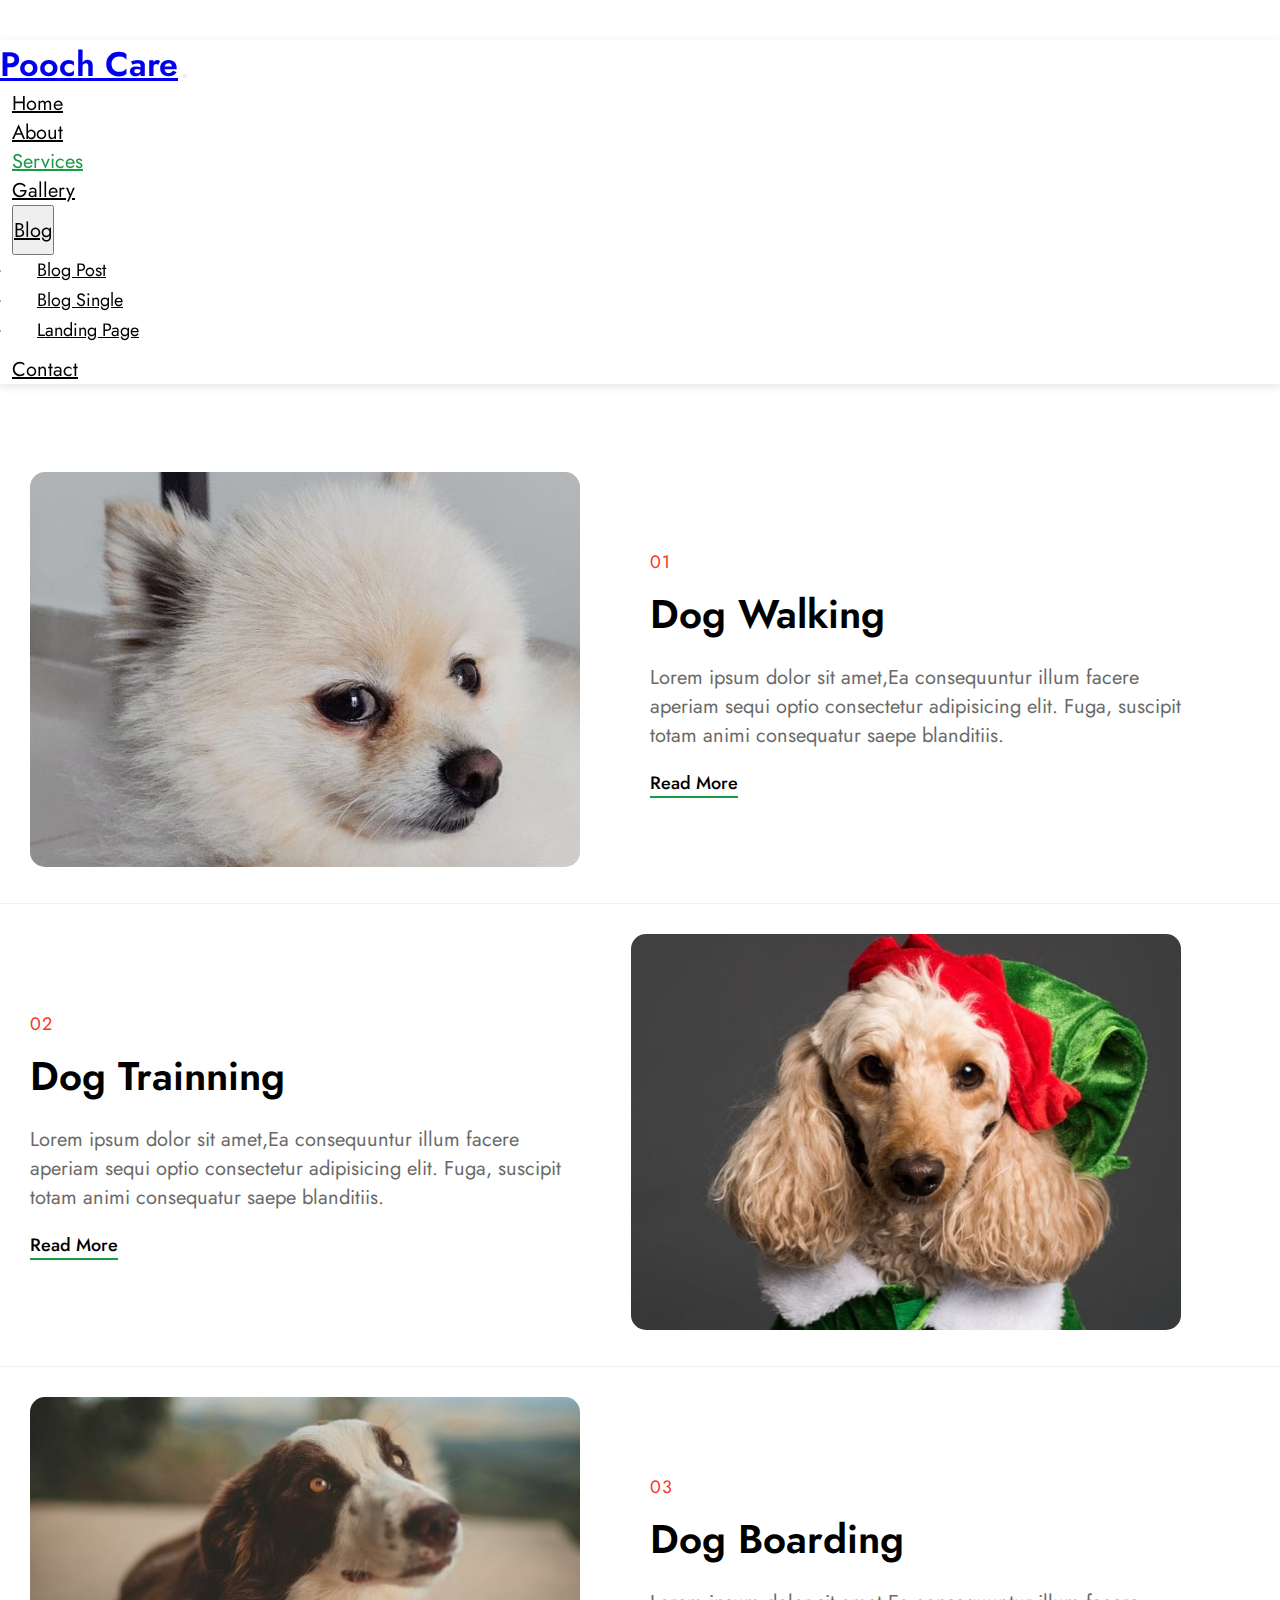
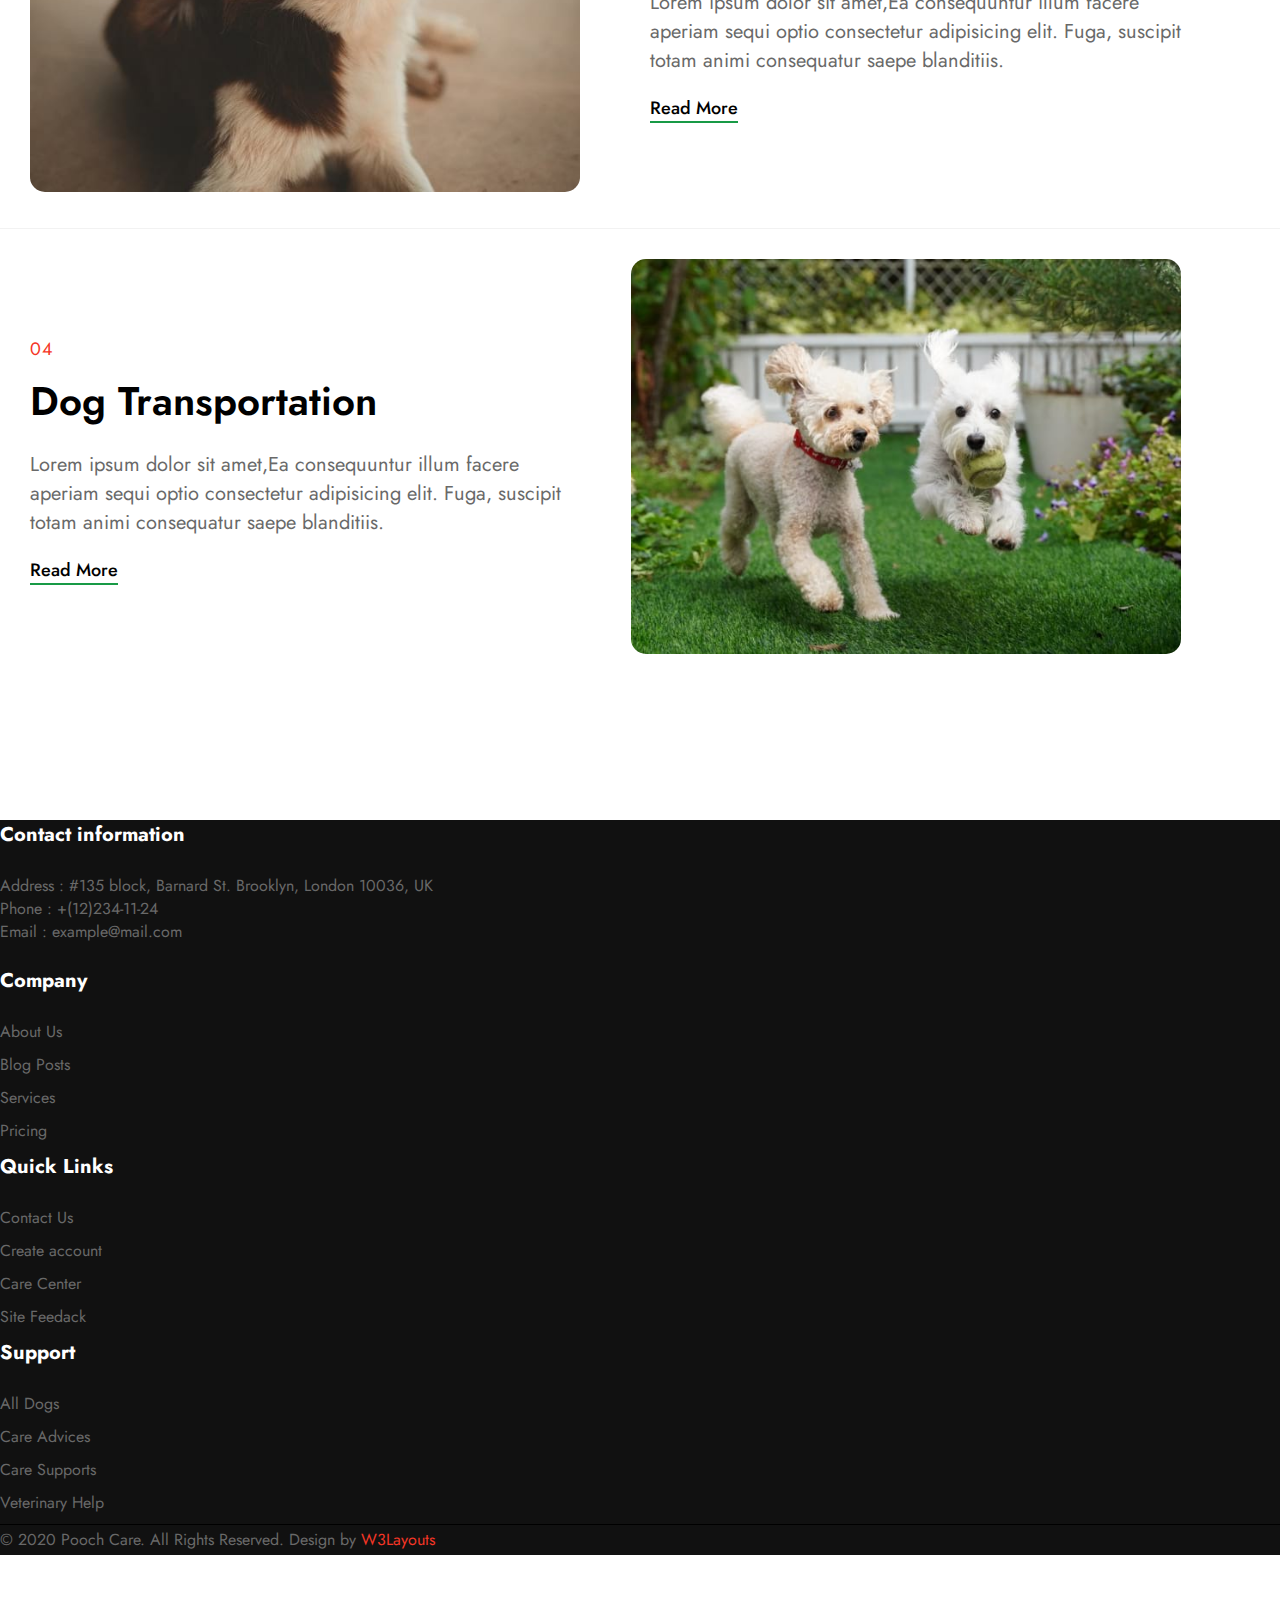
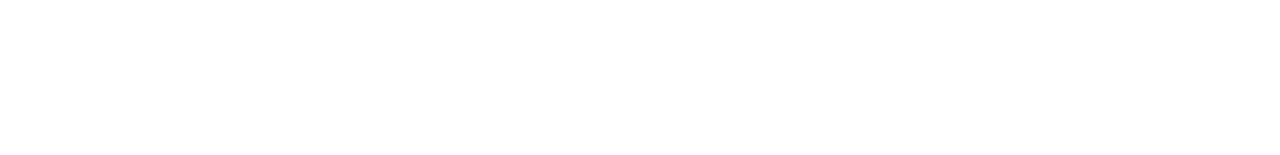
<file: Service.html>
<!DOCTYPE html>
<html lang="en">

<head>
  <meta charset="UTF-8" />
  <meta http-equiv="X-UA-Compatible" content="IE=edge" />
  <meta name="viewport" content="width=device-width, initial-scale=1.0" />
  <link rel="preconnect" href="https://fonts.googleapis.com" />
  <link rel="preconnect" href="https://fonts.gstatic.com" crossorigin />
  <link
    href="https://fonts.googleapis.com/css2?family=Jost:ital,wght@0,100;0,200;0,300;0,400;0,500;0,600;0,700;0,800;1,100;1,200;1,300;1,400;1,500;1,600;1,700&display=swap"
    rel="stylesheet" />
  <link rel="stylesheet" href="https://cdnjs.cloudflare.com/ajax/libs/font-awesome/6.1.1/css/all.min.css"
    integrity="sha512-KfkfwYDsLkIlwQp6LFnl8zNdLGxu9YAA1QvwINks4PhcElQSvqcyVLLD9aMhXd13uQjoXtEKNosOWaZqXgel0g=="
    crossorigin="anonymous" referrerpolicy="no-referrer" />
  <link href="https://cdn.jsdelivr.net/npm/bootstrap@5.1.3/dist/css/bootstrap.min.css" rel="stylesheet"
    integrity="sha384-1BmE4kWBq78iYhFldvKuhfTAU6auU8tT94WrHftjDbrCEXSU1oBoqyl2QvZ6jIW3" crossorigin="anonymous" />
  <link rel="stylesheet" href="./css/Service.css">
  <title>Service</title>

<body>
  <!-- START HEADER -->
  <header class="header ">
    <nav class="navbar navbar-expand-lg navbar-light bg-light p-lg-3">
        <div class="container px-lg-5 ">
          <a class="navbar-brand text-success" href="#">Pooch Care</a>
          <button class="navbar-toggler" type="button" data-bs-toggle="collapse" data-bs-target="#navbarNav" aria-controls="navbarNav" aria-expanded="false" aria-label="Toggle navigation">
            <span class="navbar-toggler-icon"></span>
          </button>
          <div class="collapse navbar-collapse  justify-content-end" id="navbarNav">
            <ul class="navbar-nav ">
              <li class="nav-item">
                <a class="nav-link  " aria-current="page" href="./index.html">Home</a>
              </li>
              <li class="nav-item">
                <a class="nav-link" href="./About.html">About</a>
              </li>
              <li class="nav-item">
                <a class="nav-link button__service" href="./Service.html">Services</a>
              </li>
              <li class="nav-item">
                <a class="nav-link" href="./Gallery.html">Gallery
                </a>
              </li>
              <li class="nav-item btn__fix">
                <div class="dropdown">
                    <button class="btn dropdown-toggle" type="button" id="dropdownMenuButton1" data-bs-toggle="dropdown" aria-expanded="false">
                      <a class="nav-link" href="#dropdownMenuButton1">Blog</a>
                    </button>
                    <ul class="dropdown-menu" aria-labelledby="dropdownMenuButton1">
                      <li><a class="nav-link dropdown-item" href="./blog.html">Blog Post</a></li>
                      <li><a class="nav-link dropdown-item" href="./SinglePost.html">Blog Single</a></li>
                      <li><a class="nav-link dropdown-item" href="#">Landing Page</a></li>
                    </ul>
                  </div>

              </li>
              <li class="nav-item">
                <a class="nav-link" href="./Contact.html">Contact
                </a>
              </li>
              
              
            </ul>
            
         </div>
        </div>
            
      </nav>
    
    </header>


  <!-- END HEADER -->

  <!-- START CAROUSEL -->
  <section class="carousel">
    <div class="container">
      <div class="content">
        <h2>Services</h2>
        <a href="./index.html">Home</a>
        <span class="fa fa-arrow-right mx-2" aria-hidden="true"></span>
        <span class="text">Services</span>
      </div>

    </div>

  </section>

  <!-- END CAROUSEL -->

  <!-- START MAIN -->
  <section class="main">
    <div class="container">
      <div class="row">
        <div class="col lg-5">
          <div class="row__item">
            <div class="item">
              <div class="left">
                <div class="img">
                  <img src="./img/g1.jpg" alt="">
                </div>
              </div>
  
              <div class="right">
                <div class="text">
                  <span >01</span>
                  <h2>Dog Walking</h2>
                  <p>Lorem ipsum dolor sit amet,Ea consequuntur illum facere <br> aperiam sequi optio consectetur adipisicing
                    elit. Fuga, suscipit <br> totam animi consequatur saepe blanditiis.</p>
                    <a href="./Service.html">Read More</a>
                </div>
              </div>
            </div>
          </div>
        </div>
  
        <div class="col lg-5 ">
          <div class="row">
            <div class="item flex__reverse">
              <div class="left">
                <div class="text">
                  <span>02</span>
                  <h2>Dog Trainning</h2>
                  <p>Lorem ipsum dolor sit amet,Ea consequuntur illum facere <br> aperiam sequi optio consectetur adipisicing
                    elit. Fuga, suscipit <br> totam animi consequatur saepe blanditiis.</p>
                    <a href="./Service.html">Read More</a>
                </div>
              </div>
  
              <div class="right">
                <div class="img">
                  <img src="./img/g2.jpg" alt="">
                </div>
                
              </div>
            </div>
          </div>
        </div>
  
        <div class="col lg-5">
          <div class="row">
            <div class="item">
              <div class="left">
                <div class="img">
                  <img src="./img/g3.jpg" alt="">
                </div>
              </div>
  
              <div class="right">
                <div class="text">
                  <span>03</span>
                  <h2>Dog Boarding</h2>
                  <p>Lorem ipsum dolor sit amet,Ea consequuntur illum facere <br> aperiam sequi optio consectetur adipisicing
                    elit. Fuga, suscipit <br> totam animi consequatur saepe blanditiis.</p>
                    <a href="./Service.html">Read More</a>
                </div>
              </div>
            </div>
          </div>
        </div>
  
        <div class="col lg-5 item4 ">
          <div class="row">
            <div class="item flex__reverse">
              <div class="left">
                <div class="text">
                  <span>04</span>
                  <h2>Dog Transportation</h2>
                  <p>Lorem ipsum dolor sit amet,Ea consequuntur illum facere <br> aperiam sequi optio consectetur adipisicing
                    elit. Fuga, suscipit <br> totam animi consequatur saepe blanditiis.</p>
                    <a href="./Service.html">Read More</a>
                </div>
              </div>
  
              <div class="right">
                <div class="img">
                  <img src="./img/g4.jpg" alt="">
                </div>
                
              </div>
            </div>
          </div>
        </div>
      </div>
    </div>
  </section>
  
  <!-- END MAIN -->

  <!-- START FOOTER -->
  <footer class="footer   ">
    <div class="container px-5">
      <main class="row py-5">
        <div class="col col-sm-6 col-md-6 col-lg-6">
          <div class="item">
            <h2>Contact information</h2>
          <p>
            <span>  Address :</span>
             #135 block, Barnard St. Brooklyn, London 10036, UK
          </p>
          <p>
            <span>
              Phone :
            </span>
            <a href="# "> +(12)234-11-24</a>
          </p>
            
          <p>

            <p>
              <span>
                Email :
              </span>
              <a href="#">example@mail.com</a>
            </p>

          </p>
          <div class="icon">
           <a href=""><i class="fa-brands fa-facebook-f"></i></a> 
           <a href=""><i class="fa-brands fa-twitter"></i></a> 
           <a href=""><i class="fa-brands fa-dribbble"></i></a> 
           <a href=""><i class="fa-brands fa-google"></i></a> 
          </div>
        </div>
        </div>
        
        <div class="col col-sm-6 col-md-6 col-lg-2 ">
          <div class="item">
            <h2>Company</h2>
            <ul class="p-0">
              <li><a href="./About.html">About Us</a></li>
              <li><a href="./blog.html">Blog Posts</a></li>
              <li><a href="./Service.html">Services</a></li>
              <li><a href="#">Pricing</a></li>
            </ul>
          </div>
        </div>

        <div class="col col-sm-6 col-md-6 col-lg-2 mt-sm-3 mt-md-3 mt-lg-0">
          <div class="item">
            <h2>Quick Links</h2>
          <ul class="p-0">
            <li><a href="./Contact.html">Contact Us</li>
            <li><a href="#">Create account</a></li>
            <li><a href="#">Care Center</a></li>
            <li><a href="#">Site Feedack</a></li>
          </ul>
          </div>
        </div>

        <div class="col col-sm-6 col-md-6 col-lg-2 mt-sm-3 mt-md-3 mt-lg-0">
          <div class="item">
            <h2>Support</h2>
            <ul class="p-0">
              <li><a href="#">All Dogs</a></li>
              <li><a href="#">Care Advices</a></li>
              <li><a href="#">Care Supports</a></li>
              <li><a href="#">Veterinary Help</a></li>
            </ul>
          </div>
        </div>
      </main>
      
    </div>
    <div class="bottom text-center p-4">
      <p>© 2020 Pooch Care. All Rights Reserved. Design by <a href="https://w3layouts.com/"> W3Layouts</a></p>
    </div>
  </footer>


  <!-- START FOOTER -->
  <script src="https://cdn.jsdelivr.net/npm/bootstrap@5.1.3/dist/js/bootstrap.bundle.min.js" integrity="sha384-ka7Sk0Gln4gmtz2MlQnikT1wXgYsOg+OMhuP+IlRH9sENBO0LRn5q+8nbTov4+1p" crossorigin="anonymous"></script>
</body>

</html>
</file>
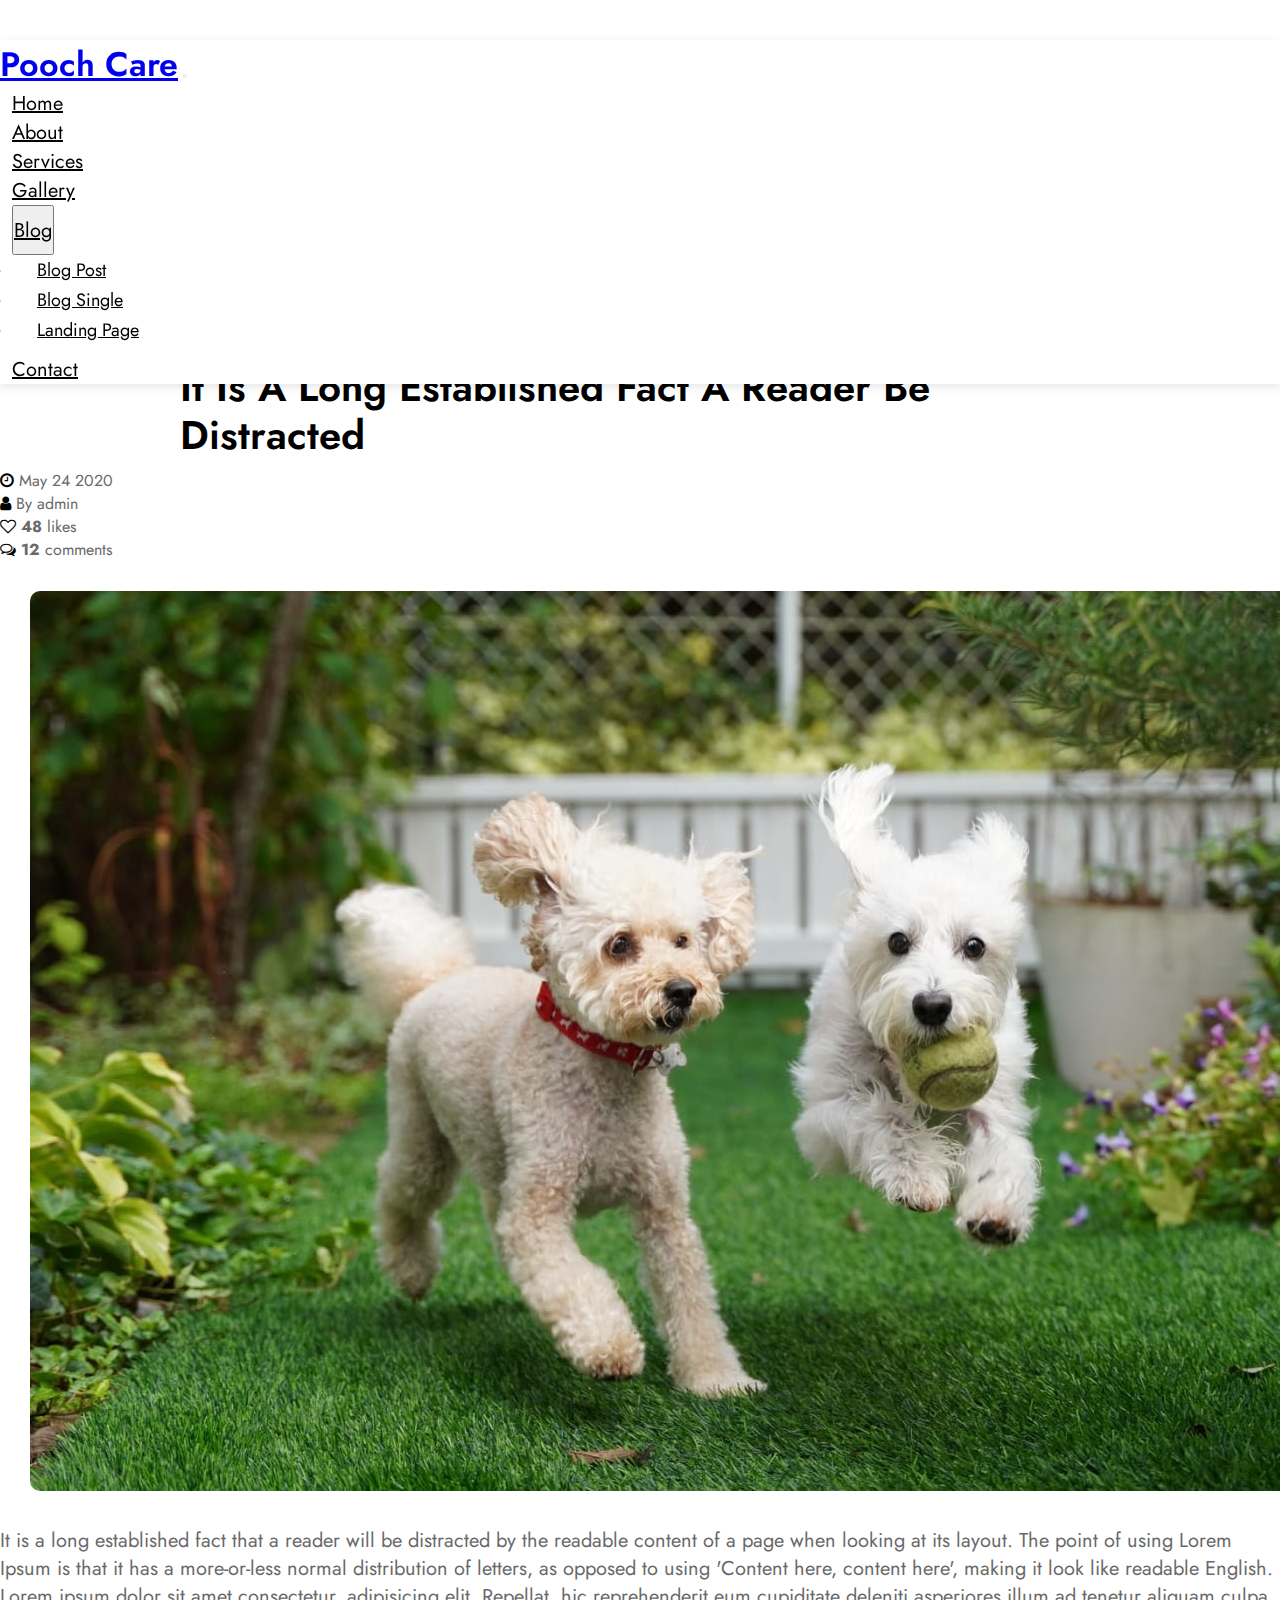
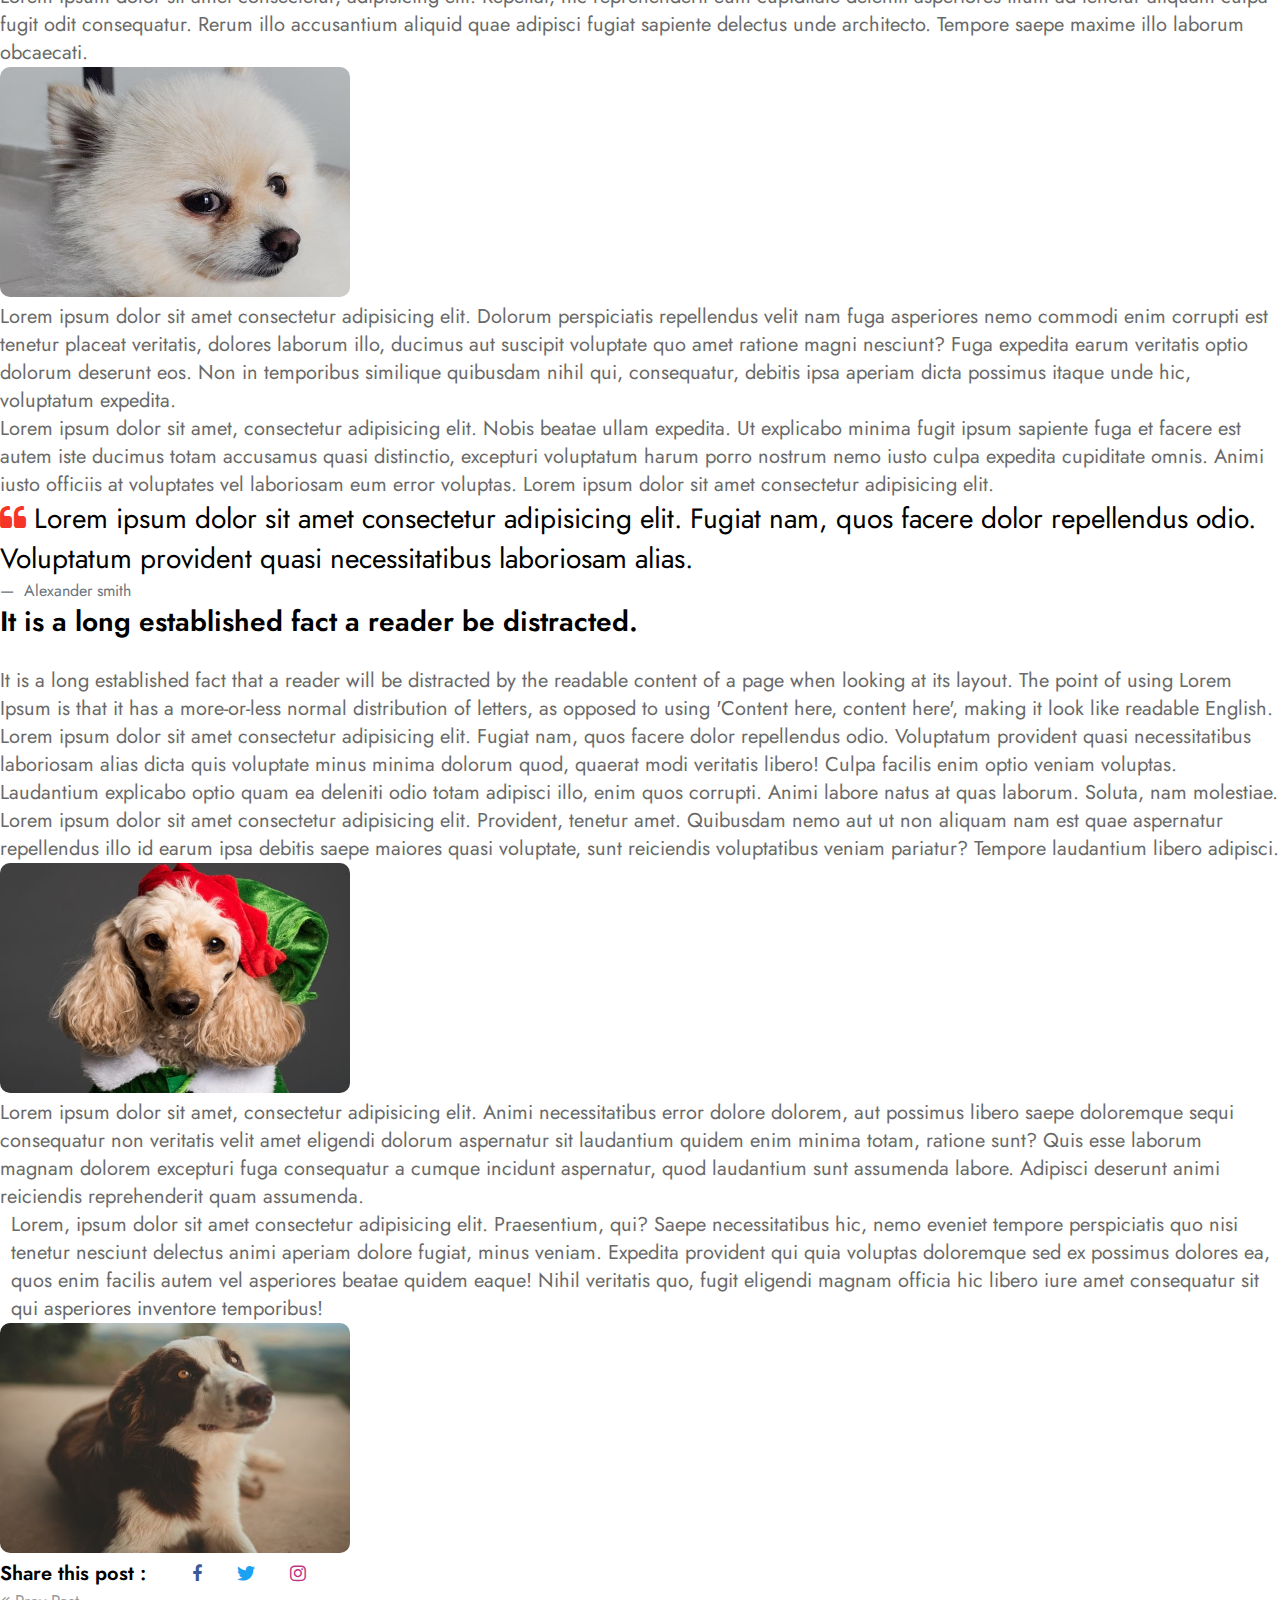
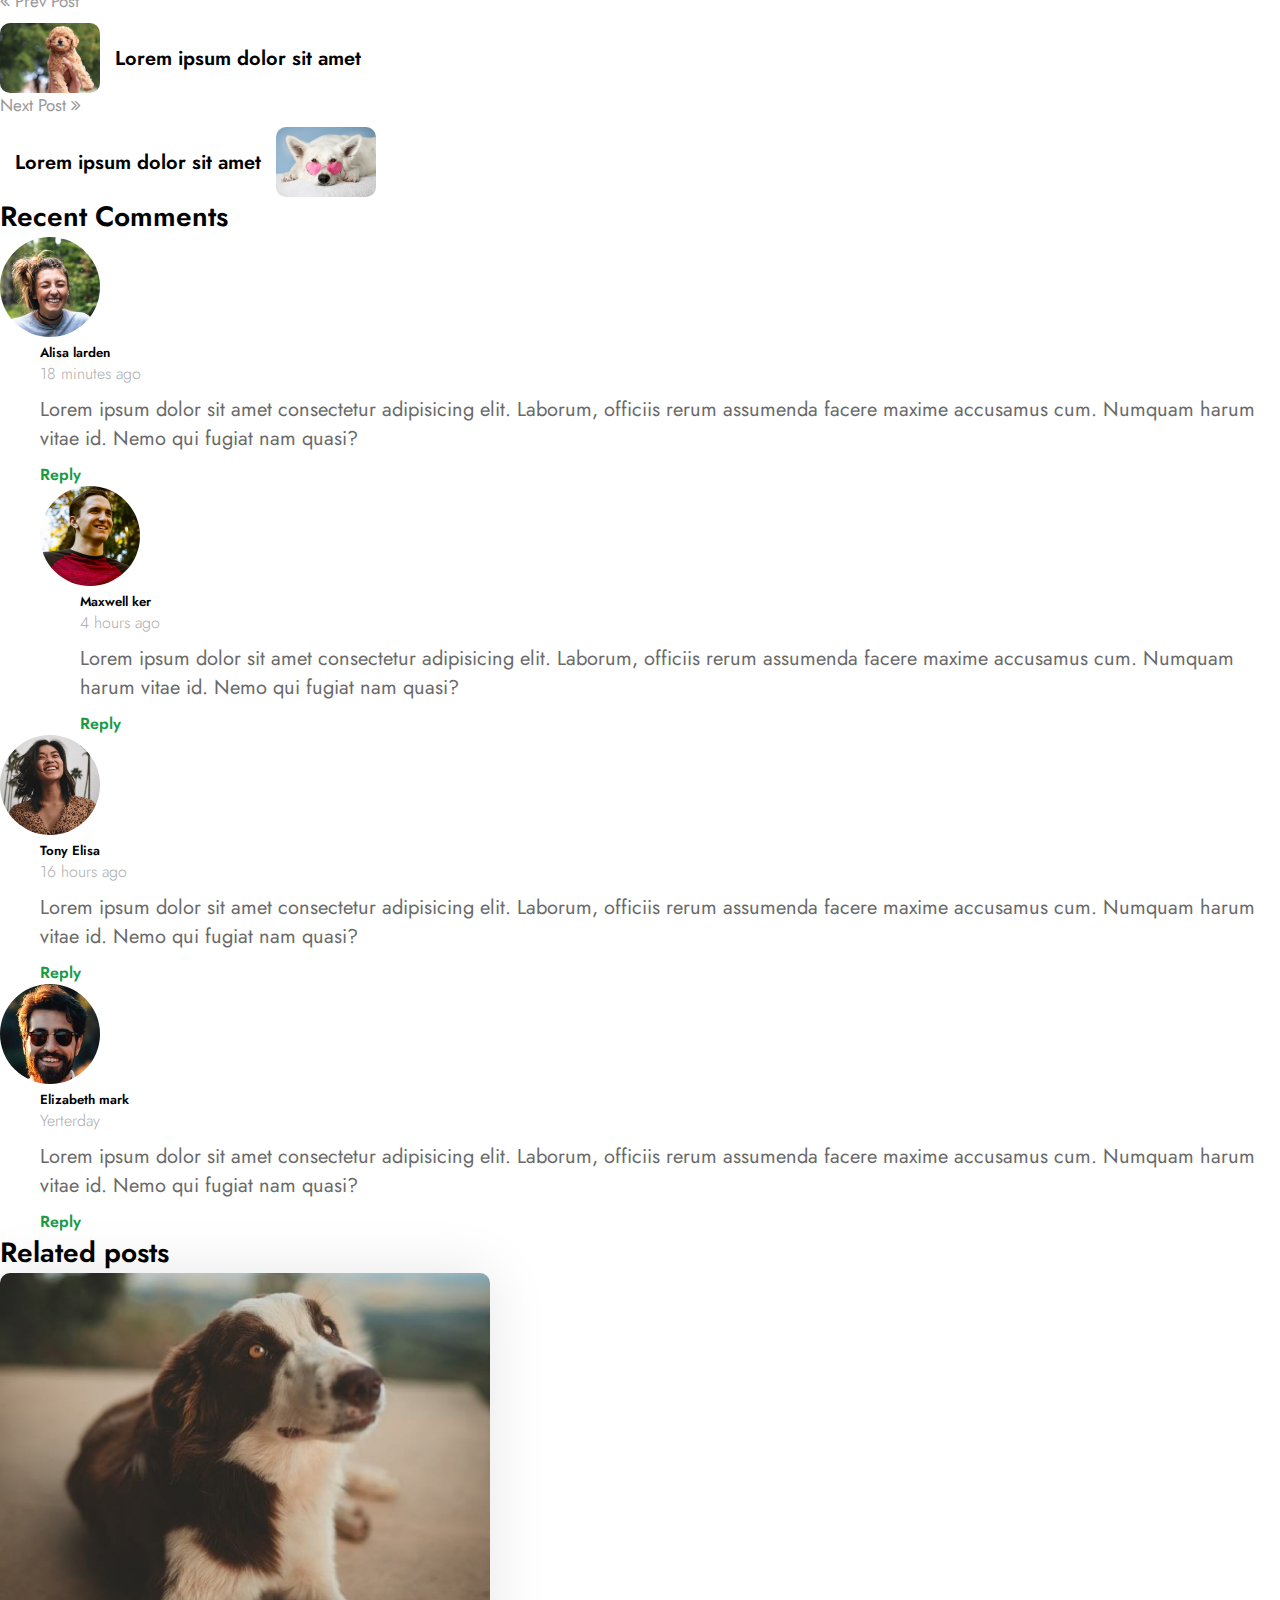
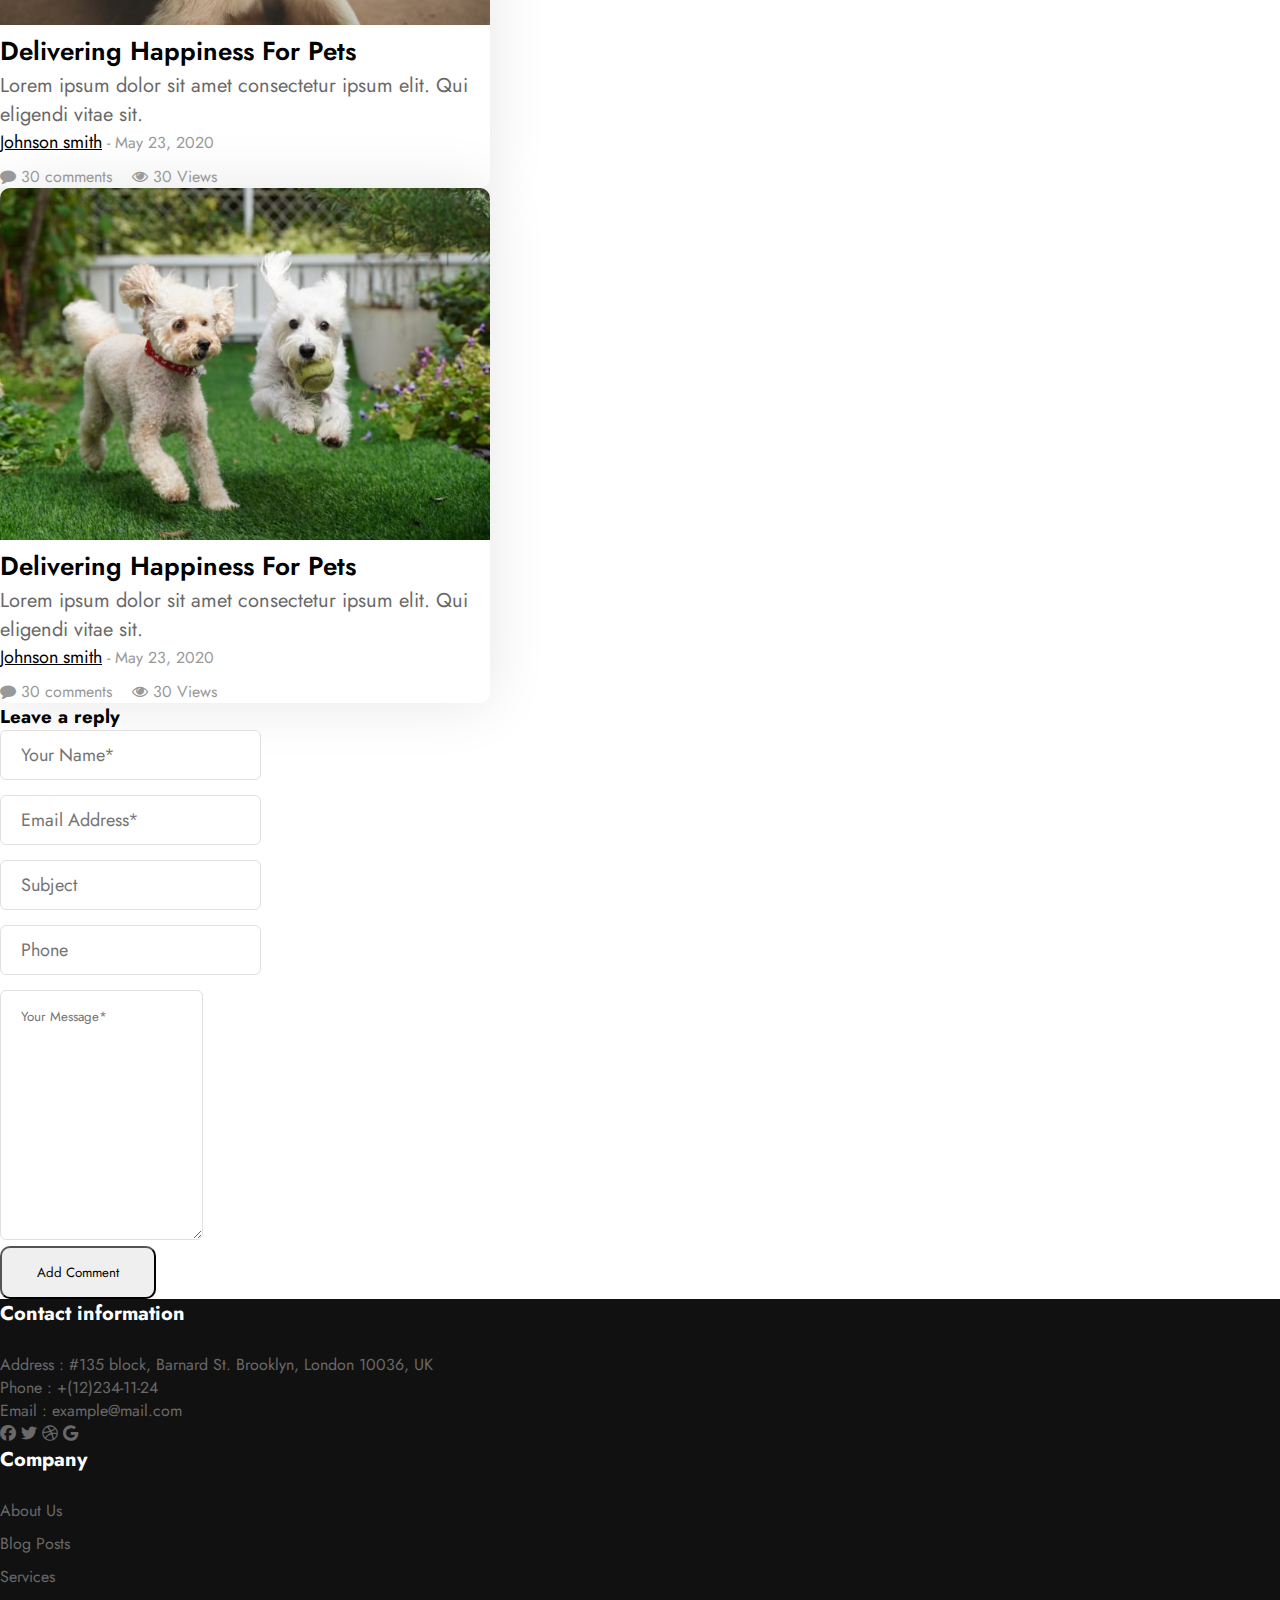
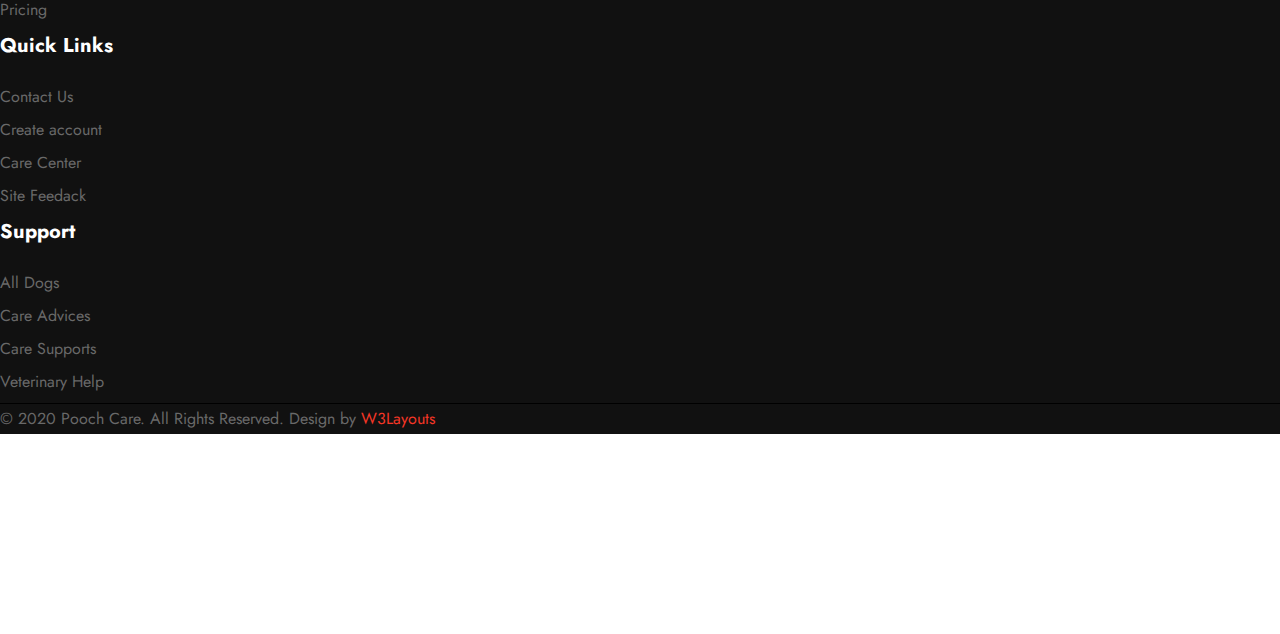
<file: SinglePost.html>
<!doctype html>
<html lang="en">
  <head>
    <title>Title</title>
    <!-- Required meta tags -->
    <meta charset="utf-8">
    <meta http-equiv="X-UA-Compatible" content="IE=edge">
    <meta name="viewport" content="width=device-width, initial-scale=1.0">
    <title> Single Post </title>
    <link href="https://cdn.jsdelivr.net/npm/bootstrap@5.1.3/dist/css/bootstrap.min.css" rel="stylesheet" integrity="sha384-1BmE4kWBq78iYhFldvKuhfTAU6auU8tT94WrHftjDbrCEXSU1oBoqyl2QvZ6jIW3" crossorigin="anonymous">
    <link rel="stylesheet" href="https://cdnjs.cloudflare.com/ajax/libs/font-awesome/6.1.1/css/all.min.css">
    <link rel="preconnect" href="https://fonts.googleapis.com">
    <link rel="preconnect" href="https://fonts.gstatic.com" crossorigin>
    <link href="https://fonts.googleapis.com/css2?family=Jost:ital,wght@0,100;0,200;0,300;0,400;0,500;0,600;0,700;0,800;1,100;1,200;1,300;1,400;1,500;1,600;1,700&display=swap" rel="stylesheet">
    <link rel="stylesheet" href="https://maxcdn.bootstrapcdn.com/font-awesome/4.7.0/css/font-awesome.min.css">
    <link rel="stylesheet" href="./css/SinglePost.css">
  </head>
  <body>
         <!-- HEADER -->
         <header class="header ">
          <nav class="navbar navbar-expand-lg navbar-light bg-light p-lg-3">
              <div class="container px-lg-5 ">
                <a class="navbar-brand text-success" href="#">Pooch Care</a>
                <button class="navbar-toggler" type="button" data-bs-toggle="collapse" data-bs-target="#navbarNav" aria-controls="navbarNav" aria-expanded="false" aria-label="Toggle navigation">
                  <span class="navbar-toggler-icon"></span>
                </button>
                <div class="collapse navbar-collapse  justify-content-end" id="navbarNav">
                  <ul class="navbar-nav ">
                    <li class="nav-item">
                      <a class="nav-link  " aria-current="page" href="./index.html">Home</a>
                    </li>
                    <li class="nav-item">
                      <a class="nav-link" href="./About.html">About</a>
                    </li>
                    <li class="nav-item">
                      <a class="nav-link" href="./Service.html">Services</a>
                    </li>
                    <li class="nav-item">
                      <a class="nav-link" href="./Gallery.html">Gallery
                      </a>
                    </li>
                    <li class="nav-item btn__fix">
                      <div class="dropdown">
                          <button class="btn dropdown-toggle" type="button" id="dropdownMenuButton1" data-bs-toggle="dropdown" aria-expanded="false">
                            <a class="nav-link" href="#dropdownMenuButton1">Blog</a>
                          </button>
                          <ul class="dropdown-menu" aria-labelledby="dropdownMenuButton1">
                            <li><a class="nav-link dropdown-item" href="./blog.html">Blog Post</a></li>
                            <li><a class="nav-link dropdown-item" href="./SinglePost.html">Blog Single</a></li>
                            <li><a class="nav-link dropdown-item" href="#">Landing Page</a></li>
                          </ul>
                        </div>
      
                    </li>
                    <li class="nav-item">
                      <a class="nav-link" href="./Contact.html">Contact
                      </a>
                    </li>
                    
                    
                  </ul>
                  
               </div>
              </div>
                  
            </nav>
          
          </header>
      
      
      <!-- carousel -->
      <section class="banner">
          <div class="container">
              <div class="title py-5">
                  <h2 >Single Post</h2>
                  <a href="./index.html" >Home</a>
                  <span>
                      <i class="fa fa-arrow-right mx-2"></i>
                      Single Post
                  </span>
              </div>
              
          </div>
      </section>
      <!-- blog -->
      <section class="blog px-xl-5 ">
        <div class="container px-xl-5 ">
          <div class="top text-center mt-5">
            <p>
              <span>Pooch Care</span>
              
            </p>
            <h2>It Is A Long Established Fact A Reader Be Distracted</h2>
            <div class="row m-auto w-50 " >
              <div class="col ps-xl-5 pe-0">
                <div class="item">
                  <i class="fa fa-clock-o"></i>
                  <span>
                    May 24 2020

                  </span>
                </div>
              </div>
              <div class="col p-0">
                <div class="item">
                  <i class="fa fa-user"></i>
                  <span>
                    By admin



                  </span>
                </div>
              </div>
              <div class="col p-0">
                <div class="item">
                  <i class="fa fa-heart-o"></i>
                  <span>
                    <span class="number">48</span>  likes



                  </span>
                </div>
              </div>
              <div class="col pe-xl-5 ps-0">
                <div class="item">
                  <i class="fa fa-comments-o"></i>
                  <span>
                    <span class="number">12</span> comments

                  </span>
                </div>
              </div>
            </div>
          </div>
          <div class="bottom">
            <img src="./img/banner4 (1).jpg" alt="" class="img-fluid ">
          </div>
        </div>
      </section>
      <!-- text -->
      <section class="text w-75 m-auto  ">
       <div class="container  px-xl-5 ">
        <p>It is a long established fact that a reader will be distracted by the readable content of a page when looking at its layout. The point of using Lorem Ipsum is that it has a more-or-less normal distribution of letters, as opposed to using 'Content here, content here', making it look like readable English. Lorem ipsum dolor sit amet consectetur, adipisicing elit. Repellat, hic reprehenderit eum cupiditate deleniti asperiores illum ad tenetur aliquam culpa fugit odit consequatur. Rerum illo accusantium aliquid quae adipisci fugiat sapiente delectus unde architecto. Tempore saepe maxime illo laborum obcaecati.</p>
        <div class="row  py-4 ">
          <div class="col col-sm-12 col col-lg-4 col-xl-4 pb-sm-3 ">
            <div class="item">
              <img src="./img/g1.jpg" alt="" class="img-fluid " >
            </div>
          </div>
          <div class="col col-sm-12 col-lg-8 col-xl-8 p-0">
            <div class="item">
              <p> Lorem ipsum dolor sit amet consectetur adipisicing elit. Dolorum perspiciatis repellendus velit nam fuga asperiores nemo commodi enim corrupti est tenetur placeat veritatis, dolores laborum illo, ducimus aut suscipit voluptate quo amet ratione magni nesciunt? Fuga expedita earum veritatis optio dolorum deserunt eos. Non in temporibus similique quibusdam nihil qui, consequatur, debitis ipsa aperiam dicta possimus itaque unde hic, voluptatum expedita.</p>
            </div>
          </div>
        </div>
        <p>Lorem ipsum dolor sit amet, consectetur adipisicing elit. Nobis beatae ullam expedita. Ut explicabo minima fugit ipsum sapiente fuga et facere est autem iste ducimus totam accusamus quasi distinctio, excepturi voluptatum harum porro nostrum nemo iusto culpa expedita cupiditate omnis. Animi iusto officiis at voluptates vel laboriosam eum error voluptas. Lorem ipsum dolor sit amet consectetur adipisicing elit.</p>
        <div class="content p-5">
            <p>
              <i class="fa fa-quote-left"></i>
              Lorem ipsum dolor sit amet consectetur adipisicing elit. Fugiat nam, quos facere dolor repellendus odio. Voluptatum provident quasi necessitatibus laboriosam alias. 
            </p>
            <span>
              Alexander smith
            </span>
        </div>
        <h2>It is a long established fact a reader be distracted.</h2>
        <p class="fst-italic">It is a long established fact that a reader will be distracted by the readable content of a page when looking at its layout. The point of using Lorem Ipsum is that it has a more-or-less normal distribution of letters, as opposed to using 'Content here, content here', making it look like readable English.</p>
        <p>Lorem ipsum dolor sit amet consectetur adipisicing elit. Fugiat nam, quos facere dolor repellendus odio. Voluptatum provident quasi necessitatibus laboriosam alias dicta quis voluptate minus minima dolorum quod, quaerat modi veritatis libero! Culpa facilis enim optio veniam voluptas. Laudantium explicabo optio quam ea deleniti odio totam adipisci illo, enim quos corrupti. Animi labore natus at quas laborum. Soluta, nam molestiae.</p>
        <p>Lorem ipsum dolor sit amet consectetur adipisicing elit. Provident, tenetur amet. Quibusdam nemo aut ut non aliquam nam est quae aspernatur repellendus illo id earum ipsa debitis saepe maiores quasi voluptate, sunt reiciendis voluptatibus veniam pariatur? Tempore laudantium libero adipisci.</p>
        <div class="row py-4">
          <div class="col col-sm-12 col-lg-4 col-4 pb-sm-3 ">
            <div class="item">
              <img src="./img/g2.jpg" alt="" class="img-fluid " >
            </div>
          </div>
          <div class="col col-sm-12  col-lg-8 col-xl-8 p-0">
            <div class="item">
              <p > Lorem ipsum dolor sit amet, consectetur adipisicing elit. Animi necessitatibus error dolore dolorem, aut possimus libero saepe doloremque sequi consequatur non veritatis velit amet eligendi dolorum aspernatur sit laudantium quidem enim minima totam, ratione sunt? Quis esse laborum magnam dolorem excepturi fuga consequatur a cumque incidunt aspernatur, quod laudantium sunt assumenda labore. Adipisci deserunt animi reiciendis reprehenderit quam assumenda.</p>
            </div>
          </div>
        </div>
        <div class="row py-4">
          
          <div class="col col-sm-12 col-lg-8 col-xl-8 mt-3 p-0">
            <div class="item">
              <p >Lorem, ipsum dolor sit amet consectetur adipisicing elit. Praesentium, qui? Saepe necessitatibus hic, nemo eveniet tempore perspiciatis quo nisi tenetur nesciunt delectus animi aperiam dolore fugiat, minus veniam. Expedita provident qui quia voluptas doloremque sed ex possimus dolores ea, quos enim facilis autem vel asperiores beatae quidem eaque! Nihil veritatis quo, fugit eligendi magnam officia hic libero iure amet consequatur sit qui asperiores inventore temporibus!</p>
            </div>
          </div>
          <div class="col col-sm-12 col-lg-4 col-4  ">
            <div class="item">
              <img src="./img/g3.jpg" alt="" class="img-fluid " >
            </div>
          </div>
        </div>
        <div class="share my-3">
          
            <span>
              Share this post :
            </span>
            <a href="">
              <i class="fa fa-facebook"></i>
            </a>
            <a href="">
              <i class="fab fa-twitter"></i>
            </a>
            <a href="">
              <i class="fab fa-instagram"></i>
            </a>
            

            
          
        </div>
        
       </div>
      </section>
      <!-- prew -->
      <div class="prew  w-75 m-auto py-xl-5">
        <div class="container px-xl-5">
          <div class="row ">
            <div class="col ">
              <div class="item">
                <span>
                  <i class="fa fa-angle-double-left"></i>
                  Prev Post
                </span>
                <br>
                <a href="">
                  <img src="./img/g9.jpg" alt="" >
                  <p>Lorem ipsum dolor sit amet</p>
                </a>
              </div>
            </div>
  
  
            <div class="col text-end ">
              <div class="item  ">
                <span >
                  
                  Next Post 
                  <i class="fa fa-angle-double-right"></i>
                </span>
                <br>
                <a href="" class="justify-content-end" >
                  
                  <p>Lorem ipsum dolor sit amet</p>
                  <img src="./img/g8.jpg" alt="">
                </a>
              </div>
            </div>
          </div>
        </div>
  
        </div>
        <!-- comments -->
      <section class="Comments  w-75 m-auto py-1">
        <div class="container px-xl-5">
          <h2>Recent Comments</h2>
          <div class="row my-5">
            <div class="col-sm-12 col-lg-1 col-1 mb-sm-3  ">
              <div class="item">
                <img src="./img/f1.jpg" alt="">
              </div>
            </div>
            <div class="col-11 ">
              <h5>Alisa larden</h5>
              <span>
                18 minutes ago
              </span>
              <p>Lorem ipsum dolor sit amet consectetur adipisicing elit. Laborum, officiis rerum assumenda facere maxime accusamus cum. Numquam harum vitae id. Nemo qui fugiat nam quasi?</p>
              <a href="">
                Reply
              </a>
              <div class="row mt-5">
                <div class=" col-sm-12 col-md-12 col-lg-1 col-1 mb-sm-3 ">
                  <div class="item">
                    <img src="./img/f2.jpg" alt="">
                  </div>
                </div>
                <div class="col-11   ">
                  <h5>Maxwell ker</h5>
                  <span>
                    4 hours ago
                  </span>
                  <p>Lorem ipsum dolor sit amet consectetur adipisicing elit. Laborum, officiis rerum assumenda facere maxime accusamus cum. Numquam harum vitae id. Nemo qui fugiat nam quasi?</p>
                  <a href="">
                    Reply
                  </a>
                </div>
              </div>
            </div>
          </div>
          <div class="row my-5">
            <div class=" col-sm-12 col-lg-1 col-1 mb-sm-3">
              <div class="item">
                <img src="./img/f3.jpg" alt="">
              </div>
            </div>
            <div class="col-11 ">
              <h5>Tony Elisa</h5>
              <span>
                16 hours ago
              </span>
              <p>Lorem ipsum dolor sit amet consectetur adipisicing elit. Laborum, officiis rerum assumenda facere maxime accusamus cum. Numquam harum vitae id. Nemo qui fugiat nam quasi?</p>
              <a href="">
                Reply
              </a>
            </div>
          </div>
          <div class="row my-5">
            <div class="col-sm-12 col-lg-1 col-1 mb-sm-3">
              <div class="item">
                <img src="./img/f4.jpg" alt="">
              </div>
            </div>
            <div class="col-11 ">
              <h5>Elizabeth mark</h5>
              <span>
                Yerterday
              </span>
              <p>Lorem ipsum dolor sit amet consectetur adipisicing elit. Laborum, officiis rerum assumenda facere maxime accusamus cum. Numquam harum vitae id. Nemo qui fugiat nam quasi?</p>
              <a href="">
                Reply
              </a>
            </div>
          </div>






















        </div>
      </section>
      <!--  posts -->
      <section class=" posts w-75 m-auto py-xl-5">
        <div class="container  px-xl-5">
          <h2>Related posts</h2>
          <div class="row mt-4 mx-sm-2 ">
            <div class="col col-sm-12 col-md-12 col-lg-6 mb-5 ">
              <div class="item ">
                  <div class="top">
                      <img src="./img/g3.jpg" alt="no van la con cho">
                  </div>
                  <div class="bottom p-3">
                      <h2>Delivering Happiness For Pets</h2>
                      <p>Lorem ipsum dolor sit amet consectetur ipsum elit. Qui eligendi vitae sit.</p>
                      <span>
                          <a href="#" class="text-decoration-none">Johnson smith</a>
                          - May 23, 2020
                      </span>
                      <p>
                          <span>
                              <i class="fa fa-comment"></i> 30 comments
                          </span>
                          <span>
                              <i class="fa fa-eye"></i> 30 Views
                          </span>
                         
                      </p>

                  </div>
              </div>
          </div>
          <div class="col col-sm-12  col-lg-6  mb-5 ">
              <div class="item">
                  <div class="top">
                      <img src="./img/g4.jpg" alt="no van la con cho">
                  </div>
                  <div class="bottom p-3">
                      <h2>Delivering Happiness For Pets</h2>
                      <p>Lorem ipsum dolor sit amet consectetur ipsum elit. Qui eligendi vitae sit.</p>
                      <span>
                          <a href="#" class="text-decoration-none">Johnson smith</a>
                          - May 23, 2020
                      </span>
                      <p>
                          <span>
                              <i class="fa fa-comment"></i> 30 comments
                          </span>
                          <span>
                              <i class="fa fa-eye"></i> 30 Views
                          </span>
                         
                      </p>

                  </div>
              </div>
          </div>

          </div>
        </div>
      </section>
      <!-- reply -->
      <section class="reply w-75 m-auto pb-5 ">
        <div class="container px-5">
          <h3 class="mb-4" >Leave a reply</h3>
           
                
                        <form>
                            <div class="row ">
                                <div class="col-6">
                                    <input type="text" class="form-control" name="name" placeholder="Your Name*" required>
                                </div>
                                <div class="col-6">
                                    <input type="email" class="form-control" name="email" placeholder="Email Address*"
                                        required>
                                </div>
                                <div class="col-6">
                                    <input type="text" class="form-control" name="subject" placeholder="Subject">
                                </div>
                                <div class="col-6">
                                    <input type="phone" class="form-control" name="subject" placeholder="Phone">
                                </div>
                            </div>
                            <div class="textarea">
                                <textarea class="contact-textarea form-control" placeholder="Your Message*"
                                    required></textarea>
                            </div>
                            <div class="text-end mt-4">
                              <button class="btn  btn-success">Add Comment</button>
                          </div>
                        </form>
                        
                
          
        </div>
      </section>
      <!-- footer -->
      <footer class="footer   ">
        <div class="container px-5">
          <main class="row py-5">
            <div class="col col-sm-6 col-md-6 col-lg-6">
              <div class="item">
                <h2>Contact information</h2>
              <p>
                <span>  Address :</span>
                 #135 block, Barnard St. Brooklyn, London 10036, UK
              </p>
              <p>
                <span>
                  Phone :
                </span>
                <a href="# "> +(12)234-11-24</a>
              </p>
                
              <p>
    
                <p>
                  <span>
                    Email :
                  </span>
                  <a href="#">example@mail.com</a>
                </p>
    
              </p>
              <div class="icon">
               <a href=""><i class="fa-brands fa-facebook-f"></i></a> 
               <a href=""><i class="fa-brands fa-twitter"></i></a> 
               <a href=""><i class="fa-brands fa-dribbble"></i></a> 
               <a href=""><i class="fa-brands fa-google"></i></a> 
              </div>
            </div>
            </div>
            
            <div class="col col-sm-6 col-md-6 col-lg-2 ">
              <div class="item">
                <h2>Company</h2>
                <ul class="p-0">
                  <li><a href="./About.html">About Us</a></li>
                  <li><a href="./blog.html">Blog Posts</a></li>
                  <li><a href="./Service.html">Services</a></li>
                  <li><a href="#">Pricing</a></li>
                </ul>
              </div>
            </div>
    
            <div class="col col-sm-6 col-md-6 col-lg-2 mt-sm-3 mt-md-3 mt-lg-0">
              <div class="item">
                <h2>Quick Links</h2>
              <ul class="p-0">
                <li><a href="./Contact.html">Contact Us</li>
                <li><a href="#">Create account</a></li>
                <li><a href="#">Care Center</a></li>
                <li><a href="#">Site Feedack</a></li>
              </ul>
              </div>
            </div>
    
            <div class="col col-sm-6 col-md-6 col-lg-2 mt-sm-3 mt-md-3 mt-lg-0">
              <div class="item">
                <h2>Support</h2>
                <ul class="p-0">
                  <li><a href="#">All Dogs</a></li>
                  <li><a href="#">Care Advices</a></li>
                  <li><a href="#">Care Supports</a></li>
                  <li><a href="#">Veterinary Help</a></li>
                </ul>
              </div>
            </div>
          </main>
          
        </div>
        <div class="bottom text-center p-4">
          <p>© 2020 Pooch Care. All Rights Reserved. Design by <a href="https://w3layouts.com/"> W3Layouts</a></p>
        </div>
      </footer>

    <!-- Optional JavaScript -->
    <!-- jQuery first, then Popper.js, then Bootstrap JS -->
    <script src="https://cdn.jsdelivr.net/npm/bootstrap@5.1.3/dist/js/bootstrap.bundle.min.js" integrity="sha384-ka7Sk0Gln4gmtz2MlQnikT1wXgYsOg+OMhuP+IlRH9sENBO0LRn5q+8nbTov4+1p" crossorigin="anonymous"></script>
  </body>
</html>
</file>
<file: css/Home.css>
* {
  margin: 0;
  padding: 0;
  box-sizing: border-box;
  font-family: "Jost", sans-serif;
}

.container {
  max-width: 1280px;
}

/* HEADER  */
.header {
  background-color: #ffff;
  position: fixed;
  top: 40px;
  width: 100%;
  box-shadow: 0 3px 9px rgba(0, 0, 0, 0.1);
  z-index: 1000;
}

.header .navbar-light .navbar-brand {
  font-size: 34px;
  font-weight: 600;
}
.header .navbar-expand-lg .navbar-nav .nav-item {
  padding: 0 12px;
}

.header .navbar-expand-lg .navbar-nav .nav-link {
  font-size: 20px;
  font-weight: 400;
  padding: 14px 0;
  color: #000000;
  transition: all 0.5s;
  position: relative;
}
.header .navbar-expand-lg .navbar-nav .nav-link::after {
  content: "";
  position: absolute;
  width: 0;
  height: 2px;
  left: 0;
  display: block;
  background-color: #189a46;
  transition: all 0.5s;
}
.header .navbar-expand-lg .navbar-nav .nav-link:hover::after {
  width: 100%;
}
.header .navbar-expand-lg .navbar-nav .nav-link:hover {
  color: #189a46;
}

.header .navbar-expand-lg .navbar-nav .nav-link:hover {
  background-color: #f8f9fa !important;
}

.header .navbar-expand-lg .navbar-nav .nav-item .dropdown .btn {
  height: 50px !important;
  padding: 0px !important;
}

.header
  .navbar-expand-lg
  .navbar-nav
  .nav-item
  .dropdown
  .dropdown-menu
  .dropdown-item {
  padding: 10px 65px 10px 25px;
  font-size: 18px;
  font-weight: 400;
  line-height: 30px;
}

.header .navbar .navbar-nav .btn-check:focus + .btn,
.btn:focus {
  box-shadow: none;
}

.header .navbar-nav .nav-item .dropdown-toggle::after {
  position: absolute;
  bottom: 15px;
  right: -11px;
}

.header .navbar-nav .btn__fix {
  padding-bottom: 10px !important;
  margin-right: 5px;
}

.header .navbar-expand-lg .navbar-nav .button__home {
  color: #189a46 !important;
}


/* CAROUSEL */

.carousel .carousel-item img {
  width: 100%;
  height: 100%;
  background-size: cover;
}

.carousel .carousel-indicators button {
  width: 0px;
  margin-right: 25px;
  margin-bottom: 20px;
}

.carousel .carousel-indicators span {
  width: 10px;
  height: 10px;
  margin: 5px 2px;
  background: #fff;
  display: block;
  transition: opacity 0.2s ease;
  border-radius: 25px;
  position: relative;
  opacity: 0.9;
  cursor: pointer;
}

.carousel .carousel-inner::after {
  content: "";
  background: rgba(0, 0, 0, 0.5);
  position: absolute;
  top: 0;
  left: 0;
  width: 100%;
  height: 100%;
}

.carousel .carousel-caption h5 {
  font-size: 66px;
  line-height: 70px;
  font-weight: 700;
  color: #ffffff;
}

.carousel .carousel-caption p {
  color: #fff;
  font-size: 20px;
  font-weight: 400;
  line-height: 30px;
  opacity: 0.9;
  margin-bottom: 50px;
}

.carousel .button {
  display: flex;
  z-index: 10;
}

.carousel .button .btn-white {
  padding: 12px 35px;
  font-size: 18px;
  line-height: 28px;
  font-weight: 400;
  transition: 0.3s ease-in;
  border-radius: 12px;
  background-color: #fff;
  color: #189a46;
  margin-right: 12px;
  z-index: 10;
}

.carousel .button .btn-border {
  border: 2px solid #fff;
  color: #fff;
  padding: 10px 35px;
  border-radius: 12px;
  z-index: 10;
}

.carousel .button .btn-border:hover {
  color: #189a46;
  background-color: white;
  transition: 0.5s ease-in;
}

.carousel .button a {
  text-decoration: none;
  font-weight: 500;
}
.carousel .item1 .carousel-caption {
  text-align: left;
  margin-bottom: 230px;
  z-index: 10;
}

.carousel .item2 .carousel-caption {
  text-align: left;
  margin-bottom: 230px;
  margin-left: 400px;
  z-index: 10;
}

/* FEATURES */
.features .container .title {
  text-align: center;
  padding: 100px 0px;
}

.features .container .title h2 {
  color: #f53626;
  font-size: 26px;
  font-weight: 400;
  letter-spacing: 1px;
}

.features .container .title h3 {
  font-size: 50px;
  font-weight: 600;
  line-height: 60px;
}

.features .container .title p {
  font-size: 24px;
  color: #696969;
  padding: 15px 0px;
}

.features .container .title a {
  text-decoration: none;
  color: black;
  font-size: 22px;
  font-weight: 500;
  border-bottom: #189a46 3px solid;
}

.features .container .title a:hover {
  color: #189a46;
  transition: 0.5s;
}

.featuresmain .main {
  background-color: rgba(147, 107, 232, 0.05);
  padding: 100px 0px;
}

.featuresmain .row {
  width: 95%;
  margin-left: 65px;
}

.featuresmain .main .row .col-4 {
  width: 30%;
  margin: 0px 0px 50px 20px;
}

.featuresmain .main .row .item {
  background-color: white;
  padding: 40px;
  border-radius: 10px;
}

.featuresmain .main .row .item:hover {
  background-color: rgba(147, 107, 232, 0.05);
  transition: 0.5s;
}

.featuresmain .main .row .more {
  text-decoration: none;
  color: black;
  font-size: 22px;
  font-weight: 500;
  border-bottom: #189a46 3px solid;
}

.featuresmain .main .row .more:hover {
  color: #189a46;
  transition: 0.5s;
}

.featuresmain .main .row i {
  font-size: 35px;
  color: #189a46;
  margin-bottom: 10px;
}

.featuresmain .main .row a {
  text-decoration: none;
  color: black;
  font-size: 30px;
  font-weight: 600;
  line-height: 70px;
}

.featuresmain .main .row a:hover {
  color: #189a46;
}

.featuresmain .main .row p {
  font-size: 24px;
  color: #696969;
  line-height: 30px;
  font-weight: 400;
}

/* SERVICES */
.services {
  padding: 100px 0px;
}

.services .container .row {
  display: flex;
  justify-content: space-between;
}

.services .container .row .left,
.services .container .row .right {
  width: 47%;
}

.services .container .row .right .text {
  margin-top: 100px;
}

.services .left img {
  border-radius: 15px;
}

.services .right h2 {
  font-size: 24px;
  font-weight: 400;
  line-height: 30px;
  letter-spacing: 1px;
  color: #f53626;
}

.services .right h3 {
  font-size: 50px;
  font-weight: 600;
  line-height: 50px;
}

.services .right p {
  font-style: normal;
  font-weight: 400;
  font-size: 20px;
  line-height: 24.5px;
  color: #696969;
  margin: 15px 0 35px 0;
}

.services .right ul {
  list-style: none;
  padding: 0;
}

.services .right li {
  margin-bottom: 10px;
  font-size: 20px;
  font-weight: 600;
  text-align: left;
}

.service .right li,
i {
  background-color: rgba(147, 107, 232, 0.05);
  padding: 10px 10px;
  border-radius: 50%;
  color: #189a46;
  margin-right: 15px;
  font-size: 12px;
}

/* STATS */
.stats {
  background-color: #189a46 !important;
  padding: 80px 0px;
  color: white;
  text-align: center;
}

.stats .col h2 {
  font-size: 60px;
  font-weight: 600;
  margin-top: 20px;
  line-height: 80px;
}

.stats {
  font-size: 25px;
  opacity: 0.8;
}

/* plan */
.plan {
  background-color: #f9f7fe;
  padding: 50px 0px;
}

.plan .title {
  margin: 40px 0px;
}

.plan .col h3 {
  font-weight: 700;
  font-size: 40px;
}

.plan .title h2 {
  color: #f53626;
  font-size: 24px;
  font-weight: 550;
  text-align: center;
}

.plan .title h3 {
  font-size: 35px;
  text-align: center;
  font-weight: 600;
}

.plan .container .row {
  grid-template-columns: 1fr 1fr 1fr;
  margin: 0 5% auto;
  margin-top: 0;
  width: 90%;
  text-align: center;
  color: #696969;
  font-size: 18px;
  line-height: 35px;
}

.plan .container .row .col {
  box-shadow: 0 10px 30px 0 rgb(17 17 17 / 12%);
  border-radius: 5px;
}

.plan .container .col ul {
  padding: 0;
}

.plan .containre .row .col .left {
  border-right: none;
}

.plan .container .row .col .right {
  border-left: none;
}

.plan .row .col .center {
  box-shadow: 0 10px 30px 0 rgb(17 17 17 / 9%);
  border-bottom-left-radius: 5px;
  border-bottom-right-radius: 5px;
}

.plan .container .row .col .center .top {
  background-color: #189a46;
  color: white;
}

.plan .container .row .col .center .top .save {
  background-color: white;
  color: #189a46;
  padding: 10px 15px;
  border-radius: 15px;
  font-size: 15px;
  font-weight: 600;
}

.plan .container .row .col ul {
  list-style: none;
}

.plan .container .row .col button {
  padding: 12px 35px;
  font-size: 18px;
  line-height: 28px;
  font-weight: 400;
  transition: 0.3s ease-in;
  border-radius: 10px;
  background-color: #189a46;
  border: none;
}

.plan .container .row .col .left button:hover,
.plan .container .row .col .right button:hover {
  background-color: #116e32;
}

.plan .col .left,
.plan .col .right {
  padding: 50px 0px;
}

.plan .col .center .bottom {
  padding: 60px 20px;
}

.plan .col {
  padding: 0px;
}

.plan .col .center .top {
  padding: 45px 35px 10px 35px;
  border-top-right-radius: 5px;
  border-top-left-radius: 5px;
}

.plan .container .row .col a {
  text-decoration: none;
  color: white;
}

.plan .row .col .left h2,
.plan .row .col .right h2 {
  font-size: 24px;
  color: black;
  font-weight: 700;
  line-height: 60px;
}

.plan .row .col .left .top,
.plan .row .col .right .top {
  color: #189a46;
}

.plan .row .col .left b,
.plan .row .col .right b {
  font-size: 40px;
}

.plan .row .col .left label,
.plan .row .col .right label {
  font-size: 22px;
  font-weight: 800;
  vertical-align: text-top;
}

.plan .row .col .left span,
.plan .row .col .right span {
  color: #696969;
  font-size: 18px;
  font-weight: 400;
}

.plan .row .col .center h2 {
  font-size: 24px;
  font-weight: 700;
  line-height: 60px;
}

.plan .row .col .center label {
  font-size: 22px;
  font-weight: 800;
  vertical-align: text-top;
}

.plan .row .col .center b {
  font-size: 40px;
}

.plan .row .col .center span {
  font-size: 18px;
  font-weight: 400;
}

.plan .row .col li {
  line-height: 40px;
}

.plan .row .col h3 {
  margin-bottom: 30px;
}

/* MEDIA */
.media {
  padding: 80px 0px;
}

.media .container {
  align-items: center;
  text-align: center;
}

.media .title h2 {
  color: #f53626;
  font-size: 18px;
  font-weight: 400;
  margin-top: 20px;
}

.media .title h3 {
  font-size: 40px;
  font-weight: 600;
}

.media .title p {
  color: #696969;
  font-size: 18px;
  margin: 20px 0px;
}

.media .main img {
  width: 950px;
  border-radius: 10px;
}

.media .container .main .img {
  position: relative;
}

.media .main a {
  width: 50px;
  position: absolute;
  left: 48%;
  right: 0;
  top: calc(50% - 40px);
}

.media .main .video {
  display: none;
}

.media .main .video-play-icon {
  background: #fff;
  display: inline-block;
  width: 55px;
  height: 55px;
  line-height: 55px;
  border-radius: 50%;
}

.media .main .fa-play {
  color: #189a46;
  line-height: 56px;
}

.media .main i {
  font-size: 18px;
  padding: 20px 20px;
  background-color: white;
  border-radius: 50%;
}

.media .modal .modal-content {
  border: none;
}

.media .main .playpack {
  height: 400px;
  margin-right: 100px;
}

.media .main .playpack iframe::after {
  content: "";
  background: rgba(0, 0, 0, 2);
}

.media .main .playpack iframe {
  margin-right: 50px;
}

.media .modal .modal-content {
  width: 0px;
}

.media .main .modal {
  background-color: rgba(0, 0, 0, 0.8);
}
/* TESTIMONIALS */
.testimonials {
  background-color: #f9f7fe;
  padding: 80px 0px;
  padding-bottom: 150px;
}

.testimonials .title h2 {
  color: #f53626;
  font-size: 20px;
  font-weight: 400;
  text-align: center;
}

.testimonials .title h3 {
  font-size: 40px;
  text-align: center;
  font-weight: 600;
}

.testimonials .carousel .carousel-inner::after {
  background: none;
}

.testimonials .main .carousel-item .top q::before {
  font-size: 50px;
  color: #189a46;
  line-height: 0.8;
  padding-top: 8px;
  font-weight: 600;
  display: inline-block;
}

.testimonials .main .carousel-item {
  align-items: center;
}

.testimonials .container .main .carousel-inner .col_item {
  display: inline-block;
}

.testimonials .main .carousel-item .col_item {
  width: 40%;
  background-color: #fff;
  padding: 35px 20px;
  border-radius: 10px;
  margin-left: 20px;
}

.testimonials .main .carousel-item .top q {
  font-size: 18px;
  color: #696969;
  font-weight: 400;
}

.testimonials .main .carousel-item .bottom img {
  width: 70px;
  height: 70px;
  border-radius: 50%;
}

.testimonials .main .carousel-item .bottom .text {
  margin-left: 20px;
}

.testimonials .main .carousel-item .bottom .text h2 {
  font-size: 20px;
  font-weight: 600;
}

.testimonials .main .carousel-item .bottom .text p {
  font-size: 18px;
  color: #696969;
}

.testimonials .container .main .carousel-inner {
  align-items: center;
  margin-top: 50px;
  margin-left: 80px;
}

.testimonials .main .carousel-item .bottom {
  display: flex;
}

.testimonials .carousel .carousel-indicators button {
  margin-bottom: -450px;
}

.testimonials .main .carousel-indicators {
  margin-bottom: -30px;
}

.testimonials .carousel .carousel-indicators .button_circle {
  background: #696969;
}

/* SUBSCRIBE */
.subscribe {
  padding: 80px;
}

.subscribe .container {
  text-align: center;
  max-width: 650px;
}

.subscribe .title h2 {
  font-size: 40px;
  font-weight: 600;
  margin-bottom: 15px;
}

.subscribe .title p {
  font-size: 20px;
  color: #696969;
  margin-bottom: 40px;
}

.subscribe .container .form .item {
  display: flex;
}

.subscribe .form input {
  font-size: 16px;
  border: 1px solid #afafaf;
  border-radius: 10px;
  padding: 0px 60px;
  height: 60px;
  width: 450px;
  height: 61px;
  padding-left: 20px;
  padding-right: 20px;
}

.subscribe .form input::backdrop {
  border-color: #189a46;
}

.subscribe .form button {
  color: white;
  background-color: #189a46;
  font-size: 20px;
  font-weight: 400;
  border: none;
  padding: 16px 50px;
  border-radius: 10px;
  margin-left: 10px;
}

.subscribe .form button:hover {
  background-color: #116e32;
  transition: 0.5s;
}

/* footer */
.footer {
  background-color: #111;
  margin-bottom: 200px;
}
.footer .row .col .item {
  color: #696969;
}
.footer .row .col .item li {
  list-style: none;
  margin-bottom: 10px;
}
.footer .row .col .item a {
  text-decoration: none;
  color: #696969;
}
.footer .row .col .item a:hover {
  text-decoration: underline;
  color: #ffff;
}

.footer .row .col .item h2 {
  color: #ffff;
  font-size: 20px;
  margin-bottom: 25px;
}
.footer .row .col-6 .item p span {
  font-weight: 700;
  margin-right: 5px;
}
.footer .row .col-6 .item p {
  margin-bottom: 10px;
}
.footer .row .col-6 .item .icon i {
  margin-right: 10px;
  cursor: pointer;
}
.footer .row .col-6 .item .icon i:hover {
  color: #ffff;
}
.footer .bottom {
  border-top: 1px solid;
}
.footer .bottom p {
  margin-bottom: 0;
  color: #696969;
  line-height: 30px;
}
.footer .bottom p a {
  text-decoration: none;
  color: #f53626;
}
.footer .bottom p a:hover {
  text-decoration: underline;
}

.footer .icon i {
  color: #696969 !important;
  background-color: #111111;
  margin-right: 15px;
  padding: 0px !important;
  font-size: 14px;
}

.footer .container .row .icon i:hover {
  color: #fff !important;
}

@media (max-width: 992px) {
  /* .container {
    max-width: 768px;
  } */

  .header {
    width: 992px;
  }

  .carousel .carousel-item img {
    height: 750px;
    object-fit: cover;
  }

  .carousel .carousel-item h5 {
    font-size: 50px;
    line-height: 50px;
  }

  .carousel .carousel-item p {
    font-size: 16px;
  }

  .carousel .carousel-item a {
    font-size: 16px;
  }

  .carousel .carousel-inner .item2 .carousel-caption {
    position: absolute;
    right: 0%;
    bottom: -3.75rem;
    left: -6%;
    padding-top: 0.25rem;
    padding-bottom: 3.25rem;
  }

  .carousel .item1 .carousel-caption {
    position: absolute;
    right: 14%;
    bottom: 2.75rem;
    left: 2%;
    padding-top: 1.25rem;
    padding-bottom: 0.25rem;
  }

  .features {
    width: 992px;
  }

  .features .container .title {
    max-width: 700px;
    margin: 0 auto;
  }

  .features .container .title a {
    font-size: 18px;
  }

  .features .container .title h2 {
    font-size: 18px;
  }

  .features .container .title h3 {
    font-size: 35px;
    line-height: 40px;
  }

  .features .container .title p {
    font-size: 18px;
  }

  .featuresmain .row {
    width: 99%;
    margin-left: 15px;
  }
  .featuresmain .main .row .item {
    padding: 30px;
  }

  .featuresmain .main .row .col-4 {
    width: 31%;
    margin: 0px 0px 35px 18px;
  }

  .featuresmain .main .row a {
    font-size: 23px;
  }

  .featuresmain .main .row p {
    font-size: 20px;
  }

  .featuresmain .main .row i {
    font-size: 25px;
  }

  .services .container .row .right {
    width: 50%;
  }
  .services .left img {
    width: 435px;
    margin-left: 23px;
  }

  .services .container .row .right .text {
    margin-top: 50px;
  }

  .services .right h2 {
    font-size: 18px;
  }

  .services .right h3 {
    font-size: 35px;
  }

  .services .right p {
    font-size: 16px;
  }

  .services .right li {
    font-size: 16px;
  }

  .stats {
    padding: 70px 0px;
  }

  .stats .col h2 {
    font-size: 40px;
    font-weight: 600;
    line-height: 60px;
    margin: 0px;
}

.stats .col p {
font-size: 18px;
}

.stats .row .item__bottom {
margin-top: 20px;
}

.plan .container .row .col {
  margin-bottom: 40px;
  box-shadow:  0 10px 30px 0 rgb(17 17 17 / 9%);
  width: 85%;
}

.media .main img{ 
  width: 920px;
  margin-top: 20px;
}

.media .main a {
  left: 47%;
  top: calc(50% - 40px);
}

.testimonials {
  padding-bottom: 80px;
}

.testimonials .title h3 {
  font-size: 35px;
}

.testimonials .main .carousel-indicators{
  display: none;
}

.testimonials .container .main .carousel-inner {
  margin-left: 0px;
}

.testimonials .main .carousel-item .col_item {
  width: 45%;
}

.testimonials .main .carousel-item .bottom .text h2,
.testimonials .main .carousel-item .bottom .text p {
  font-size: 15px;
}

.subscribe .title h2 {
  font-size: 32px;
}

.subscribe {
  padding:80px 0px;
  padding-bottom: 50px;
}

.subscribe .container {
  width: 768px;
}

.subscribe .title p {
  font-size: 18px;
}

.subscribe .form input {
  width: 400px;
  margin: 0px 20px;
}

.subscribe .form button {
  margin-left: 0px;
  padding: 16px 35px;
}
  }

@media (max-width: 768px) {
  /* .container {
    max-width: 768px;
  } */

  .header {
    width: 768px;
  }

  .carousel .carousel-item img {
    height: 500px;
    object-fit: cover;
  }

  .carousel .carousel-item h5 {
    font-size: 42px;
    line-height: 50px;
  }

  .carousel .carousel-item p {
    font-size: 16px;
  }

  .carousel .carousel-item a {
    font-size: 16px;
  }

  .carousel .carousel-inner .item2 .carousel-caption {
    position: absolute;
    right: 0%;
    bottom: -10.75rem;
    left: -47%;
    padding-top: 0.25rem;
    padding-bottom: 3.25rem;
  }

  .carousel .item1 .carousel-caption {
    position: absolute;
    right: 14%;
    bottom: -7.75rem;
    left: 8%;
    padding-top: 1.25rem;
    padding-bottom: 0.25rem;
  }

  .features .container .title h2 {
    font-size: 18px;
  }

  .features .container .title h3 {
    font-size: 35px;
    line-height: 40px;
  }

  .features .container .title p {
    font-size: 18px;
  }

  .featuresmain .row {
    width: 96%;
    margin-left: 15px;
  }
  .featuresmain .main .row .item {
    padding: 30px;
  }

  .featuresmain .main .row .col-4 {
    width: 45%;
    margin: 0px 0px 35px 18px;
  }

  .featuresmain .main .row a {
    font-size: 23px;
  }

  .featuresmain .main .row p {
    font-size: 20px;
  }

  .featuresmain .main .row i {
    font-size: 25px;
  }

  .services .container .row {
    flex-direction: column;
  }

  .services .container .row .right {
    width: 97%;
    margin-left: 23px;
  }
  .services .left img {
    width: 700px;
    margin-left: 23px;
  }

  .services .container .row .right .text {
    margin-top: 50px;
  }

  .services .right h2 {
    font-size: 18px;
  }

  .services .right h3 {
    font-size: 35px;
  }

  .services .right p {
    font-size: 16px;
  }

  .services .right li {
    font-size: 16px;
  }

  .stats {
    padding: 70px 0px;
  }

  .stats .col h2 {
    font-size: 40px;
    font-weight: 600;
    line-height: 60px;
    margin: 0px;
}

.stats .col p {
font-size: 18px;
}

.stats .row .item__bottom {
margin-top: 20px;
}

.plan .container .row {
  display: flex;
  flex-direction: column;
}

.plan .container .row .col {
  margin-bottom: 40px;
  box-shadow:  0 10px 30px 0 rgb(17 17 17 / 9%);
  width: 85%;
}

.media .main img{ 
  width: 700px;
  margin-top: 20px;
}

.media .main a {
  left: 46%;
  top: calc(53% - 40px);
}

.testimonials {
  padding-bottom: 80px;
}

.testimonials .title h3 {
  font-size: 35px;
}

.testimonials .main .carousel-indicators{
  display: none;
}

.testimonials .container .main .carousel-inner {
  margin-left: 0px;
}

.testimonials .main .carousel-item .col_item {
  width: 45%;
}

.testimonials .main .carousel-item .bottom .text h2,
.testimonials .main .carousel-item .bottom .text p {
  font-size: 15px;
}

.subscribe .title h2 {
  font-size: 32px;
}

.subscribe {
  padding:80px 0px;
  padding-bottom: 50px;
}

.subscribe .container {
  width: 768px;
}

.subscribe .title p {
  font-size: 18px;
}

.subscribe .form input {
  width: 400px;
  margin: 0px 20px;
}

.subscribe .form button {
  margin-left: 0px;
  padding: 16px 35px;
}
  }

@media (max-width: 576px) {
  .container {
    max-width: 540px;
  }

  .header {
    width: 576px;
  }

  .carousel .carousel-item img {
    height: 500px;
    object-fit: cover;
  }

  .carousel .carousel-item h5 {
    font-size: 50px;
    line-height: 50px;
  }

  .carousel .carousel-item p {
    font-size: 16px;
  }

  .carousel .carousel-item a {
    font-size: 16px;
  }

  .carousel .carousel-inner .item2 .carousel-caption {
    position: absolute;
    right: 0%;
    bottom: -10.75rem;
    left: -64%;
    padding-top: 0.25rem;
    padding-bottom: 3.25rem;
  }

  .carousel .item1 .carousel-caption {
    position: absolute;
    right: 14%;
    bottom: -7.75rem;
    left: 8%;
    padding-top: 1.25rem;
    padding-bottom: 0.25rem;
  }

  .features .container .title h2 {
    font-size: 18px;
  }

  .features .container .title h3 {
    font-size: 35px;
    line-height: 40px;
  }

  .features .container .title p {
    font-size: 18px;
  }

  .featuresmain .row {
    width: 96%;
    margin-left: 15px;
  }
  .featuresmain .main .row .item {
    padding: 30px;
  }

  .featuresmain .main .row .col-4 {
    width: 45%;
    margin: 0px 0px 35px 18px;
  }

  .featuresmain .main .row a {
    font-size: 23px;
  }

  .featuresmain .main .row p {
    font-size: 20px;
  }

  .featuresmain .main .row i {
    font-size: 25px;
  }

  .services .container .row {
    flex-direction: column;
  }

  .services .container .row .right {
    width: 100%;
  }

  .services .left img {
    width: 500px;
  }

  .services .container .row .right .text {
    margin-top: 50px;
  }

  .services .right h2 {
    font-size: 18px;
  }

  .services .right h3 {
    font-size: 35px;
  }

  .services .right p {
    font-size: 16px;
  }

  .services .right li {
    font-size: 16px;
  }

  .stats {
    padding: 70px 0px;
  }

  .stats .col h2 {
    font-size: 40px;
    font-weight: 600;
    line-height: 60px;
    margin: 0px;
}

.stats .col p {
font-size: 18px;
}

.stats .row .item__bottom {
margin-top: 20px;
}

.plan .container .row {
  display: flex;
  flex-direction: column;
}

.plan .container .row .col {
  margin-bottom: 40px;
  box-shadow:  0 10px 30px 0 rgb(17 17 17 / 9%);
  width: 85%;
}

.media .main img{ 
  width: 520px;
  margin-top: 20px;
}

.media .main a {
  left: 45%;
  top: calc(59% - 40px);
}

.testimonials {
  padding-bottom: 80px;
}

.testimonials .title h3 {
  font-size: 35px;
}

.testimonials .main .carousel-indicators{
  display: none;
}

.testimonials .container .main .carousel-inner {
  margin-left: 0px;
}

.testimonials .main .carousel-item .col_item {
  width: 45%;
}

.testimonials .main .carousel-item .bottom .text h2,
.testimonials .main .carousel-item .bottom .text p {
  font-size: 15px;
}

.subscribe .title h2 {
  font-size: 32px;
}

.subscribe {
  padding:80px 0px;
  padding-bottom: 50px;
}

.subscribe .container {
  width: 576px;
}

.subscribe .title p {
  font-size: 18px;
}

.subscribe .form input {
  width: 513px;
}

.subscribe .form button {
  width: 513px;
  margin-top: 20px;
  margin-left: 0px;
}
}
</file>
<file: css/About.css>
* {
    margin: 0;
    padding: 0;
    box-sizing: border-box;
    font-family: 'Jost', sans-serif;
}
.h5{
  color: #f53626;
  font-size: 18px;
  font-weight: 400;
  line-height: 28px;
  
}
.h2{
  font-size: 40px;
  font-weight: 600;
  
}

  /* HEADER  */
  .header{
    background-color: #ffff ;
    position: fixed;
    top: 40px;
    width: 100%;
    box-shadow: 0 3px 9px rgba(0, 0, 0,0.1 );
    z-index: 1000;
    
  }
  
  .header .navbar-light .navbar-brand{
    font-size: 34px;
    font-weight: 600;

  }
  .header .navbar-expand-lg .navbar-nav .nav-item{
    padding: 0 12px;
    
  }
 
  .header .navbar-expand-lg .navbar-nav .nav-link{
    font-size: 20px;
    font-weight: 400;
    padding: 14px 0;
    color: #000000;
    transition: all .5s;
    position: relative;
  }
  .header .navbar-expand-lg .navbar-nav .nav-link::after{
    content: "";
    position: absolute;
    width: 0;
    height: 2px;
    left: 0;
    display: block;
    background-color: #189a46;
    transition: all 0.5s;
  }
  .header .navbar-expand-lg .navbar-nav .nav-link:hover::after{
    width: 100%;
  }
  .header .navbar-expand-lg .navbar-nav .nav-link:hover{
    color: #189a46;
  }

  .header .navbar-expand-lg .container .navbar-nav .nav-item .home {
    color: black !important;
  }

  .header .navbar-expand-lg .container .navbar-nav .nav-item .about {
    color: #189a46 !important;
  }

  .header .navbar-expand-lg .navbar-nav .nav-link:hover {
    background-color: #f8f9fa !important;
  }
  
  .header .navbar-expand-lg .navbar-nav .nav-item .dropdown .btn {
    height: 50px !important;
    padding: 0px !important;
  }
  
  .header .navbar-expand-lg .navbar-nav .nav-item .dropdown .dropdown-menu .dropdown-item {
    padding: 10px 65px 10px 25px;
    font-size: 18px;
    font-weight: 400;
    line-height: 30px;
  }
  
  .header .navbar .navbar-nav .btn-check:focus+.btn, .btn:focus {
    box-shadow: none;
    }
  
   .header .navbar-nav .nav-item .dropdown-toggle::after {
    position: absolute;
    bottom: 15px;
    right: -11px;
   }
  
   .header .navbar-nav .btn__fix {
    padding-bottom: 10px !important;
    margin-right: 5px;
   }

  /* carousel */
  .banner{
    margin-top: 90px;
    background-image: url('../img/banner4.jpg');
    height: 250px;
    background-position: center;
    background-size: cover;
    padding: 30px 0;
    position: relative;
    
  }
  .banner::after{
    content: "";
    position: absolute;
    width: 100%;
    height: 100%;
    top: 0;
    left: 0;
    background-color: rgba(12, 12, 12,0.5);
    
  }
  .banner .title {
    text-align: center;
    position: relative;
    z-index: 1;
    
  }
  .banner .title h2{
    font-size: 50px;
    color: #ffff;
    
  }
  .banner .title a {
    text-decoration: none;
    color: #189a46;
    font-size: 20px;
  }

  .banner .title span{
    font-size: 20px;
    font-weight: 500;
    color: #ffff;
  }
  .banner .title span i{
    font-size: 15px;
  }

  /* about us */
  
  .aboutus .row .col .item h5{
    color: #f53626;
    font-size: 18px;
    font-weight: 400;
    line-height: 28px;
    
  }
  .aboutus .row .col .item h2{
    font-size: 40px;
    font-weight: 600;
    
  }
  .aboutus .row .col .item h4{
    font-size: 22px;
    line-height: 40px;
    
  }
  .aboutus .row .col .item p{
    font-size: 20px;
    color: #696969;
  }
  .aboutus .row .col .item a{
    text-decoration: none;
    color: #000000;
    font-size: 18px;
    font-weight: 500;
    border-bottom: #189a46 2px solid;
  }
  /* history */
  .history{
    background-image: url("../img/banner2.jpg");
    background-position: center;
    background-repeat: no-repeat;
    background-size: cover;
    height: auto;
    position: relative;
  }
  .history::after{
    content: "";
    position: absolute;
    top: 0;
    left: 0;
    width: 100%;
    height: 100%;
    background-color: rgba(12, 12, 12,0.7);

  }
  .history .title {
    width: 60%;
    margin-left: auto;
    position: relative;
    z-index: 1;
  }
  .history .title h3{
    color: #f53626;
    font-size: 18px;
  }
  .history .title h2{
    font-size: 40px;
    color: #ffff;
  }
  .history .title p{
    color: #b8b2b1;
    font-size: 20px;
    line-height: 30px;
  }
  .history .title h4{
    color: #ffff;
    font-size: 20px;
  }

  /* activity */
  .activity .row .col .item img{
    width: 100%;
    border-radius: 10px;
  }
  .activity .row .col .item p{
    font-size: 20px;
    color: #696969;
  }

  .activity .col .item .conten{
    display: flex;
    
    margin-bottom: 35px;
  }
  .activity .col .item .conten .icon i{
    font-size: 44px;
    text-align: center;
    color: #189a46;
    padding-top: 10px;
  }
  .activity .col .item .conten .text{
    padding:  0 15px;
  }
  .activity .col .item .conten .text a{
    text-decoration: none;
    color: #000000;
    font-size: 24px;
    font-weight: 600;
  }
  .activity .col .item .conten .text a:hover{
    color: #189a46;
  }
  .activity .col .item .conten .text  p{
    font-size: 20px;

  }

  /* team */
  .team{
    background-color: rgb(249 247 254);

  }
  .team .main .row  .col-lg-3 .item .top .img{
    
    overflow: hidden;
  }
  .team .main .row  .col-lg-3 .item .top img{
    width: 100%;
    border-radius: 10px;
  }
  .team .main .row  .col-lg-3 .item .top:hover img{
    transform: scale(1.1);
    transition: all .5s;
    border-radius: 0;
  }
  .team .main .row  .col-lg-3 .item .top h3{
    color: #000000;
    font-size: 22px;
    transition: all .5s;
  }
  .team .main .row  .col-lg-3 .item .top:hover h3{
    color: #189a46;
    
  }
  .team .main .row  .col-lg-3 .item .bottom p{
    color: #696969;

  }
  .team .main .row  .col-lg-3 .item .bottom i{
    background-color: #f3ebeb;
    box-shadow: 0 0 60px 0 rgba(0, 0, 0,0.1  );
    color: #189a46;
    border: transparent 1px solid;
    font-size: 12px ;
    line-height: 30px;
    width: 30px;
    height: 30px;
    border-radius: 5px;
    text-align: center;
    margin-right: 5px;
    transition: all .5s;
  }
  .team .main .row  .col-lg-3 .item .bottom i:hover{
    background-color: #189a46;
    color: #ffff;
  }

  /* footer */
  .footer{
    background-color: #111;
    margin-bottom: 200px;
  }
  .footer .row .col .item{
    color: #696969;
  }
  .footer .row .col .item li{
    list-style: none;
    margin-bottom: 10px;
  }
  .footer .row .col .item a{
    text-decoration: none;
    color: #696969;
  }
  .footer .row .col .item a:hover{
    text-decoration: underline;
    color: #ffff;
  }
  
  .footer .row .col .item h2 {
    color: #ffff;
    font-size: 20px;
    margin-bottom: 25px;
  }
  .footer .row .col-lg-6 .item p span{
    font-weight: 700;
    margin-right: 5px;
  }
  .footer .row .col-lg-6 .item p{
    margin-bottom: 10px;
  }
  .footer .row .col-lg-6 .item .icon i{
    margin-right: 10px;
    cursor: pointer;
  }
  .footer .row .col-lg-6 .item .icon i:hover{
      color: #ffff;
  
  }
  .footer .bottom{
    border-top: 1px solid ;
    
  }
  .footer .bottom p{
    margin-bottom: 0;
    color: #696969;
    line-height: 30px;
  }
  .footer .bottom p a{
    text-decoration: none;
    color: #f53626;
  }
  .footer .bottom p a:hover{
    text-decoration: underline;
  }

























  @media screen  and (max-width:768px){
    .header .navbar-light .navbar-toggler {
      background-color: #189a46;
      padding: 5px ;
      
    }
   .aboutus .row{
    flex-direction: column;
    
   }
   .history .title{
    width: 100%;
   }
   .activity .row{
    flex-direction: column;
   }
   .activity .row .col .item {
    text-align: left;
    padding: 20px 0;
   }
   .team .main .row .col-lg-3{
    margin-bottom: 10px;
   }
   .team .main .row .col-lg-3 .item .bottom p{
    margin-bottom: 5px;
   }

  }
  @media screen  and (max-width:576px) {
    
   
   
   
   .activity .col .item .conten{
    flex-direction: column;
    align-items: center;
    text-align: center;
   }
   
  
  }
</file>
<file: css/blog.css>
* {
    margin: 0;
    padding: 0;
    box-sizing: border-box;
    font-family: 'Jost', sans-serif;
    
}

.h5{
  color: #f53626;
  font-size: 18px;
  font-weight: 400;
  line-height: 28px;
  
}
.h2{
  font-size: 40px;
  font-weight: 600;
  
}

  /* HEADER  */
  .header{
    background-color: #ffff ;
    position: fixed;
    top: 40px;
    width: 100%;
    box-shadow: 0 3px 9px rgba(0, 0, 0,0.1 );
    z-index: 1000;
    
  }
  
  .header .navbar-light .navbar-brand{
    font-size: 34px;
    font-weight: 600;

  }
  .header .navbar-expand-lg .navbar-nav .nav-item{
    padding: 0 12px;
    
  }
 
  .header .navbar-expand-lg .navbar-nav .nav-link{
    font-size: 20px;
    font-weight: 400;
    padding: 14px 0;
    color: #000000;
    transition: all .5s;
    position: relative;
  }
  .header .navbar-expand-lg .navbar-nav .nav-link::after{
    content: "";
    position: absolute;
    width: 0;
    height: 2px;
    left: 0;
    display: block;
    background-color: #189a46;
    transition: all 0.5s;
  }
  .header .navbar-expand-lg .navbar-nav .nav-link:hover::after{
    width: 100%;
  }
  .header .navbar-expand-lg .navbar-nav .nav-link:hover{
    color: #189a46;
    
  }

  .header .navbar-expand-lg .navbar-nav .nav-link:hover {
    background-color: #f8f9fa !important;
  }
  
  .header .navbar-expand-lg .navbar-nav .nav-item .dropdown .btn {
    height: 50px !important;
    padding: 0px !important;
  }
  
  .header .navbar-expand-lg .navbar-nav .nav-item .dropdown .dropdown-menu .dropdown-item {
    padding: 10px 65px 10px 25px;
    font-size: 18px;
    font-weight: 400;
    line-height: 30px;
  }
  
  .header .navbar .navbar-nav .btn-check:focus+.btn, .btn:focus {
    box-shadow: none;
    }
  
   .header .navbar-nav .nav-item .dropdown-toggle::after {
    position: absolute;
    bottom: 15px;
    right: -11px;
   }
  
   .header .navbar-nav .btn__fix {
    padding-bottom: 10px !important;
    margin-right: 5px;
   }
  
  /* carousel */
  .banner{
    margin-top: 90px;
    background-image: url('../img/banner4.jpg');
    height: 250px;
    background-position: center;
    background-size: cover;
    padding: 30px 0;
    position: relative;
    
  }
  .banner::after{
    content: "";
    position: absolute;
    width: 100%;
    height: 100%;
    top: 0;
    left: 0;
    background-color: rgba(12, 12, 12,0.5);
    
  }
  .banner .title {
    text-align: center;
    position: relative;
    z-index: 1;
    
  }
  .banner .title h2{
    font-size: 50px;
    color: #ffff;
    
  }
  .banner .title a {
    text-decoration: none;
    color: #189a46;
    font-size: 20px;
  }

  .banner .title span{
    font-size: 20px;
    font-weight: 500;
    color: #ffff;
  }
  .banner .title span i{
    font-size: 15px;
  }
/* blog */
.blog{
    background-color: rgb(249 247 254);
}

.blog .main .row .col .item{
    border-radius: 5px;
    overflow: hidden;
    box-shadow: 0 0 60px 0 rgb(0 0 0 / 10%);
    transition: all .3s;
}
.blog .main .row .col .item:hover{
    transform: translateY(-15px);
    box-shadow: 1px 6px 10px 0 rgb(0 0 0 / 10%);
}
  .blog .main .row .col .item .top img {
    width: 100%;
    cursor: pointer;
  }
  .blog .main .row .col .item .bottom h2{
    font-size: 26px;
    font-weight: 600;
    transition: all .5s;
    cursor: pointer;
  }
  .blog .main .row .col .item .bottom h2:hover{
    color: #189a46;

  }
  .blog .main .row .col .item .bottom p {
    font-size: 20px;
    color: #696969;
  }
  .blog .main .row .col .item .bottom span{
    font-size: 16px;
    color: #999999;
    
  }
  .blog .main .row .col .item .bottom span a{
    font-size: 18px;
    color: #000000;
  }
  .blog .main .row .col .item .bottom span a:hover{
    color: #f53626;
  }
  .blog .main .row .col .item .bottom p:last-child{
    color: #888888;
    font-size: 15px;
    margin-top: 10px;
    font-weight: 400;
  }
  .blog .main .row .col .item .bottom p:last-child span{
    margin-right: 15px;
  }
  .blog .main .row .number ul li{
    display: inline-block;
    list-style: none;
    padding-right: 10px;
  }
  .blog .main .row .number ul li a{
    text-decoration: none;
    color: #000000;
    font-size: 22px;
    
    font-weight: 600;
  }
  .blog .main .row .number ul li .active{
    color: #189a46;
  }
  .blog .main .row .number ul li a:hover{
    color: #189a46;
  }

















/* footer */
.footer{
  background-color: #111;
  margin-bottom: 200px;
}
.footer .row .col .item{
  color: #696969;
}
.footer .row .col .item li{
  list-style: none;
  margin-bottom: 10px;
}
.footer .row .col .item a{
  text-decoration: none;
  color: #696969;
}
.footer .row .col .item a:hover{
  text-decoration: underline;
  color: #ffff;
}

.footer .row .col .item h2 {
  color: #ffff;
  font-size: 20px;
  margin-bottom: 25px;
}
.footer .row .col-6 .item p span{
  font-weight: 700;
  margin-right: 5px;
}
.footer .row .col-6 .item p{
  margin-bottom: 10px;
}
.footer .row .col-6 .item .icon i{
  margin-right: 10px;
  cursor: pointer;
}
.footer .row .col-6 .item .icon i:hover{
    color: #ffff;

}
.footer .bottom{
  border-top: 1px solid ;
  
}
.footer .bottom p{
  margin-bottom: 0;
  color: #696969;
  line-height: 30px;
}
.footer .bottom p a{
  text-decoration: none;
  color: #f53626;
}
.footer .bottom p a:hover{
  text-decoration: underline;
}
</file>
<file: css/Contact.css>
* {
  margin: 0;
  padding: 0;
  box-sizing: border-box;
  font-family: "Jost", sans-serif;
}

.container {
  max-width: 1280px;
}

/* HEADER  */
.header{
  background-color: #ffff ;
  position: fixed;
  top: 40px;
  width: 100%;
  box-shadow: 0 3px 9px rgba(0, 0, 0,0.1 );
  z-index: 1000;
  
}

.header .navbar-light .navbar-brand{
  font-size: 34px;
  font-weight: 600;

}
.header .navbar-expand-lg .navbar-nav .nav-item{
  padding: 0 12px;
  
}

.header .navbar-expand-lg .navbar-nav .nav-link{
  font-size: 20px;
  font-weight: 400;
  padding: 14px 0;
  color: #000000;
  transition: all .5s;
  position: relative;
}
.header .navbar-expand-lg .navbar-nav .nav-link::after{
  content: "";
  position: absolute;
  width: 0;
  height: 2px;
  left: 0;
  display: block;
  background-color: #189a46;
  transition: all 0.5s;
}
.header .navbar-expand-lg .navbar-nav .nav-link:hover::after{
  width: 100%;
}
.header .navbar-expand-lg .navbar-nav .nav-link:hover{
  color: #189a46;
  
}

.header .navbar-expand-lg .navbar-nav .nav-link:hover {
  background-color: #f8f9fa !important;
}

.header .navbar-expand-lg .navbar-nav .nav-item .dropdown .btn {
  height: 50px !important;
  padding: 0px !important;
}

.header .navbar-expand-lg .navbar-nav .nav-item .dropdown .dropdown-menu .dropdown-item {
  padding: 10px 65px 10px 25px;
  font-size: 18px;
  font-weight: 400;
  line-height: 30px;
}

.header .navbar .navbar-nav .btn-check:focus+.btn, .btn:focus {
  box-shadow: none;
  }

 .header .navbar-nav .nav-item .dropdown-toggle::after {
  position: absolute;
  bottom: 15px;
  right: -11px;
 }

 .header .navbar-nav .btn__fix {
  padding-bottom: 10px !important;
  margin-right: 5px;
 }

 .header .navbar-expand-lg .navbar-nav .button__contact {
  color: #189a46;
}


/* CAROUSLE */
.carousel .container {
  max-width: 1280px;
}

.carousel {
  margin-top: 80px;
  background: url(../img/banner4.jpg);
  background-size: cover;
  background-position: center;
  position: relative;
  padding: 80px 0px;
  text-align: center;
  color: #fff;
  z-index: 0;
}

.carousel .container::before {
  content: "";
  background-color: rgba(0, 0, 0, 0.5);
  position: absolute;
  top: 0;
  left: 0;
  width: 100%;
  height: 100%;
  z-index: -1;
}

.carousel .container h2 {
  font-size: 50px;
  font-weight: 600;
  z-index: 10;
}

.carousel .container a {
  text-decoration: none;
  color: #189a46;
  font-size: 20px;
  font-weight: 500;
}

.carousel .container .fa {
  font-size: 15px;
}

.carousel .container .text {
  font-size: 20px;
  font-weight: 400;
}

.carousel .container .content {
  z-index: 99;
}

/* MAIN */
.main {
  padding-top: 80px;
  text-align: center;
  color: #afafaf;
}

.main .container .row {
  display: flex;
}

.main .container h2 {
  color: #f53626;
  font-size: 20px;
  font-weight: 400;
  margin-bottom: 20px;
}

.main .container h3 {
  font-size: 40px;
  color: black;
  font-weight: 500;
  margin-bottom: 30px;
}

.main .form {
  width: 60%;
  margin-bottom: 70px;
  margin-right: 0;
}

.main .form .nameEmail {
  display: flex;
}
.main .form .twice {
  font-size: 16px;
  border: none;
  border-radius: 10px;
  padding: 0px 60px;
  width: 350px;
  height: 55px;
  padding-left: 20px;
  padding-right: 20px;
  background-color: #f9f7fe;
  margin-bottom: 20px;
  margin-right: 20px;
}

.main .form .subject_row {
  width: 720px;
}

.main .form .subject {
  font-size: 16px;
  border: none;
  border-radius: 10px;
  padding: 0px 60px;
  width: 100%;
  height: 55px;
  padding-left: 20px;
  padding-right: 20px;
  background-color: #f9f7fe;
  margin-bottom: 20px;
}

.main .message {
  width: 720px;
}

.main .textarea {
  resize: none ;
  font-size: 16px;
  border: none;
  border-radius: 10px;
  height: 150px;
  background-color: #f9f7fe;
  padding: 15px;
  width: 100%;
  margin-bottom: 20px;
}

.main .textarea::target-text{
  border: #189a46 1px solid;
}

.main .container .form .button {
 display: flex;
 justify-content: flex-end;
 width: 720px;
}

.main .container .form button {
  background-color: #189a46;
  border: none;
  border-radius: 15px;
  font-size: 18px;
  font-weight: 400;
  color: #fff;
  padding: 15px 40px;
}

.main .container .form button:hover {
  background-color: #116e32;
  transition: 0.5s;
}

.main .row .info {
  width: 40%;
  color: #696969;
}

.main .row .info .address,
.main .row .info .phone,
.main .row .info .email {
  display: flex;
  width: 100%;
  line-height: 30px;
}

.main .row .info .icon {
  width: 5%;
  color: #189a46;
  font-size: 20px;
  margin-right: 20px;
}

.main .row .info .text {
  text-align: left;
}

.main .row .info h3 {
  font-size: 20px;
  font-weight: 550;
  margin-bottom: 10px;
}

.main .row .info a {
text-decoration: none;
color: #696969;
}

.main .row .info a:hover{
  color: #189a46;
  text-decoration: underline;
}

.main .row .info .address {
  margin-bottom: 30px;
  margin-top: 5px;
}

.main .row .info .phone {
  margin-bottom: 30px;
}

.main .map {
  width: 100%;
  height: 400px;
}

.main .map .map_item {
  width: 100%;
  height: 100%;
  border-radius: 10px;
}



/* footer */
.footer{
  background-color: #111;
  margin-bottom: 200px;
}
.footer .row .col .item{
  color: #696969;
}
.footer .row .col .item li{
  list-style: none;
  margin-bottom: 10px;
}
.footer .row .col .item a{
  text-decoration: none;
  color: #696969;
}
.footer .row .col .item a:hover{
  text-decoration: underline;
  color: #ffff;
}

.footer .row .col .item h2 {
  color: #ffff;
  font-size: 20px;
  margin-bottom: 25px;
}
.footer .row .col-6 .item p span{
  font-weight: 700;
  margin-right: 5px;
}
.footer .row .col-6 .item p{
  margin-bottom: 10px;
}
.footer .row .col-6 .item .icon i{
  margin-right: 10px;
  cursor: pointer;
}
.footer .row .col-6 .item .icon i:hover{
    color: #ffff;

}
.footer .bottom{
  border-top: 1px solid ;
  
}
.footer .bottom p{
  margin-bottom: 0;
  color: #696969;
  line-height: 30px;
}
.footer .bottom p a{
  text-decoration: none;
  color: #f53626;
}
.footer .bottom p a:hover{
  text-decoration: underline;
}


.footer .icon i {
color: #696969 !important;
background-color: #111111;
margin-right: 15px;
padding: 0px !important;
font-size: 14px;
}

.footer .container .row .icon i:hover {
  color: #fff !important;
}










@media screen and (max-width: 992px) {
  .main .row {
    max-width: 992px;
  }

  .main .form {
    width: 100%;
  }

  .main .form .nameEmail {
    width: 100%;
  }

  .main .form .twice {
    width: 100%;
  }

  .main .row .form .subject_row {
    width: 100%;
  }

  .main .row .form .message {
    width: 100%;
  }

  .main .container .form .button {
    width: 100%;
  }
}

@media screen and (max-width: 768px) {
  .main .row {
    flex-direction: column;
    max-width: 768px;
  }

  .main .form {
    width: 100%;
  }

  .main .form .nameEmail {
    width: 100%;
  }

  .main .form .twice {
    width: 100%;
  }

  .main .row .form .nameEmail {
    flex-direction: column;
  }

  .main .row .form .subject_row {
    width: 100%;
  }

  .main .row .form .message {
    width: 100%;
  }

  .main .container .form .button {
    width: 100%;
  }
}

@media screen and (max-width: 576px) {
  .header {
    width: 576px;
  }

  .carousel {
    width: 576px;
  }

  .main .row {
    flex-direction: column;
    max-width: 576px;
  }

  .main .form {
    width: 100%;
  }

  .main .row .form .nameEmail {
    flex-direction: column;
  }

  .main .row .form .twice {
    width: 100%;
  }

  .main .row .form .subject_row {
    width: 100%;
  }

  .main .row .form .message {
    width: 100%;
  }

  .main .container .form .button {
    width: 100%;
  }

  .footer {
    width: 100%;
  }

.main .map {
  width: 100%;
}

}
</file>
<file: css/Gallery.css>
* {
    margin: 0;
    padding: 0;
    box-sizing: border-box;
    font-family: 'Jost', sans-serif;
}
.h5{
  color: #f53626;
  font-size: 18px;
  font-weight: 400;
  line-height: 28px;
  
}
.h2{
  font-size: 40px;
  font-weight: 600;
  
}

  /* HEADER  */
  .header{
    background-color: #ffff ;
    position: fixed;
    top: 40px;
    width: 100%;
    box-shadow: 0 3px 9px rgba(0, 0, 0,0.1 );
    z-index: 1000;
    
  }
  
  .header .navbar-light .navbar-brand{
    font-size: 34px;
    font-weight: 600;

  }
  .header .navbar-expand-lg .navbar-nav .nav-item{
    padding: 0 12px;
    
  }
 
  .header .navbar-expand-lg .navbar-nav .nav-link{
    font-size: 20px;
    font-weight: 400;
    padding: 14px 0;
    color: #000000;
    transition: all .5s;
    position: relative;
  }
  .header .navbar-expand-lg .navbar-nav .nav-link::after{
    content: "";
    position: absolute;
    width: 0;
    height: 2px;
    left: 0;
    display: block;
    background-color: #189a46;
    transition: all 0.5s;
  }
  .header .navbar-expand-lg .navbar-nav .nav-link:hover::after{
    width: 100%;
  }
  .header .navbar-expand-lg .navbar-nav .nav-link:hover{
    color: #189a46;
    
  }

  .header .navbar-expand-lg .container .navbar-nav .nav-item .home {
    color: black !important;
  }

  .header .navbar-expand-lg .container .navbar-nav .nav-item .gallery_button {
    color: #189a46 !important;
  }

  .header .navbar-expand-lg .navbar-nav .nav-link:hover {
    background-color: #f8f9fa !important;
  }
  
  .header .navbar-expand-lg .navbar-nav .nav-item .dropdown .btn {
    height: 50px !important;
    padding: 0px !important;
  }
  
  .header .navbar-expand-lg .navbar-nav .nav-item .dropdown .dropdown-menu .dropdown-item {
    padding: 10px 65px 10px 25px;
    font-size: 18px;
    font-weight: 400;
    line-height: 30px;
  }
  
  .header .navbar .navbar-nav .btn-check:focus+.btn, .btn:focus {
    box-shadow: none;
    }
  
   .header .navbar-nav .nav-item .dropdown-toggle::after {
    position: absolute;
    bottom: 15px;
    right: -11px;
   }

   .header .navbar-nav .btn__fix {
    padding-bottom: 10px !important;
    margin-right: 5px;
   }

   .header .navbar-expand-lg .navbar-nav .button__gallery {
    color: #189a46;
  }
  
  
  /* carousel */
  .banner{
    margin-top: 90px;
    background-image: url('../img/banner4.jpg');
    height: 250px;
    background-position: center;
    background-size: cover;
    padding: 30px 0;
    position: relative;
    
  }
  .banner::after{
    content: "";
    position: absolute;
    width: 100%;
    height: 100%;
    top: 0;
    left: 0;
    background-color: rgba(12, 12, 12,0.5);
    
  }
  .banner .title {
    text-align: center;
    position: relative;
    z-index: 1;
    
  }
  .banner .title h2{
    font-size: 50px;
    color: #ffff;
    
  }
  .banner .title a {
    text-decoration: none;
    color: #189a46;
    font-size: 20px;
  }

  .banner .title span{
    font-size: 20px;
    font-weight: 500;
    color: #ffff;
  }
  .banner .title span i{
    font-size: 15px;
  }

  /* gallery */
  .gallery .main .row .item img{
    width: 100%;
    border-radius: 10px;
  }
  .gallery .main .row .item {
    width: 100%;
    position: relative;
    overflow: hidden;
  }
  .gallery .main .row .item::before {
    content: "";
    width: 50%;
    height: 100%;
    position: absolute;
    top: 0;
    left: -100%;
    display: block;
    background: linear-gradient(
      to right,
      rgba(255, 255, 255, 0) 0%,
      rgba(255, 255, 255, 0.3) 100%
    );
    transform: skewX(-25deg);
    transition: all 1s;
    
  }
  
  .gallery .main .row .item:hover::before {
    animation: motdikotrolai 1s ;
   
  }
   @keyframes motdikotrolai{
    100%{
        left: 100%;
    }

   }
 
   /* footer */
.footer{
  background-color: #111;
  margin-bottom: 200px;
}
.footer .row .col .item{
  color: #696969;
}
.footer .row .col .item li{
  list-style: none;
  margin-bottom: 10px;
}
.footer .row .col .item a{
  text-decoration: none;
  color: #696969;
}
.footer .row .col .item a:hover{
  text-decoration: underline;
  color: #ffff;
}

.footer .row .col .item h2 {
  color: #ffff;
  font-size: 20px;
  margin-bottom: 25px;
}
.footer .row .col-6 .item p span{
  font-weight: 700;
  margin-right: 5px;
}
.footer .row .col-6 .item p{
  margin-bottom: 10px;
}
.footer .row .col-6 .item .icon i{
  margin-right: 10px;
  cursor: pointer;
}
.footer .row .col-6 .item .icon i:hover{
    color: #ffff;

}
.footer .bottom{
  border-top: 1px solid ;
  
}
.footer .bottom p{
  margin-bottom: 0;
  color: #696969;
  line-height: 30px;
}
.footer .bottom p a{
  text-decoration: none;
  color: #f53626;
}
.footer .bottom p a:hover{
  text-decoration: underline;
}
</file>
<file: css/Service.css>
* {
  margin: 0;
  padding: 0;
  box-sizing: border-box;
  font-family: "Jost", sans-serif;
}

.container {
  max-width: 1280px;
}

/* HEADER  */
.header{
  background-color: #ffff ;
  position: fixed;
  top: 40px;
  width: 100%;
  box-shadow: 0 3px 9px rgba(0, 0, 0,0.1 );
  z-index: 1000;
  
}

.header .navbar-light .navbar-brand{
  font-size: 34px;
  font-weight: 600;

}
.header .navbar-expand-lg .navbar-nav .nav-item{
  padding: 0 12px;
  
}

.header .navbar-expand-lg .navbar-nav .nav-link{
  font-size: 20px;
  font-weight: 400;
  padding: 14px 0;
  color: #000000;
  transition: all .5s;
  position: relative;
}
.header .navbar-expand-lg .navbar-nav .nav-link::after{
  content: "";
  position: absolute;
  width: 0;
  height: 2px;
  left: 0;
  display: block;
  background-color: #189a46;
  transition: all 0.5s;
}
.header .navbar-expand-lg .navbar-nav .nav-link:hover::after{
  width: 100%;
}
.header .navbar-expand-lg .navbar-nav .nav-link:hover{
  color: #189a46;
  
}

.header .navbar-expand-lg .navbar-nav .nav-link:hover {
  background-color: #f8f9fa !important;
}

.header .navbar-expand-lg .navbar-nav .nav-item .dropdown .btn {
  height: 50px !important;
  padding: 0px !important;
}

.header .navbar-expand-lg .navbar-nav .nav-item .dropdown .dropdown-menu .dropdown-item {
  padding: 10px 65px 10px 25px;
  font-size: 18px;
  font-weight: 400;
  line-height: 30px;
}

.header .navbar .navbar-nav .btn-check:focus+.btn, .btn:focus {
  box-shadow: none;
  }

 .header .navbar-nav .nav-item .dropdown-toggle::after {
  position: absolute;
  bottom: 15px;
  right: -11px;
 }

 .header .navbar-nav .btn__fix {
  padding-bottom: 10px !important;
  margin-right: 5px;
 }

.header .navbar-expand-lg .navbar-nav .button__service {
  color: #189a46;
}



/* CAROUSLE */
.carousel .container {
  max-width: 1280px;
}

.carousel {
  margin-top: 80px;
  background: url(../img/banner4.jpg);
  background-size: cover;
  background-position: center;
  position: relative;
  padding: 80px 0px;
  text-align: center;
  color: #fff;
  z-index: 0;
}

.carousel .container::before {
  content: "";
  background-color: rgba(0, 0, 0, 0.5);
  position: absolute;
  top: 0;
  left: 0;
  width: 100%;
  height: 100%;
  z-index: -1;
}

.carousel .container h2 {
  font-size: 50px;
  font-weight: 600;
  z-index: 10;
}

.carousel .container a {
  text-decoration: none;
  color: #189a46;
  font-size: 20px;
  font-weight: 500;
}

.carousel .container .fa {
  font-size: 15px;
}

.carousel .container .text {
  font-size: 20px;
  font-weight: 400;
}

.carousel .container .content {
  z-index: 99;
}

/* MAIN */
.main {
  padding: 100px 0px;
  padding-bottom: 130px;
}

.main .row .col .item {
  display: flex;
  padding: 30px;
  border-bottom: 1px solid rgba(0, 0, 0, 0.05);
  align-items: center;
}

.main .row .col img {
  width: 550px;
  border-radius: 15px;
}

.main .row .col .left img {
margin-right: 70px;
}

.main .row .col .right img {
margin-left: 70px;
}

.main .row .col span {
  color: #f53626;
  font-size: 18px;
  letter-spacing: 1px;
}

.main .row .col h2 {
  font-size: 40px;
  font-weight: 600;
  margin-bottom: 20px;
  margin-top: 10px;
}

.main .row .col p {
  color: #696969;
  font-size: 20px;
  margin-bottom: 20px;
}

.main .row .col a {
  text-decoration: none;
  color: black;
  font-size: 18px;
  font-weight: 500;
  border-bottom: 2px #189a46 solid;
}

.main .row .item4 .item {
  border-bottom: none;
}

/* footer */
.footer{
  background-color: #111;
  margin-bottom: 200px;
}
.footer .row .col .item{
  color: #696969;
}
.footer .row .col .item li{
  list-style: none;
  margin-bottom: 10px;
}
.footer .row .col .item a{
  text-decoration: none;
  color: #696969;
}
.footer .row .col .item a:hover{
  text-decoration: underline;
  color: #ffff;
}

.footer .row .col .item h2 {
  color: #ffff;
  font-size: 20px;
  margin-bottom: 25px;
}
.footer .row .col-6 .item p span{
  font-weight: 700;
  margin-right: 5px;
}
.footer .row .col-6 .item p{
  margin-bottom: 10px;
}
.footer .row .col-6 .item .icon i{
  margin-right: 10px;
  cursor: pointer;
}
.footer .row .col-6 .item .icon i:hover{
    color: #ffff;

}
.footer .bottom{
  border-top: 1px solid ;
  
}
.footer .bottom p{
  margin-bottom: 0;
  color: #696969;
  line-height: 30px;
}
.footer .bottom p a{
  text-decoration: none;
  color: #f53626;
}
.footer .bottom p a:hover{
  text-decoration: underline;
}


.footer .icon i {
color: #696969 !important;
background-color: #111111;
margin-right: 15px;
padding: 0px !important;
font-size: 14px;
}

.footer .container .row .icon i:hover {
  color: #fff !important;
}

@media screen and (max-width: 992px) {
  .carousel {
    width: 992px;
  }

.main {
  width: 992px;
}

.main .container .row .item img {
  width: 450px;
  margin: 20px 0px;
}

.main .container .row .item .left {
  margin-right: 30px;
}

  .footer {
    width:992px;
  }
}

@media screen and (max-width: 768px) {
  .carousel {
    width: 768px;
  }

.main {
  width: 768px;
}

.main .container .row .item {
  flex-direction: column;
  text-align: left;
}

.main .container .row .item img {
  width: 700px;
  margin: 20px 0px;
}

.main .container .row .item .text {
  width: 700px;
}


.main .container .row .flex__reverse {
  flex-direction: column-reverse;
}

  .footer {
    width:768px;
  }
}


@media screen and (max-width: 576px) {
  .carousel {
    width: 576px;
  }

.main {
  width: 576px;
}

.main .container .row .item {
  flex-direction: column;
  text-align: left;
}

.main .container .row .item img {
  width: 500px;
  margin: 20px 0px;
}

.main .container .row .flex__reverse {
  flex-direction: column-reverse;
}

  .footer {
    width:576px;
  }
}
</file>
<file: css/SinglePost.css>
* {
    margin: 0;
    padding: 0;
    box-sizing: border-box;
    font-family: 'Jost', sans-serif;
    
}

.h5{
  color: #f53626;
  font-size: 18px;
  font-weight: 400;
  line-height: 28px;
  
}
.h2{
  font-size: 40px;
  font-weight: 600;
  
}

  /* HEADER  */
  .header{
    background-color: #ffff ;
    position: fixed;
    top: 40px;
    width: 100%;
    box-shadow: 0 3px 9px rgba(0, 0, 0,0.1 );
    z-index: 1000;
    
  }
  
  .header .navbar-light .navbar-brand{
    font-size: 34px;
    font-weight: 600;

  }
  .header .navbar-expand-lg .navbar-nav .nav-item{
    padding: 0 12px;
    
  }
 
  .header .navbar-expand-lg .navbar-nav .nav-link{
    font-size: 20px;
    font-weight: 400;
    padding: 14px 0;
    color: #000000;
    transition: all .5s;
    position: relative;
  }
  .header .navbar-expand-lg .navbar-nav .nav-link::after{
    content: "";
    position: absolute;
    width: 0;
    height: 2px;
    left: 0;
    display: block;
    background-color: #189a46;
    transition: all 0.5s;
  }
  .header .navbar-expand-lg .navbar-nav .nav-link:hover::after{
    width: 100%;
  }
  .header .navbar-expand-lg .navbar-nav .nav-link:hover{
    color: #189a46;
    
  }


  .header .navbar-expand-lg .container .navbar-nav .nav-item .home {
    color: black !important;
  }
  
  .header .navbar-expand-lg .container .navbar-nav .nav-item .service_button {
    color: #189a46 !important;
  }
  
  .header .navbar-expand-lg .navbar-nav .nav-link:hover {
    background-color: #f8f9fa !important;
  }
  
  .header .navbar-expand-lg .navbar-nav .nav-item .dropdown .btn {
    height: 50px !important;
    padding: 0px !important;
  }
  
  .header .navbar-expand-lg .navbar-nav .nav-item .dropdown .dropdown-menu .dropdown-item {
    padding: 10px 65px 10px 25px;
    font-size: 18px;
    font-weight: 400;
    line-height: 30px;
  }
  
  .header .navbar .navbar-nav .btn-check:focus+.btn, .btn:focus {
    box-shadow: none;
    }
  
   .header .navbar-nav .nav-item .dropdown-toggle::after {
    position: absolute;
    bottom: 15px;
    right: -11px;
   }

   .header .navbar-nav .btn__fix {
    padding-bottom: 10px !important;
    margin-right: 5px;
   }

   .header .navbar-expand-lg .navbar-nav .btn__fix {
    color: #189a46;
  }
  
  
/* carousel */
  .banner{
    margin-top: 90px;
    background-image: url('../img/banner4\ \(1\).jpg');
    height: 250px;
    background-position: center;
    background-size: cover;
    padding: 30px 0;
    position: relative;
    
  }
  .banner::after{
    content: "";
    position: absolute;
    width: 100%;
    height: 100%;
    top: 0;
    left: 0;
    background-color: rgba(12, 12, 12,0.5);
    
  }
  .banner .title {
    text-align: center;
    position: relative;
    z-index: 1;
    
  }
  .banner .title h2{
    font-size: 50px;
    color: #ffff;
    
  }
  .banner .title a {
    text-decoration: none;
    color: #189a46;
    font-size: 20px;
  }

  .banner .title span{
    font-size: 20px;
    font-weight: 500;
    color: #ffff;
  }
  .banner .title span i{
    font-size: 15px;
  }
/* blog */
.blog .top p span{
  width: 30px;
  height: 30px;
  background-color: #189a46;
  color: #ffff;
  padding: 5px 10px;
  border-radius: 10px;
  font-size: 14px;
  font-weight: 600;
}
.blog .top h2{
  font-size: 40px;
    font-weight: 600;
    line-height: 48px;
    padding: 0 180px;
    margin-bottom: 10px;
}
.blog .top .item span{
  color: #696969;
}
.blog .top .item span .number{
  font-weight: bolder;
}
.blog .bottom img{
  border-radius: 10px;
  overflow: hidden;
  margin: 30px;
  
 
}
/* text */
.text p{
  font-size: 20px;
  line-height: 28px;
  color: #696969;
}
.text .row .col__img {
  width: 20%;
}
.text .row .col__text{
  width: 80%;
}
.text .row .col img{
  width: 350px;
  height: 230px;
  border-radius: 10px;
}
.text .content p {
  font-size: 28px;
  color: #000000;
  line-height: 40px;
  
}
.text .content p i{
  color: #f53626;
 
}
.text .content span{
  color: #6c757d;
}
.text .content span::before{
  content: "\2014\00A0";
}
.text .row .mt-3 p{
  margin-left: 11px;
}
.text h2 {
  font-size: 28px;
  line-height: 40px;
  font-weight: 600;
  margin-bottom: 25px;
}
.text .share span{
  color: #000000;
  font-size: 20px;
  font-weight: 600;
  margin-right: 30px;
}
.text .share a{
  text-decoration: none;
  font-size: 18px;
  width: 30px;
  height: 30px;
  line-height: 30px;
  padding: 10px;
  text-align: center;
  margin-right: 10px;
  transition: all .5s;
}
.text .share a:hover{
  opacity: .6;
}
.text .share  .fa-facebook{
  color: #3b5998;
}
.text .share  .fa-twitter{
  color: #1da1f2;
}
.text .share  .fa-instagram{
  color: #c13584;
}
/* prew */
.prew span{
  margin-bottom: 10px;
  display: inline-block;
  color:#999999;
  font-size: 17px;
}
.prew a {
  display: flex;
  text-decoration: none;
  align-items: center;
}
.prew a p{
  font-size: 20px;
  color: #000000;
  font-weight: 600;
  margin:  0 15px;
}
.prew a p:hover{
  color: #189a46;
}
 .prew a img{
  
  width: 100px;
  height: 70px;
  border-radius: 10px;
}
/* Comments */
.Comments h2{
  font-size: 28px;
  font-weight: 600;
  line-height: 40px;
}
.Comments .row .col-1 img{
  border-radius: 50%;
  width:100px ;
}
.Comments .row .col-11{
  padding-left: 40px;
}
.Comments .row .col-11 h5{
  font-weight: 600;
}
.Comments .row .col-11 span{

  color: #ABABAB;
  font-weight: 300;
  display: inline-block;
  margin-bottom: 10px;
}
.Comments .row .col-11 p{
  font-size: 20px;
  color: #696969;
  margin-bottom: 10px;
}
.Comments .row .col-11 a{
  text-decoration: none;
  color: #189a46;
  font-weight: 600;
}
.Comments .row .col-11 a:hover{
  text-decoration: underline;
}





.posts h2{
  font-size: 28px;
  font-weight: 600;
  line-height: 40px;
}
.posts  .row .col .item{
  border-radius: 10px;
  overflow: hidden;
  box-shadow: 0 0 60px 0 rgb(0 0 0 / 10%);
  transition: all .5s;
  width: 490px;
}
.posts  .row .col .item:hover{
  transform: translateY(-15px);
  box-shadow: 1px 6px 10px 0 rgb(0 0 0 / 10%);
}
.posts  .row .col .item .top img {
  width: 100%;
  cursor: pointer;
}
.posts  .row .col .item .bottom h2{
  font-size: 26px;
  font-weight: 600;
  transition: all .5s;
  cursor: pointer;
}
.posts  .row .col .item .bottom h2:hover{
  color: #189a46;

}
.posts  .row .col .item .bottom p {
  font-size: 20px;
  color: #696969;
}
.posts  .row .col .item .bottom span{
  font-size: 16px;
  color: #999999;
  
}
.posts  .row .col .item .bottom span a{
  font-size: 18px;
  color: #000000;
}
.posts  .row .col .item .bottom span a:hover{
  color: #f53626;
}
.posts  .row .col .item .bottom p:last-child{
  color: #888888;
  font-size: 15px;
  margin-top: 10px;
  font-weight: 400;
}
.posts  .row .col .item .bottom p:last-child span{
  margin-right: 15px;
}
.posts  .row .number ul li{
  display: inline-block;
  list-style: none;
  padding-right: 10px;
}
.posts  .row .number ul li a{
  text-decoration: none;
  color: #000000;
  font-size: 22px;
  
  font-weight: 600;
}

/*reply  */

.reply .row .col-6{
  margin-bottom: 15px;
}
.reply .row .col-6 input{
  font-size: 18px;
    font-weight: 400;
    line-height: 22px;
    color: #293043;
    background-color:#ffff ;
    border: #e1dfdf 1px solid;
    border-radius: 6px;
    padding: 13px 20px;
}
.reply .row .col-6 input:focus{
  box-shadow: none;
  border: solid 1px #189a46;
}
.reply .textarea textarea:focus{
  box-shadow: none;
  border: solid 1px #189a46;
}
.reply .textarea textarea{
  font-weight: 400;
  line-height: 22px;
  color: #293043;
  background-color:#ffff ;
  border: #e1dfdf 1px solid;
  border-radius: 6px;
  padding: 15px 20px;
  height: 250px;
}
.reply button{
  padding: 15px 35px;
  border-radius: 10px;
}

























  /* footer */
.footer{
    background-color: #111;
    margin-bottom: 200px;
  }
  .footer .row .col .item{
    color: #696969;
  }
  .footer .row .col .item li{
    list-style: none;
    margin-bottom: 10px;
  }
  .footer .row .col .item a{
    text-decoration: none;
    color: #696969;
  }
  .footer .row .col .item a:hover{
    text-decoration: underline;
    color: #ffff;
  }
  
  .footer .row .col .item h2 {
    color: #ffff;
    font-size: 20px;
    margin-bottom: 25px;
  }
  .footer .row .col-6 .item p span{
    font-weight: 700;
    margin-right: 5px;
  }
  .footer .row .col-6 .item p{
    margin-bottom: 10px;
  }
  .footer .row .col-6 .item .icon i{
    margin-right: 10px;
    cursor: pointer;
  }
  .footer .row .col-6 .item .icon i:hover{
      color: #ffff;
  
  }
  .footer .bottom{
    border-top: 1px solid ;
    
  }
  .footer .bottom p{
    margin-bottom: 0;
    color: #696969;
    line-height: 30px;
  }
  .footer .bottom p a{
    text-decoration: none;
    color: #f53626;
  }
  .footer .bottom p a:hover{
    text-decoration: underline;
  }
  @media screen  and (max-width:992px){
    .blog .row {
      width: 80% !important;
    }
    .text .row .mt-3 p {
      margin: 0;
    }
    .text .row .col img{
      margin-top: 10px;
    }
    .Comments .row .col-11{
      padding-left: 70px;
    }
    .posts{
      width: 100% !important;
    }
    
    .posts .row .col .item{
      width: 450px;
    }
  }
  @media screen  and (max-width:768px){
    .blog .top h2{
      padding: 0;
    }
    .blog .bottom img{
      margin: 20px 0;
    }
    .text .row .col img {
      width: 100%;
      height: 100%;
      margin-bottom: 10px;
    }
    .posts .row .col .item{
      width:100%;
    }
  }

  @media screen  and (max-width:576px) {
    .blog .row {
      width: 80% !important;
     
    }
    .blog .row .col{
      padding: 0;
      
    }
    .prew a {
      flex-direction: column;
     
    }
    .Comments .row .col-1 img {
      margin-left: 20px;
    }
   .posts{
    width: 100% !important;
    
   }
    
    
   
   }
</file>
